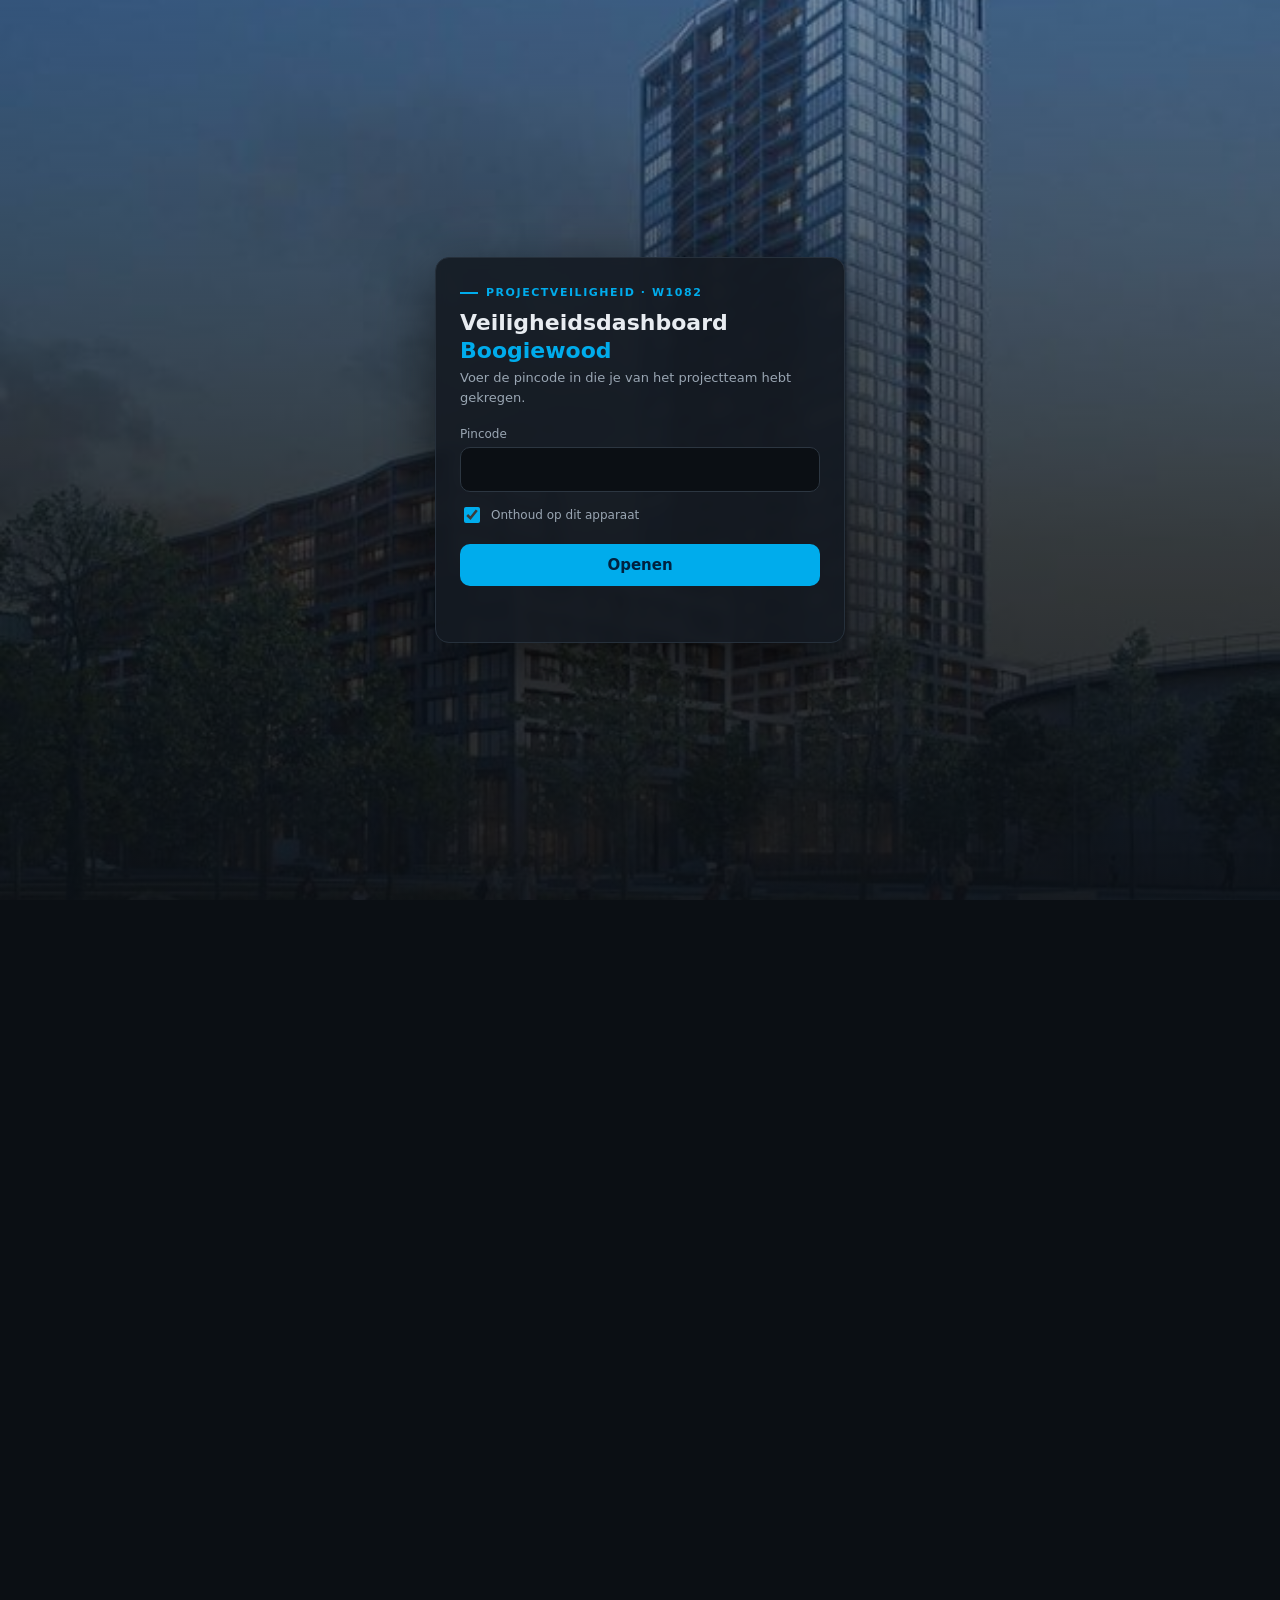
<file: index.html>
<!doctype html>
<html lang="nl">
<head>
<meta charset="utf-8">
<meta name="viewport" content="width=device-width,initial-scale=1,viewport-fit=cover">
<meta name="robots" content="noindex,nofollow">
<meta name="theme-color" content="#0b0f14">
<meta name="apple-mobile-web-app-capable" content="yes">
<meta name="mobile-web-app-capable" content="yes">
<meta name="apple-mobile-web-app-status-bar-style" content="black-translucent">
<meta name="apple-mobile-web-app-title" content="Veiligheid BW">
<link rel="manifest" href="manifest.webmanifest">
<link rel="apple-touch-icon" href="icons/apple-touch-icon.png">
<link rel="icon" type="image/png" href="icons/icon-192.png">
<title>Veiligheid Boogiewood</title>
<style>
:root{--color-fg:#e8ecf1;--color-fg-muted:#9aa6b3;--color-panel:#141a21;--color-border-line:#26303b;--color-bg:#0b0f14;
--color-ok:#4cc983;--color-warn:#f2a33a;--color-bad:#ff6b5e;--cds-radius:10px;--cds-chart-grid:#222a33;--cds-chart-axis:#3a4552;
--cds-chart-reference:#6b7785;--cds-chart-status-critical:#ff6b5e;--cds-chart-muted:#475260;
--font-anthropic-sans:system-ui,-apple-system,"Segoe UI",Roboto,Arial,sans-serif;--cds-font-size-body:14px;--cds-font-size-caption:12px;
--cds-dur-slow:400ms;--cds-ease-out:cubic-bezier(.2,.8,.2,1);--cds-text-secondary:#9aa6b3;--cds-surface-popover:#1b222a;
--cds-shadow-popover:0 8px 24px rgba(0,0,0,.5);--cds-pad-xs:4px;--cds-pad-sm:8px;--cds-border:#2c3641}
html,body{margin:0;background:#0b0f14;color:#e8ecf1;font-family:var(--font-anthropic-sans);font-size:14px;-webkit-text-size-adjust:100%}
.appbar{display:flex;align-items:center;justify-content:space-between;gap:12px;max-width:1440px;margin:0 auto;box-sizing:border-box;
padding:calc(8px + env(safe-area-inset-top)) 16px 8px;font-size:12px;color:#9aa6b3}
.appbar b{color:#e8ecf1;font-weight:600}
.appbar .oud{color:#f2a33a}
.appbar button{background:none;border:1px solid #2c3641;color:#9aa6b3;border-radius:8px;padding:5px 10px;font:inherit;cursor:pointer}
.appbar button:hover{color:#e8ecf1;border-color:#4a5866}
#dash-root{padding:0 0 calc(32px + env(safe-area-inset-bottom))}
body.locked #dash-root,body.locked .appbar{visibility:hidden}
body:has(.bw-present) .appbar{display:none}
body:has(.bw-present) #dash-root{padding:0}
#lock{position:fixed;inset:0;z-index:1000;display:none;align-items:center;justify-content:center;padding:24px;
background:linear-gradient(180deg,rgba(0,40,82,.55) 0%,rgba(11,15,20,.80) 60%,rgba(11,15,20,.92) 100%),url("icons/boogiewood.jpg") center 30%/cover no-repeat,#0b0f14}
body.locked #lock{display:flex}
.lk{width:100%;max-width:360px;background:rgba(20,26,33,.88);backdrop-filter:blur(6px);-webkit-backdrop-filter:blur(6px);border:1px solid #26303b;border-radius:14px;padding:28px 24px;box-shadow:0 20px 60px rgba(0,0,0,.5)}
.lk .tag{display:flex;align-items:center;gap:8px;font-size:11px;letter-spacing:.14em;text-transform:uppercase;color:#00acec;font-weight:600}
.lk .tag:before{content:"";width:18px;height:2px;background:#00acec}
.lk h1{margin:10px 0 4px;font-size:22px;line-height:1.25;font-weight:700}
.lk h1 span{color:#00acec}
.lk p{margin:0 0 20px;color:#9aa6b3;font-size:13px;line-height:1.5}
.lk label{display:block;font-size:12px;color:#9aa6b3;margin-bottom:6px}
.lk input[type=password],.lk input[type=text]{width:100%;box-sizing:border-box;background:#0b0f14;border:1px solid #2c3641;border-radius:10px;
color:#e8ecf1;font:inherit;font-size:16px;padding:12px 14px;outline:none}
.lk input:focus{border-color:#00acec}
.lk .rij{display:flex;align-items:center;gap:8px;margin:12px 0 18px;font-size:13px;color:#9aa6b3}
.lk .rij input{accent-color:#00acec;width:16px;height:16px}
.lk button{width:100%;background:#00acec;color:#00213f;border:0;border-radius:10px;padding:12px;font:inherit;font-size:15px;font-weight:700;cursor:pointer}
.lk button:disabled{opacity:.6;cursor:default}
.lk .fout{min-height:18px;margin-top:10px;font-size:13px;color:#ff6b5e}
</style>
<script src="d3.min.js"></script>
<script>
window.__R = {}; window.__cbs = []; window.__ready = false; window.__C = []; 
window.dash = {
  calc(id, o) { window.__C.push([id, o]); },
  data(id) { return window.__R[id] ? { status: 'ok', data: window.__R[id] } : { status: 'loading' }; },
  onData(cb) { window.__cbs.push(cb); if (window.__ready) { try { cb(); } catch (e) { console.error(e); } } },
  setLink() {}
};
</script>
</head>
<body class="locked">
<div id="lock">
  <form class="lk" id="lkf" autocomplete="off">
    <div class="tag">Projectveiligheid · W1082</div>
    <h1>Veiligheidsdashboard <span>Boogiewood</span></h1>
    <p>Voer de pincode in die je van het projectteam hebt gekregen.</p>
    <label for="code">Pincode</label>
    <input id="code" type="password" inputmode="numeric" autocapitalize="off" autocorrect="off" spellcheck="false" required>
    <div class="rij"><input type="checkbox" id="onthoud" checked><label for="onthoud" style="margin:0">Onthoud op dit apparaat</label></div>
    <button id="lkb" type="submit">Openen</button>
    <div class="fout" id="fout"></div>
  </form>
</div>
<div class="appbar"><span id="stand">Stand —</span><button id="slot" type="button">Vergrendelen</button></div>
<div id="dash-root">
<style>
#dash-root { --dash-gutter: clamp(12px, 2.4vw, 28px); }
.bw { --vorm: #003c7a; --vorm-2: #00acec; --vorm-3: #cceefb; --vorm-geel: #cceefb; --logo: #003c7a; --pat: #cceefb; --pat-2: #00acec;
  --ink: color-mix(in srgb, #003c7a 78%, var(--color-fg)); --soft: color-mix(in srgb, #00acec 10%, transparent); --track: color-mix(in srgb, #003c7a 12%, transparent);
  --bar: #1f5d9c; --ok: var(--color-ok); --warn: var(--color-warn); --bad: var(--color-bad);
  font-family: var(--font-anthropic-sans); color: var(--color-fg); font-size: var(--cds-font-size-body); max-width: 1440px; margin-inline: auto; container: bw / inline-size; }
.bw *, .bw *::before, .bw *::after { box-sizing: border-box; }

/* ---------- hero ---------- */
.bw-hero { position: relative; overflow: hidden; border-radius: calc(var(--cds-radius) * 1.6); color: #fff; padding: clamp(18px, 3vw, 36px); background: linear-gradient(135deg, #003e70 0%, #005496 45%, #2468a2 100%); display: grid; grid-template-columns: minmax(0, 1fr) auto; gap: 20px 32px; align-items: center; }
.bw-hero::after { content: ""; position: absolute; right: -8%; top: -40%; width: 46%; aspect-ratio: 1; border-radius: 50%; background: radial-gradient(circle, rgba(255,255,255,.10), rgba(255,255,255,0) 70%); pointer-events: none; }
.bw-brand { display: flex; align-items: center; gap: 12px; font-size: 12px; letter-spacing: .14em; text-transform: uppercase; opacity: .9; }
.bw-brand b { font-weight: 800; letter-spacing: .02em; font-size: 20px; text-transform: none; }
.bw-brand i { width: 1px; height: 16px; background: rgba(255,255,255,.4); }
.bw-hero h1 { font-weight: 300; font-size: clamp(1.8rem, 3.4vw, 2.8rem); line-height: 1.08; margin: 14px 0 8px; letter-spacing: -.01em; }
.bw-hero .meta { font-size: 13px; opacity: .88; line-height: 1.7; font-weight: 300; }
.bw-hero .meta b { font-weight: 500; }
.bw-pill { display: inline-flex; align-items: center; gap: 6px; background: var(--vorm-geel); color: #0b2a45; border-radius: 999px; padding: 4px 12px; font-size: 11.5px; font-weight: 600; margin-top: 12px; }
.bw-take { grid-column: 1 / -1; margin: 0; padding-top: 16px; border-top: 1px solid rgba(255,255,255,.2); font-weight: 300; font-size: 15px; line-height: 1.55; }
.bw .bw-take b { font-weight: 600; }
.bw-ringbox { display: flex; align-items: center; gap: 16px; background: rgba(255,255,255,.08); border: 1px solid rgba(255,255,255,.18); border-radius: var(--cds-radius); padding: 14px 18px; position: relative; z-index: 1; }
.bw-ring { width: 108px; height: 108px; }
.bw-ringtxt { display: flex; flex-direction: column; gap: 2px; font-size: 12px; max-width: 13rem; }
.bw-ringtxt .t { font-size: 11px; letter-spacing: .12em; text-transform: uppercase; opacity: .8; }
.bw-ringtxt .s { font-weight: 300; line-height: 1.45; opacity: .92; }
@container bw (max-width: 760px) { .bw-hero { grid-template-columns: 1fr; } }

/* ---------- tabs ---------- */
.bw-tabs { position: sticky; top: 0; z-index: 4; display: flex; gap: 4px; overflow-x: auto; margin: 18px 0 22px; padding: 6px; background: color-mix(in srgb, var(--color-panel) 92%, transparent); backdrop-filter: blur(8px); border: 1px solid var(--color-border-line); border-radius: 999px; scrollbar-width: none; }
.bw-tabs::-webkit-scrollbar { display: none; }
.bw-tab { appearance: none; border: 0; background: transparent; color: var(--color-fg-muted); font: inherit; font-size: 13.5px; padding: 8px 16px; border-radius: 999px; cursor: pointer; white-space: nowrap; display: inline-flex; align-items: center; gap: 8px; transition: background .15s, color .15s; }
.bw-tab:hover { color: var(--color-fg); background: var(--soft); }
.bw-tab[aria-selected="true"] { background: var(--vorm); color: #fff; }
.bw-tab .n { font-size: 11px; min-width: 18px; padding: 0 6px; height: 18px; line-height: 18px; text-align: center; border-radius: 9px; background: color-mix(in srgb, var(--bad) 18%, transparent); color: var(--bad); font-weight: 600; }
.bw-tab[aria-selected="true"] .n { background: rgba(255,255,255,.22); color: #fff; }
.bw-page[hidden] { display: none; }

/* ---------- section headings ---------- */
.bw-h2 { display: flex; align-items: baseline; gap: 10px; flex-wrap: wrap; margin: 30px 0 12px; font-weight: 300; font-size: clamp(1.15rem, 1.6vw, 1.4rem); color: var(--ink); }
.bw-page > .bw-h2:first-child { margin-top: 4px; }
.bw-h2 small { font-size: 12px; color: var(--color-fg-muted); font-weight: 400; }
.bw-demo { display: inline-block; padding: 2px 9px; border-radius: 999px; font-size: 10.5px; font-weight: 600; color: #4a3d00; background: var(--vorm-geel); vertical-align: middle; letter-spacing: .02em; }
.bw-src { display: inline-block; padding: 2px 9px; border-radius: 999px; font-size: 10.5px; font-weight: 600; color: var(--ink); background: var(--soft); vertical-align: middle; }

/* ---------- KPI tiles ---------- */
.bw-tiles { display: grid; grid-template-columns: repeat(auto-fit, minmax(min(100%, 12.5rem), 1fr)); gap: 12px; }
.bw-tile { position: relative; background: var(--color-panel); border: 1px solid var(--color-border-line); border-radius: var(--cds-radius); padding: 16px 18px 14px; display: flex; flex-direction: column; gap: 4px; min-height: 8rem; overflow: hidden; }
.bw-tile::before { content: ""; position: absolute; inset: 0 auto 0 0; width: 3px; background: var(--bar); opacity: .9; }
.bw-tile.bw-alert::before { background: var(--bad); }
.bw-tile.bw-warnt::before { background: var(--warn); }
.bw-tile.bw-good::before { background: var(--ok); }
.bw-lbl { font-size: 12px; color: var(--color-fg-muted); letter-spacing: .01em; }
.bw-val { font-weight: 300; font-size: clamp(1.9rem, 2.8vw, 2.5rem); line-height: 1.05; font-variant-numeric: tabular-nums; color: var(--color-fg); letter-spacing: -.02em; }
.bw-val small { font-size: 13px; color: var(--color-fg-muted); margin-left: 4px; font-weight: 400; letter-spacing: 0; }
.bw-tile.hero .bw-val { color: var(--ink); }
.bw-tile.bw-alert .bw-val { color: var(--bad); }
.bw-tile.bw-warnt .bw-val { color: var(--warn); }
.bw-sub { font-size: 12px; color: var(--color-fg-muted); margin-top: auto; font-variant-numeric: tabular-nums; line-height: 1.45; }
.bw-norm { font-size: 11px; color: var(--ink); margin-top: 2px; }

/* ---------- cards ---------- */
.bw-grid { display: grid; grid-template-columns: repeat(auto-fit, minmax(min(100%, 27rem), 1fr)); gap: 14px; margin-top: 14px; }
.bw-grid.three { grid-template-columns: repeat(auto-fit, minmax(min(100%, 19rem), 1fr)); }
.bw-card { background: var(--color-panel); border: 1px solid var(--color-border-line); border-radius: var(--cds-radius); padding: 18px 20px; min-width: 0; container: card / inline-size; }
.bw-card.wide { grid-column: 1 / -1; }
.bw-card h3 { margin: 0; font-size: 15px; font-weight: 500; display: flex; align-items: center; gap: 8px; flex-wrap: wrap; }
.bw-note { margin: 3px 0 14px; font-size: 12px; color: var(--color-fg-muted); line-height: 1.5; }
.bw-chartbox { position: relative; }
.bw-chart { width: 100%; }
.bw-chart svg { display: block; overflow: visible; }
.bw-chart text { font-family: var(--font-anthropic-sans); }
.bw-minis { display: grid; grid-template-columns: repeat(auto-fit, minmax(min(100%, 14rem), 1fr)); gap: 22px; }
.bw-mini-t { font-size: 12px; color: var(--color-fg-muted); margin-bottom: 4px; }
.bw-legend { display: flex; flex-wrap: wrap; gap: 4px 14px; font-size: 12px; color: var(--color-fg-muted); margin-bottom: 8px; }
.bw-legend i { display: inline-block; width: 10px; height: 10px; border-radius: 3px; margin-right: 6px; vertical-align: -1px; }
.bw-tip { position: absolute; display: none; pointer-events: none; z-index: 6; background: var(--cds-surface-popover); border: 1px solid var(--cds-border); border-radius: var(--cds-radius); box-shadow: var(--cds-shadow-popover); padding: var(--cds-pad-xs) var(--cds-pad-sm); font-size: var(--cds-font-size-caption); white-space: nowrap; font-variant-numeric: tabular-nums; }
.bw-tip .h { color: var(--cds-text-secondary); margin-bottom: 2px; }
.bw-fail { display: flex; align-items: center; justify-content: center; gap: 8px; min-height: inherit; color: var(--color-fg-muted); font-size: var(--cds-font-size-caption); }
.bw-fail i { width: .375rem; height: .375rem; border-radius: 50%; background: var(--color-bad); }

/* ---------- VCA cards ---------- */
.bw-vca { display: grid; grid-template-columns: repeat(auto-fill, minmax(min(100%, 19.5rem), 1fr)); gap: 12px; }
.bw-vc { position: relative; border: 1px solid var(--color-border-line); border-radius: var(--cds-radius); background: var(--color-panel); padding: 14px 16px 14px 18px; display: flex; flex-direction: column; gap: 6px; min-height: 12.5rem; }
.bw-vc::before { content: ""; position: absolute; inset: 10px auto 10px 0; width: 3px; border-radius: 0 3px 3px 0; background: var(--st, var(--color-border-line)); }
.bw-vc .top { display: flex; align-items: center; gap: 8px; justify-content: space-between; }
.bw-vc .nr { font-size: 11px; font-weight: 600; color: var(--ink); background: var(--soft); border-radius: 6px; padding: 2px 7px; }
.bw-vc .th { font-size: 11px; color: var(--color-fg-muted); margin-right: auto; }
.bw-vc h4 { margin: 2px 0 0; font-size: 14.5px; font-weight: 500; }
.bw-vc .norm { font-size: 12px; color: var(--color-fg-muted); line-height: 1.45; }
.bw-vc .meas { display: flex; align-items: baseline; gap: 8px; margin-top: auto; }
.bw-vc .mv { font-size: 1.6rem; font-weight: 300; font-variant-numeric: tabular-nums; color: var(--st, var(--color-fg)); letter-spacing: -.01em; }
.bw-vc .mt { font-size: 12px; color: var(--color-fg); line-height: 1.4; }
.bw-vc .law { font-size: 11px; color: var(--color-fg-muted); border-top: 1px dashed var(--color-border-line); padding-top: 6px; }
.bw-vc .law b { font-weight: 500; color: var(--ink); }

/* ---------- action cards ---------- */
.bw-acts { display: grid; grid-template-columns: repeat(auto-fill, minmax(min(100%, 21rem), 1fr)); gap: 12px; }
.bw-ac { border: 1px solid var(--color-border-line); border-radius: var(--cds-radius); background: var(--color-panel); padding: 16px 18px; display: flex; flex-direction: column; gap: 8px; }
.bw-ac .top { display: flex; gap: 6px; align-items: center; flex-wrap: wrap; }
.bw-ac h4 { margin: 0; font-size: 15px; font-weight: 500; }
.bw-ac p { margin: 0; font-size: 12.5px; line-height: 1.5; }
.bw-ac .why { color: var(--color-fg-muted); padding-left: 10px; border-left: 2px solid var(--vorm-geel); }
.bw-ac .foot { display: flex; gap: 14px; flex-wrap: wrap; font-size: 11.5px; color: var(--color-fg-muted); margin-top: auto; padding-top: 6px; border-top: 1px dashed var(--color-border-line); }
.bw-ac .foot b { color: var(--color-fg); font-weight: 500; }

/* ---------- compact status list ---------- */
.bw-slist { display: flex; flex-direction: column; }
.bw-srow { display: grid; grid-template-columns: 12px minmax(0, 1fr) auto; gap: 10px; align-items: center; padding: 8px 0; border-bottom: 1px solid var(--color-border-line); font-size: 13px; }
.bw-srow:last-child { border-bottom: 0; }
.bw-srow i { width: 10px; height: 10px; border-radius: 50%; background: var(--st); }
.bw-srow .r { font-size: 12px; color: var(--color-fg-muted); font-variant-numeric: tabular-nums; text-align: right; }
.bw-srow .l small { color: var(--color-fg-muted); margin-left: 6px; font-size: 11px; }

/* ---------- tools & tables ---------- */
.bw-tools { display: flex; flex-wrap: wrap; gap: 8px; align-items: center; margin-bottom: 10px; }
.bw-search { flex: 1 1 12rem; min-width: 0; font: inherit; font-size: 12.5px; padding: 8px 12px; border: 1px solid var(--color-border-line); border-radius: 999px; background: var(--color-bg); color: var(--color-fg); }
.bw-chips { display: flex; gap: 4px; flex-wrap: wrap; }
.bw-chip { font: inherit; font-size: 12px; padding: 6px 12px; border-radius: 999px; border: 1px solid var(--color-border-line); background: transparent; color: var(--color-fg-muted); cursor: pointer; }
.bw-chip[aria-pressed="true"] { background: var(--vorm); color: #fff; border-color: var(--vorm); }
.bw-count { font-size: 12px; color: var(--color-fg-muted); margin-left: auto; }
.bw-tw { max-height: 30rem; overflow: auto; border-top: 1px solid var(--color-border-line); }
.bw-tw.short { max-height: none; }
.bw-table { width: 100%; border-collapse: collapse; font-size: 12.5px; font-variant-numeric: tabular-nums; }
.bw-table th { position: sticky; top: 0; background: var(--color-panel); text-align: left; font-weight: 500; color: var(--color-fg-muted); padding: 9px 10px; border-bottom: 1px solid var(--color-border-line); white-space: nowrap; cursor: pointer; user-select: none; z-index: 1; font-size: 11.5px; letter-spacing: .02em; }
.bw-table th[aria-sort="ascending"]::after { content: " ▲"; font-size: 9px; }
.bw-table th[aria-sort="descending"]::after { content: " ▼"; font-size: 9px; }
.bw-table td { padding: 9px 10px; border-bottom: 1px solid var(--color-border-line); vertical-align: top; }
.bw-table tbody tr:hover td { background: var(--soft); }
.bw-table .num { text-align: right; }
.bw-table td.wrap { min-width: 14rem; }
@container card (max-width: 760px) { .bw-table .sec { display: none; } }
.bw-badge { display: inline-block; padding: 2px 9px; border-radius: 999px; font-size: 11px; font-weight: 500; white-space: nowrap; }
.bw-badge.ok { color: var(--ok); background: color-mix(in srgb, var(--ok) 13%, transparent); }
.bw-badge.warn { color: var(--warn); background: color-mix(in srgb, var(--warn) 15%, transparent); }
.bw-badge.bad { color: var(--bad); background: color-mix(in srgb, var(--bad) 13%, transparent); }
.bw-badge.info { color: var(--ink); background: var(--soft); }
.bw-badge.mute { color: var(--color-fg-muted); background: color-mix(in srgb, var(--color-fg-muted) 12%, transparent); }
.bw-badge.geel { color: #4a3d00; background: var(--vorm-geel); }
.bw-def { font-size: 12px; color: var(--color-fg-muted); margin-top: 14px; line-height: 1.6; }
.bw-foot { margin: 36px 0 8px; padding-top: 14px; border-top: 1px solid var(--color-border-line); font-size: 11.5px; color: var(--color-fg-muted); line-height: 1.7; }
[data-dash-source-state=refreshing] { opacity: .5; transition: opacity var(--cds-dur-slow); }
[data-dash-source-state=empty] { color: transparent; }
@media (prefers-reduced-motion: no-preference) {
  .bw-page:not([hidden]) { animation: bwIn var(--cds-dur-slow) var(--cds-ease-out); }
  @keyframes bwIn { from { opacity: 0; transform: translateY(4px); } to { opacity: 1; transform: none; } }
}

/* ---------- Klikbare tegels ---------- */
[data-goto] { cursor: pointer; }
.bw-tile[data-goto] { transition: border-color .15s ease, box-shadow .15s ease, transform .15s ease; }
.bw-tile[data-goto] .bw-lbl { padding-right: 18px; }
.bw-tile[data-goto]::after { content: "→"; position: absolute; top: 12px; right: 14px; font-size: 14px; line-height: 1; color: var(--ink); opacity: .3; transition: opacity .15s ease, transform .15s ease; }
.bw-tile[data-goto]:hover, .bw-tile[data-goto]:focus-visible { border-color: color-mix(in srgb, var(--vorm-2) 55%, var(--color-border-line)); box-shadow: 0 6px 18px -10px color-mix(in srgb, var(--vorm) 45%, transparent); transform: translateY(-1px); }
.bw-tile[data-goto]:hover::after, .bw-tile[data-goto]:focus-visible::after { opacity: 1; transform: translateX(2px); }
.bw-tile[data-goto]:focus-visible, .bw-ringbox[data-goto]:focus-visible { outline: 2px solid var(--vorm-2); outline-offset: 2px; }
.bw-ringbox[data-goto] { transition: background .15s ease; }
.bw-ringbox[data-goto]:hover { background: rgba(255,255,255,.14); }
.bw-card, .bw-page { scroll-margin-top: 72px; }
.bw-flash { animation: bw-flash 1.6s ease-out 1; }
@keyframes bw-flash { 0%, 35% { box-shadow: 0 0 0 3px color-mix(in srgb, var(--vorm-2) 55%, transparent); } 100% { box-shadow: 0 0 0 3px transparent; } }
@media (prefers-reduced-motion: reduce) { .bw-tile[data-goto], .bw-tile[data-goto]::after { transition: none; } .bw-tile[data-goto]:hover { transform: none; } .bw-flash { animation: none; outline: 2px solid var(--vorm-2); } }

/* ---------- K4Y ---------- */
.bw-k4y-sum { display: flex; flex-wrap: wrap; gap: 10px 28px; margin: 4px 0 10px; }
.bw-k4y-sum > div { display: flex; flex-direction: column; gap: 2px; }
.bw-k4y-sum .k { font-size: 11.5px; color: var(--color-fg-muted); }
.bw-k4y-sum b { font-weight: 300; font-size: 1.5rem; line-height: 1.1; font-variant-numeric: tabular-nums; color: var(--ink); }
.bw-k4y-sum b small { font-size: 12px; color: var(--color-fg-muted); font-weight: 400; }
.bw-k4y-sum .d { font-size: 11.5px; font-variant-numeric: tabular-nums; color: var(--color-fg-muted); }

/* ---------- Statuskleuren tegels ---------- */
.bw-tile.bw-good .bw-val { color: var(--ok); }
.bw-table td.nw { white-space: nowrap; }
.bw-key { display: flex; flex-wrap: wrap; gap: 4px 14px; margin: 2px 0 8px; font-size: 11.5px; color: var(--color-fg-muted); }
.bw-key i { display: inline-block; width: 9px; height: 9px; border-radius: 2px; margin-right: 5px; vertical-align: -1px; }

/* ---------- VORM-huisstijl: logo, vormenpatroon, kop en voet ---------- */
@media (prefers-color-scheme: dark) { :root:not([data-theme="light"]) .bw { --logo: #ffffff; --pat: color-mix(in srgb, #00acec 30%, transparent); --bar: #4aa8e0; --ink: color-mix(in srgb, #7cc8f0 80%, var(--color-fg)); } }
:root[data-theme="dark"] .bw { --logo: #ffffff; --pat: color-mix(in srgb, #00acec 30%, transparent); --bar: #4aa8e0; --ink: color-mix(in srgb, #7cc8f0 80%, var(--color-fg)); }
.bw-brandbar { display: flex; align-items: flex-start; justify-content: space-between; gap: 24px; padding: 4px 2px 18px; }
.bw-pat { display: block; height: auto; }
.bw-pat.top { width: min(330px, 46%); fill: var(--pat); }
.bw-pat.bot { width: min(330px, 70%); fill: var(--pat-2); }
.bw-logo { width: clamp(96px, 11vw, 132px); height: auto; color: var(--logo); flex: none; margin-top: 2px; }
.bw-hero { background: #003c7a; border-radius: 4px; }
.bw-hero::after { display: none; }
.bw-hero .bw-pat.hero { position: absolute; right: -6px; bottom: -6px; width: min(270px, 42%); fill: #00acec; opacity: .22; pointer-events: none; }
.bw-brand { font-weight: 600; letter-spacing: .16em; font-size: 11px; opacity: 1; color: #9fdcf6; }
.bw-brand i { width: 14px; height: 2px; background: #00acec; border-radius: 0; }
.bw-pill { background: #00acec; color: #002a55; font-weight: 600; }
.bw-ringbox { background: rgba(255,255,255,.06); border-color: rgba(255,255,255,.16); border-radius: 4px; }
.bw-take { border-top-color: rgba(0,172,236,.45); }
.bw-tabs { border-radius: 4px; padding: 4px; }
.bw-tab { border-radius: 3px; font-weight: 500; }
.bw-tab[aria-selected="true"] { background: #003c7a; box-shadow: inset 0 -3px 0 #00acec; }
.bw-h2 { color: var(--ink); font-weight: 400; }
.bw-h2::before { content: ""; width: 11px; height: 11px; flex: none; align-self: center; background: var(--vorm-2); clip-path: polygon(100% 0, 100% 100%, 0 100%); }
.bw-card { border-radius: 4px; }
.bw-tile { border-radius: 4px; }
.bw-tile::before { width: 3px; }
.bw-src { background: color-mix(in srgb, #00acec 14%, transparent); color: var(--ink); border-radius: 3px; }
.bw-ac .why { border-left-color: var(--vorm-2); }
.bw-badge.geel { color: #002a55; background: #cceefb; }
.bw-footbar { display: flex; align-items: flex-end; justify-content: space-between; gap: 24px; margin-top: 28px; }
.bw-footbar .bw-foot { margin: 0; flex: 1; border-top: 0; padding-top: 0; text-align: right; max-width: 62ch; margin-left: auto; }
.bw-footbar .bw-pat.bot { flex: none; }
@container bw (max-width: 760px) { .bw-footbar { flex-direction: column-reverse; align-items: stretch; } .bw-footbar .bw-foot { text-align: left; } .bw-pat.top { width: 60%; } }

/* ---------- Kop: kernstatus (dagen zonder ongeval, toolboxen, WPI) ---------- */
.bw-kern { --st: rgba(255,255,255,.4); flex-direction: column; align-items: stretch; gap: 0; padding: 0; min-width: min(100%, 20rem); overflow: hidden; }
.bw-kern > [data-goto] { transition: background .15s ease; }
.bw-kern > [data-goto]:hover { background: rgba(255,255,255,.08); }
.bw-kern > [data-goto]:focus-visible { outline: 2px solid #00acec; outline-offset: -2px; }
.bw-kern-top { display: flex; flex-direction: column; gap: 2px; padding: 14px 18px 12px; }
.bw-kern-top .t { font-size: 11px; letter-spacing: .12em; text-transform: uppercase; opacity: .8; }
.bw-kern-top .n { font-size: clamp(2.4rem, 4vw, 3.2rem); font-weight: 300; line-height: 1; letter-spacing: -.02em; font-variant-numeric: tabular-nums; }
.bw-kern-top.bw-good .n { color: #5fd28a; } .bw-kern-top.bw-warnt .n { color: #ffb347; } .bw-kern-top.bw-alert .n { color: #ff7b6b; }
.bw-kern-row { --st: rgba(255,255,255,.4); display: grid; grid-template-columns: auto minmax(0, 1fr) auto; align-items: center; gap: 10px; padding: 10px 18px; border-top: 1px solid rgba(255,255,255,.14); }
.bw-kern-row.bw-good { --st: #5fd28a; } .bw-kern-row.bw-warnt { --st: #ffb347; } .bw-kern-row.bw-alert { --st: #ff7b6b; }
.bw-kern-row i { width: 9px; height: 9px; border-radius: 50%; background: var(--st); }
.bw-kern-row .l { display: flex; flex-direction: column; font-size: 13px; font-weight: 500; line-height: 1.3; }
.bw-kern-row .l small { font-size: 11px; font-weight: 300; opacity: .8; }
.bw-kern-row .l small b { font-weight: 500; }
.bw-kern-row .v { font-size: 1.45rem; font-weight: 300; font-variant-numeric: tabular-nums; white-space: nowrap; }
.bw-kern-row .v b { font-weight: 300; color: var(--st); }
.bw-kern-row .v small { font-size: 12px; opacity: .75; }
@media (prefers-reduced-motion: reduce) { .bw-kern > [data-goto] { transition: none; } }

/* ---------- Logo en vormenpatroon in de blauwe kop ---------- */
.bw-hero-brand { grid-column: 1 / -1; position: relative; z-index: 1; display: flex; align-items: center; justify-content: space-between; gap: 24px; padding-bottom: 16px; margin-bottom: 4px; border-bottom: 1px solid rgba(0,172,236,.35); }
.bw-hero-brand .bw-pat.top { width: min(300px, 50%); fill: #00acec; opacity: .55; }
.bw-hero-brand .bw-logo { color: #fff; width: clamp(92px, 10vw, 124px); margin: 0; }
.bw-hero h1 { margin-top: 10px; }
@container bw (max-width: 760px) { .bw-hero-brand .bw-pat.top { width: 55%; } }

/* ---------- Afsluitende band onderaan ---------- */
.bw .bw-footband { display: flex; align-items: center; justify-content: space-between; gap: 24px; margin-top: 36px; padding: 18px clamp(18px, 3vw, 32px); background: #003c7a; border-radius: 4px; color: #fff; }
.bw-footband .bw-pat.bot { width: min(300px, 46%); fill: #00acec; opacity: .55; flex: none; }
.bw-footband-r { display: flex; align-items: center; gap: 18px; }
.bw-footband-r span { font-size: 11px; font-weight: 600; letter-spacing: .14em; text-transform: uppercase; color: #9fdcf6; text-align: right; }
.bw-footband .bw-logo { color: #fff; width: clamp(80px, 8vw, 104px); margin: 0; flex: none; }
@container bw (max-width: 560px) { .bw-footband-r span { display: none; } .bw-footband .bw-pat.bot { width: 52%; } }

/* ---------- Presentatieweergave (beamer) ---------- */
.bw-present-btn { appearance: none; margin-left: auto; flex: none; display: inline-flex; align-items: center; gap: 7px; border: 1px solid var(--color-border-line); background: transparent; color: var(--ink); font: inherit; font-size: 13px; font-weight: 500; padding: 7px 14px; border-radius: 3px; cursor: pointer; white-space: nowrap; transition: background .15s, color .15s; }
.bw-present-btn svg { width: 15px; height: 15px; }
.bw-present-btn:hover { background: var(--soft); }
.bw-present-btn:focus-visible, .bw-tab:focus-visible { outline: 2px solid #00acec; outline-offset: 2px; }
.bw-present-btn[aria-pressed="true"] { background: #00acec; border-color: #00acec; color: #002a55; }
.bw.bw-present { zoom: 1.2; }
.bw.bw-present .bw-note, .bw.bw-present .bw-src, .bw.bw-present .bw-def, .bw.bw-present .bw-h2 small { display: none; }
.bw.bw-present .bw-card h3 { margin-bottom: 12px; }
@container bw (max-width: 560px) { .bw-present-btn span { display: none; } }

/* ---------- Doelen, piramide, opvolging, toolboxvoorstel ---------- */
.bw-doelen { display: flex; flex-direction: column; }
.bw-doel { padding: 10px 0; border-top: 1px solid var(--color-border-line); }
.bw-doel:first-child { border-top: 0; padding-top: 2px; }
.bw-doel-top { display: flex; align-items: flex-start; justify-content: space-between; gap: 12px; }
.bw-doel-naam { display: flex; flex-direction: column; gap: 1px; min-width: 0; }
.bw-doel-naam b { font-size: 13px; font-weight: 500; }
.bw-doel-naam small { font-size: 11px; color: var(--color-fg-muted); }
.bw-doel-stand { display: flex; align-items: center; gap: 8px; font-size: 12.5px; font-variant-numeric: tabular-nums; text-align: right; flex-wrap: wrap; justify-content: flex-end; }
.bw-doel-bar { position: relative; height: 6px; margin-top: 8px; border-radius: 3px; background: var(--track); }
.bw-doel-bar i { position: absolute; inset: 0 auto 0 0; border-radius: 3px; }
.bw-doel-bar b { position: absolute; top: -3px; width: 2px; height: 12px; margin-left: -1px; background: var(--color-fg); border-radius: 1px; opacity: .7; }
.bw-funnel { display: flex; flex-direction: column; gap: 12px; padding-top: 2px; }
.bw-fun-top { display: flex; align-items: baseline; justify-content: space-between; gap: 12px; font-size: 13px; }
.bw-fun-top .v b { font-size: 1.35rem; font-weight: 300; font-variant-numeric: tabular-nums; }
.bw-fun-top .v small { font-size: 12px; color: var(--color-fg-muted); }
.bw-fun-bar { height: 10px; margin-top: 5px; border-radius: 5px; background: var(--track); overflow: hidden; }
.bw-fun-bar i { display: block; height: 100%; border-radius: 5px; }
.bw-fun.open { padding-top: 10px; border-top: 1px dashed var(--color-border-line); }
.bw-fun.open[data-goto] .l::after { content: " →"; color: var(--ink); opacity: .5; }
.bw-fun.open[data-goto]:hover .l { color: var(--ink); }
.bw-fun[data-goto]:focus-visible { outline: 2px solid var(--vorm-2); outline-offset: 3px; border-radius: 3px; }
.bw-tbv { display: flex; flex-direction: column; gap: 8px; }
.bw-tbv-item { display: grid; grid-template-columns: auto minmax(0, 1fr); gap: 12px; align-items: start; padding: 12px 14px; border: 1px solid var(--color-border-line); border-radius: 4px; }
.bw-tbv-item.top { border-color: color-mix(in srgb, var(--vorm-2) 55%, var(--color-border-line)); background: color-mix(in srgb, var(--vorm-2) 6%, transparent); }
.bw-tbv-item .nr { width: 26px; height: 26px; border-radius: 50%; display: grid; place-items: center; font-size: 12.5px; font-weight: 600; color: var(--ink); background: var(--soft); }
.bw-tbv-item.top .nr { background: #003c7a; color: #fff; }
.bw-tbv-item .h { display: flex; align-items: center; gap: 8px; flex-wrap: wrap; font-size: 13.5px; }
.bw-tbv-item .h b { font-weight: 500; }
.bw-tbv-item .s { font-size: 12px; color: var(--color-fg-muted); margin-top: 3px; line-height: 1.45; }
.bw-tbv-leeg { font-size: 12.5px; color: var(--color-fg-muted); margin: 0; }

/* ---------- Render in de kop en slogan ---------- */
.bw .bw-kern { background: rgba(0, 34, 78, .62); border-color: rgba(255,255,255,.2); -webkit-backdrop-filter: blur(8px); backdrop-filter: blur(8px); box-shadow: 0 10px 30px -18px rgba(0,0,0,.6); }
.bw-footband-r .slogan { font-size: 14px; font-weight: 600; letter-spacing: .01em; text-transform: none; color: #00acec; }
.bw-footband-r .sep { width: 1px; align-self: stretch; min-height: 28px; background: rgba(255,255,255,.35); }
@container bw (max-width: 560px) { .bw-footband-r .sep { display: none; } }

/* ---------- Campagnestijl: krachtige titel en iconen ---------- */
.bw .bw-hero h1 { font-weight: 700; letter-spacing: -.02em; font-size: clamp(1.9rem, 3.6vw, 3rem); line-height: 1.04; }
.bw .bw-hero h1 span { color: #00acec; display: inline-block; }
.bw-ico { width: 16px; height: 16px; flex: none; fill: none; stroke: currentColor; stroke-width: 1.8; stroke-linecap: round; stroke-linejoin: round; }
.bw-tiles .bw-lbl { display: flex; align-items: center; gap: 7px; }
.bw-tiles .bw-lbl .bw-ico { color: var(--vorm-2); }
.bw-tile.bw-alert .bw-lbl .bw-ico { color: var(--bad); } .bw-tile.bw-warnt .bw-lbl .bw-ico { color: var(--warn); } .bw-tile.bw-good .bw-lbl .bw-ico { color: var(--ok); }
.bw-kern-top .t { display: flex; align-items: center; gap: 7px; }
.bw-kern-top .t .bw-ico, .bw-kern-row .lt .bw-ico { color: #00acec; width: 15px; height: 15px; }
.bw-kern-row .lt { display: flex; align-items: center; gap: 7px; }

/* ---------- hein® onder het VORM-logo ---------- */
.bw-hero-logo { display: flex; flex-direction: column; align-items: flex-end; gap: 6px; flex: none; }
.bw-hein-mark { font-size: clamp(15px, 1.5vw, 19px); font-weight: 700; color: #00acec; letter-spacing: .01em; line-height: 1; padding-top: 6px; border-top: 1px solid rgba(0,172,236,.45); width: 100%; text-align: right; }
.bw-hein-mark sup { font-size: .5em; font-weight: 500; margin-left: 1px; }


/* ---------- Mensen op de bouw ---------- */
.bw-mensen { display: grid; grid-template-columns: minmax(0, 1.1fr) minmax(0, 1fr); gap: 18px 28px; align-items: start; }
.bw-m-kpis { display: grid; grid-template-columns: repeat(2, minmax(0, 1fr)); gap: 10px; }
.bw-m-kpi { display: flex; flex-direction: column; gap: 2px; padding: 12px 14px; border: 1px solid var(--color-border-line); border-radius: 4px; transition: border-color .15s ease, background .15s ease; }
.bw-m-kpi:hover, .bw-m-bar:hover { border-color: color-mix(in srgb, var(--vorm-2) 55%, var(--color-border-line)); background: color-mix(in srgb, var(--vorm-2) 5%, transparent); }
.bw-m-kpi:focus-visible, .bw-m-bar:focus-visible { outline: 2px solid var(--vorm-2); outline-offset: 2px; }
.bw-m-kpi .k { font-size: 12px; color: var(--color-fg-muted); }
.bw-m-kpi > b { font-size: clamp(1.7rem, 2.6vw, 2.2rem); font-weight: 300; line-height: 1.1; color: var(--ink); font-variant-numeric: tabular-nums; letter-spacing: -.02em; }
.bw-m-kpi > b .u { font-size: 13px; color: var(--color-fg-muted); letter-spacing: 0; }
.bw-m-kpi > small { font-size: 11.5px; color: var(--color-fg-muted); }
.bw-m-bars { display: flex; flex-direction: column; gap: 12px; }
.bw-m-bar { padding: 12px 14px; border: 1px solid var(--color-border-line); border-radius: 4px; transition: border-color .15s ease, background .15s ease; }
.bw-m-bar .top { display: flex; align-items: baseline; justify-content: space-between; gap: 10px; }
.bw-m-bar .n { font-size: 13.5px; font-weight: 600; color: var(--ink); }
.bw-m-bar .p { font-size: 12px; color: var(--color-fg-muted); }
.bw-m-bar .p b { font-size: 1.35rem; font-weight: 300; color: var(--color-fg); font-variant-numeric: tabular-nums; }
.bw-m-bar .bar { display: flex; gap: 2px; height: 12px; margin: 8px 0 8px; border-radius: 6px; overflow: hidden; background: var(--track); }
.bw-m-bar .bar i { display: block; height: 100%; }
.bw-m-bar .lg { display: flex; flex-wrap: wrap; gap: 4px 14px; font-size: 11.5px; color: var(--color-fg-muted); }
.bw-m-bar .lg i { display: inline-block; width: 8px; height: 8px; border-radius: 2px; margin-right: 5px; }
.bw-m-bar .lg b { color: var(--color-fg); font-weight: 600; font-variant-numeric: tabular-nums; }
.bw-m-bar .lg .nul { opacity: .55; }
@container bw (max-width: 900px) { .bw-mensen { grid-template-columns: 1fr; } }

/* ---------- Monitor in de kop: op de bouw en veiligheidssysteem ---------- */
.bw-hero-stat { --st: #ffffff; display: inline-flex; align-items: center; gap: 14px; margin-top: 18px; padding: 10px 18px 10px 0; }
.bw-hero-stat b { font-size: clamp(2.6rem, 5vw, 3.8rem); font-weight: 300; line-height: 1; letter-spacing: -.03em; color: var(--st); font-variant-numeric: tabular-nums; }
.bw-hero-stat span { font-size: 13px; line-height: 1.3; color: rgba(255,255,255,.85); }
.bw-hero-stat.bw-good { --st: #6fe0a0; } .bw-hero-stat.bw-warnt { --st: #ffc06a; } .bw-hero-stat.bw-alert { --st: #ff8b7b; }
.bw-hero-stat:focus-visible { outline: 2px solid #00acec; outline-offset: 4px; border-radius: 4px; }
.bw-monitor { position: relative; z-index: 1; display: grid; grid-template-columns: repeat(auto-fit, minmax(min(100%, 15.5rem), 1fr)); gap: 12px; width: min(100%, 40rem); }
.bw-mon-sec { display: flex; flex-direction: column; gap: 6px; padding: 14px 16px 12px; border-radius: 4px; background: rgba(0, 34, 78, .62); border: 1px solid rgba(255,255,255,.18); -webkit-backdrop-filter: blur(8px); backdrop-filter: blur(8px); box-shadow: 0 10px 30px -18px rgba(0,0,0,.6); }
.bw-mon-h { display: flex; align-items: center; gap: 7px; font-size: 10.5px; font-weight: 600; letter-spacing: .14em; text-transform: uppercase; color: #9fdcf6; }
.bw-mon-h .bw-ico { width: 15px; height: 15px; color: #00acec; }
.bw-mon-h span { margin-left: auto; font-size: 10px; letter-spacing: .04em; text-transform: none; font-weight: 500; color: rgba(255,255,255,.55); }
.bw-mon-big { --st: #ffffff; display: flex; align-items: center; gap: 12px; padding: 6px 0 8px; border-bottom: 1px solid rgba(255,255,255,.14); }
.bw-mon-big > b { font-size: clamp(2rem, 3.2vw, 2.6rem); font-weight: 300; line-height: 1; letter-spacing: -.02em; color: var(--st); font-variant-numeric: tabular-nums; }
.bw-mon-big > span { display: flex; flex-direction: column; font-size: 12.5px; font-weight: 500; line-height: 1.3; }
.bw-mon-big small { font-size: 11px; font-weight: 300; opacity: .8; }
.bw-mon-big.bw-good { --st: #6fe0a0; } .bw-mon-big.bw-warnt { --st: #ffc06a; } .bw-mon-big.bw-alert { --st: #ff8b7b; }
.bw-mon-row { --st: rgba(255,255,255,.45); display: grid; grid-template-columns: minmax(0, 1fr) auto; align-items: baseline; gap: 2px 10px; padding: 7px 0 4px; }
.bw-mon-row + .bw-mon-row { border-top: 1px solid rgba(255,255,255,.08); }
.bw-mon-row.bw-good { --st: #6fe0a0; } .bw-mon-row.bw-warnt { --st: #ffc06a; } .bw-mon-row.bw-alert { --st: #ff8b7b; }
.bw-mon-row .l { display: flex; align-items: center; gap: 8px; font-size: 12.5px; font-weight: 500; }
.bw-mon-row .l i { width: 8px; height: 8px; border-radius: 50%; background: var(--st); flex: none; }
.bw-mon-row .v b { font-size: 1.25rem; font-weight: 400; color: var(--st); font-variant-numeric: tabular-nums; }
.bw-mon-row .v small { font-size: 11px; color: rgba(255,255,255,.7); font-weight: 300; }
.bw-mon-row .bar { grid-column: 1 / -1; height: 4px; border-radius: 2px; background: rgba(255,255,255,.14); overflow: hidden; }
.bw-mon-row .bar i { display: block; height: 100%; width: 0; border-radius: 2px; background: var(--st); transition: width .4s ease; }
.bw-mon-row .s { grid-column: 1 / -1; font-size: 11px; font-weight: 300; color: rgba(255,255,255,.75); }
.bw-mon-row .s span { font-weight: 500; color: #fff; }
.bw-mon-big[data-goto], .bw-mon-row[data-goto] { cursor: pointer; border-radius: 3px; transition: background .15s ease; }
.bw-mon-big[data-goto]:hover, .bw-mon-row[data-goto]:hover { background: rgba(255,255,255,.06); }
.bw-mon-big:focus-visible, .bw-mon-row:focus-visible { outline: 2px solid #00acec; outline-offset: 2px; }
@media (prefers-reduced-motion: reduce) { .bw-mon-row .bar i { transition: none; } }
.bw .bw-hero h1 { font-size: clamp(1.8rem, 3.1cqi, 3rem); }
@container bw (max-width: 1000px) { .bw .bw-hero { grid-template-columns: 1fr; } .bw-monitor { width: 100%; } }

/* ---------- Rust in de opbouw (review) ---------- */
.bw-grid { grid-template-columns: repeat(2, minmax(0, 1fr)); }
@container bw (max-width: 860px) { .bw-grid { grid-template-columns: minmax(0, 1fr); } }
.bw-tiles.six { grid-template-columns: repeat(6, minmax(0, 1fr)); }
@container bw (max-width: 1180px) { .bw-tiles.six { grid-template-columns: repeat(3, minmax(0, 1fr)); } }
@container bw (max-width: 620px) { .bw-tiles.six { grid-template-columns: repeat(2, minmax(0, 1fr)); } }
.bw-grid.kern { grid-template-columns: minmax(0, 1.05fr) minmax(0, 1fr) minmax(0, 1fr); }
.bw-grid.kern #doelen { grid-row: span 2; }
.bw-grid.kern #toolbox-voorstel { grid-column: 2 / span 2; }
.bw-grid.kern #toolbox-voorstel .bw-tbv { display: grid; grid-template-columns: repeat(auto-fit, minmax(min(100%, 13rem), 1fr)); }
@container bw (max-width: 1180px) { .bw-grid.kern { grid-template-columns: repeat(2, minmax(0, 1fr)); } .bw-grid.kern #doelen { grid-row: auto; } .bw-grid.kern #toolbox-voorstel { grid-column: auto; } }
@container bw (max-width: 860px) { .bw-grid.kern { grid-template-columns: minmax(0, 1fr); } }
.bw-m-kpis { grid-template-columns: repeat(3, minmax(0, 1fr)); }
.bw-mensen { grid-template-columns: minmax(0, 1fr) minmax(0, 1.2fr); }
@container bw (max-width: 900px) { .bw-mensen { grid-template-columns: 1fr; } }
@container bw (max-width: 480px) { .bw-m-kpis { grid-template-columns: 1fr; } }
@container bw (max-width: 1100px) { .bw-mensen { grid-template-columns: 1fr; } }
.bw-grid.kern #toolbox-voorstel .bw-tbv { grid-template-columns: repeat(auto-fit, minmax(min(100%, 16rem), 1fr)); }

/* ---------- Beweging ---------- */
.bw-now { display: inline-flex; align-items: center; gap: 8px; }
.bw-live { position: relative; display: inline-block; width: 8px; height: 8px; border-radius: 50%; background: #6fe0a0; flex: none; }
.bw-ticker { grid-column: 1 / -1; position: relative; z-index: 1; display: flex; align-items: center; gap: 16px; min-height: 40px; padding: 10px 14px; border-radius: 4px; background: rgba(0, 34, 78, .55); border: 1px solid rgba(255,255,255,.14); font-size: 13px; overflow: hidden; }
.bw-ticker .lbl { display: inline-flex; align-items: center; gap: 8px; flex: none; font-size: 10.5px; font-weight: 600; letter-spacing: .14em; text-transform: uppercase; color: #9fdcf6; padding-right: 16px; border-right: 1px solid rgba(255,255,255,.18); }
.bw-ticker .items { position: relative; flex: 1; min-width: 0; height: 20px; }
.bw-ticker .it { position: absolute; inset: 0; display: flex; align-items: baseline; gap: 10px; white-space: nowrap; overflow: hidden; text-overflow: ellipsis; opacity: 0; transform: translateY(8px); transition: opacity .45s ease, transform .45s ease; }
.bw-ticker .it.on { opacity: 1; transform: none; }
.bw-ticker .it b { font-weight: 600; color: #fff; }
.bw-ticker .it .d { color: #00acec; font-weight: 500; font-variant-numeric: tabular-nums; }
.bw-ticker .it .w { color: rgba(255,255,255,.85); overflow: hidden; text-overflow: ellipsis; }
.bw-ticker .items.alles { height: auto; display: flex; flex-wrap: wrap; gap: 4px 22px; }
.bw-ticker .items.alles .it { position: static; opacity: 1; transform: none; }
@container bw (max-width: 560px) { .bw-ticker { flex-direction: column; align-items: flex-start; gap: 8px; } .bw-ticker .lbl { border-right: 0; padding-right: 0; } .bw-ticker .items { width: 100%; } }
@keyframes bwPulse { 0% { box-shadow: 0 0 0 0 rgba(111,224,160,.65); } 70% { box-shadow: 0 0 0 9px rgba(111,224,160,0); } 100% { box-shadow: 0 0 0 0 rgba(111,224,160,0); } }
@keyframes bwUp { from { opacity: 0; transform: translateY(10px); } }
@keyframes bwGrow { from { transform: scaleX(0); } }
@keyframes bwRise { from { opacity: 0; transform: translateY(14px); } }
@keyframes bwBar { from { transform: scaleY(0); } }
@media (prefers-reduced-motion: no-preference) {
  .bw-live { animation: bwPulse 2.2s ease-out infinite; }
  .bw:not(.bw-settled) .bw-page:not([hidden]) .bw-tiles > .bw-tile { animation: bwUp .55s cubic-bezier(.2,.7,.2,1) both; }
  .bw:not(.bw-settled) .bw-page:not([hidden]) .bw-tiles > .bw-tile:nth-child(2) { animation-delay: .05s; }
  .bw:not(.bw-settled) .bw-page:not([hidden]) .bw-tiles > .bw-tile:nth-child(3) { animation-delay: .1s; }
  .bw:not(.bw-settled) .bw-page:not([hidden]) .bw-tiles > .bw-tile:nth-child(4) { animation-delay: .15s; }
  .bw:not(.bw-settled) .bw-page:not([hidden]) .bw-tiles > .bw-tile:nth-child(5) { animation-delay: .2s; }
  .bw:not(.bw-settled) .bw-page:not([hidden]) .bw-tiles > .bw-tile:nth-child(6) { animation-delay: .25s; }
  .bw:not(.bw-settled) .bw-mon-sec { animation: bwUp .6s cubic-bezier(.2,.7,.2,1) both; }
  .bw:not(.bw-settled) .bw-mon-sec + .bw-mon-sec { animation-delay: .12s; }
  .bw:not(.bw-settled) .bw-mon-row .bar i, .bw:not(.bw-settled) .bw-doel-bar i, .bw:not(.bw-settled) .bw-m-bar .bar, .bw:not(.bw-settled) .bw-fun-bar i { transform-origin: left center; animation: bwGrow 1s cubic-bezier(.2,.7,.2,1) both; animation-delay: .2s; }
  .bw:not(.bw-settled) #ch-piramide path { transform-box: fill-box; transform-origin: center bottom; animation: bwRise .55s cubic-bezier(.2,.7,.2,1) both; }
  .bw:not(.bw-settled) #ch-piramide path:nth-of-type(5) { animation-delay: .05s; }
  .bw:not(.bw-settled) #ch-piramide path:nth-of-type(4) { animation-delay: .17s; }
  .bw:not(.bw-settled) #ch-piramide path:nth-of-type(3) { animation-delay: .29s; }
  .bw:not(.bw-settled) #ch-piramide path:nth-of-type(2) { animation-delay: .41s; }
  .bw:not(.bw-settled) #ch-piramide path:nth-of-type(1) { animation-delay: .53s; }
  .bw:not(.bw-settled) #ch-piramide text, .bw:not(.bw-settled) #ch-piramide line { animation: bwUp .5s ease both; animation-delay: .6s; }
  .bw:not(.bw-settled) :is(#ch-w-insp, #ch-w-meld, #ch-w-goed, #ch-maand-insp, #ch-maand, #ch-uren, #ch-score) rect { transform-box: fill-box; transform-origin: center bottom; animation: bwBar .8s cubic-bezier(.2,.7,.2,1) both; animation-delay: .1s; }
}
.bw-mon-big > span.bw-now { flex-direction: row; align-items: center; gap: 8px; }

/* ---------- Levendige piramide en status ---------- */
.bw-pir .pir-laag { transition: opacity .2s ease, transform .2s ease; transform-box: fill-box; transform-origin: center; }
.bw-pir.pir-focus .pir-laag:not(.pir-aan) { opacity: .45; }
.bw-pir .pir-aan { transform: scale(1.03); }
.bw-pir .pir-vlak { filter: drop-shadow(0 2px 3px rgba(0,0,0,.18)); }
@keyframes bwGlans { 0% { transform: translateX(0); } 55%, 100% { transform: translateX(200%); } }
@keyframes bwAlarm { 0%, 100% { filter: drop-shadow(0 0 0 rgba(255,60,80,0)); } 50% { filter: drop-shadow(0 0 10px rgba(255,60,80,.85)); } }
@keyframes bwStip { 0% { box-shadow: 0 0 0 0 color-mix(in srgb, var(--st, #ff8b7b) 70%, transparent); } 70% { box-shadow: 0 0 0 7px transparent; } 100% { box-shadow: 0 0 0 0 transparent; } }
@keyframes bwBalk { 0%, 100% { opacity: .9; } 50% { opacity: .35; } }
@keyframes bwProg { from { transform: scaleX(0); } to { transform: scaleX(1); } }
.bw-ticker .prog { position: absolute; left: 0; right: 0; bottom: 0; height: 2px; background: linear-gradient(90deg, #00acec, #6fe0a0); transform-origin: left; transform: scaleX(0); opacity: .8; }
@media (prefers-reduced-motion: no-preference) {
  .bw-pir .pir-glans { animation: bwGlans 6s ease-in-out 1.2s infinite; }
  .bw-pir .pir-alarm .pir-vlak { animation: bwAlarm 2.4s ease-in-out infinite; }
  .bw-mon-row.bw-alert .l i, .bw-mon-row.bw-warnt .l i { animation: bwStip 2s ease-out infinite; }
  .bw-tile.bw-alert::before { animation: bwBalk 2.6s ease-in-out infinite; }
  .bw-ticker .prog.run { animation: bwProg 4.5s linear forwards; }
  .bw-card { transition: box-shadow .2s ease, transform .2s ease; }
  .bw-card:hover { box-shadow: 0 10px 28px -18px rgba(0, 40, 90, .45); transform: translateY(-2px); }
  .bw-tile[data-goto]:hover { transform: translateY(-2px); }
}
@container bw (max-width: 560px) { .bw-ticker .items { height: 40px; } .bw-ticker .it { white-space: normal; flex-wrap: wrap; gap: 2px 8px; } }
.bw-pir .pir-glans { transform-box: fill-box; }
@media (prefers-reduced-motion: no-preference) {
  .bw:not(.bw-settled) #ch-piramide path, .bw:not(.bw-settled) #ch-piramide text, .bw:not(.bw-settled) #ch-piramide line { animation: none; }
  .bw:not(.bw-settled) #ch-piramide .pir-laag { animation: bwRise .6s cubic-bezier(.2,.7,.2,1) both; }
  .bw:not(.bw-settled) #ch-piramide .pir-laag[data-laag="5"] { animation-delay: .05s; }
  .bw:not(.bw-settled) #ch-piramide .pir-laag[data-laag="4"] { animation-delay: .18s; }
  .bw:not(.bw-settled) #ch-piramide .pir-laag[data-laag="3"] { animation-delay: .31s; }
  .bw:not(.bw-settled) #ch-piramide .pir-laag[data-laag="2"] { animation-delay: .44s; }
  .bw:not(.bw-settled) #ch-piramide .pir-laag[data-laag="1"] { animation-delay: .57s; }
  .bw:not(.bw-settled) #ch-piramide .pir-alarm .pir-vlak { animation: bwAlarm 2.4s ease-in-out infinite; }
}

/* ---------- V&G-plannen ---------- */
.bw-vgplan { display: grid; grid-template-columns: repeat(4, minmax(0, 1fr)); gap: 12px; }
@container bw (max-width: 1180px) { .bw-vgplan { grid-template-columns: repeat(2, minmax(0, 1fr)); } }
@container bw (max-width: 900px) { .bw-vgplan { grid-template-columns: minmax(0, 1fr); } }
.bw-vgp { --st: var(--color-fg-muted); position: relative; padding: 16px 18px 14px; background: var(--color-panel); border: 1px solid var(--color-border-line); border-top: 4px solid var(--st); border-radius: 4px; display: flex; flex-direction: column; gap: 6px; }
.bw-vgp.ok { --st: var(--ok); } .bw-vgp.warn { --st: var(--warn); } .bw-vgp.bad { --st: var(--bad); }
.bw-vgp .top { display: flex; align-items: center; justify-content: space-between; gap: 10px; flex-wrap: wrap; }
.bw-vgp .wie { font-size: 11.5px; color: var(--color-fg-muted); letter-spacing: .02em; }
.bw-vgp .doc { font-size: 15px; font-weight: 600; color: var(--ink); }
.bw-vgp p { margin: 0; font-size: 12.5px; line-height: 1.5; color: var(--color-fg-muted); }
.bw-vgp.bad { background: color-mix(in srgb, var(--bad) 5%, var(--color-panel)); }
@media (prefers-reduced-motion: no-preference) { .bw-vgp.bad::after { content: ""; position: absolute; top: -4px; left: 0; right: 0; height: 4px; background: var(--bad); animation: bwBalk 2.6s ease-in-out infinite; } }

/* ---------- Altijd donker ---------- */
#dash-root { --dash-gutter: 0px; }
.bw { --color-fg: #e8ecf1; --color-fg-muted: #9aa6b3; --color-bg: #0b0f14; --color-panel: #141a21; --color-border-line: #26303b;
  --color-ok: #4cc983; --color-warn: #f2a33a; --color-bad: #ff6b5e;
  --cds-chart-grid: #222a33; --cds-chart-muted: #475260; --cds-chart-status-critical: #ff6b5e; --cds-chart-axis: #3a4552; --cds-chart-reference: #6b7785;
  --cds-surface-popover: #1b222a; --cds-border: #2c3641; --cds-text-secondary: #9aa6b3; --cds-shadow-popover: 0 8px 24px rgba(0,0,0,.5);
  --logo: #ffffff; --pat: color-mix(in srgb, #00acec 30%, transparent); --bar: #4aa8e0; --ink: #9fd6f5;
  --soft: color-mix(in srgb, #00acec 14%, transparent); --track: rgba(255,255,255,.08);
  color-scheme: dark; color: var(--color-fg); background: var(--color-bg);
  max-width: none; padding: clamp(12px, 2.4vw, 28px) max(clamp(12px, 2.4vw, 28px), calc((100% - 1440px) / 2)); min-height: 100vh; }
.bw .bw-tabs { background: color-mix(in srgb, var(--color-panel) 92%, transparent); }
.bw .bw-tab[aria-selected="true"] { background: #0a4f9c; }
.bw .bw-card:hover { box-shadow: 0 10px 28px -16px rgba(0,0,0,.8); }
.bw .bw-badge.geel { color: #0b2540; }
.bw .bw-pir .pir-schaduw { fill: rgba(0,0,0,.45); }
.bw input.bw-search { background: var(--color-panel); color: var(--color-fg); border-color: var(--color-border-line); }

/* ---------- SMART-kaarten ---------- */
.bw-smart { gap: 10px; }
.bw-smart dl.smart { display: grid; grid-template-columns: auto minmax(0, 1fr); gap: 7px 10px; margin: 2px 0 0; font-size: 12.5px; line-height: 1.5; }
.bw-smart dt { display: flex; align-items: flex-start; gap: 6px; margin: 0; padding-top: 1px; }
.bw-smart dt .l { width: 20px; height: 20px; flex: none; display: grid; place-items: center; background: var(--vorm); color: #fff; font-weight: 600; font-size: 11px; border-radius: 3px; }
.bw-smart dt .t { font-size: 10.5px; letter-spacing: .04em; text-transform: uppercase; color: var(--color-fg-muted); padding-top: 3px; min-width: 6.4rem; }
.bw-smart dd { margin: 0; }
.bw-smart .meet .mh { display: flex; justify-content: space-between; gap: 8px; flex-wrap: wrap; }
.bw-smart .meet .ind { color: var(--color-fg); }
.bw-smart .meet .nv { font-variant-numeric: tabular-nums; color: var(--color-fg-muted); white-space: nowrap; }
.bw-smart .meet .nv b { color: var(--ink); font-weight: 600; }
.bw-smart .bar { height: 6px; background: var(--track); border-radius: 3px; margin: 5px 0 3px; overflow: hidden; }
.bw-smart .bar i { display: block; height: 100%; background: var(--bar); border-radius: 3px; min-width: 2px; }
.bw-smart .bar i.ok { background: var(--ok); } .bw-smart .bar i.warn { background: var(--warn); } .bw-smart .bar i.bad { background: var(--bad); }
.bw-smart .ms { font-size: 11px; color: var(--color-fg-muted); }
@container card (max-width: 420px) { .bw-smart dt .t { display: none; } }
.bw-acts { grid-template-columns: repeat(auto-fill, minmax(min(100%, 26rem), 1fr)); }

/* ---------- Opgeschoond (v12) ---------- */
.bw .bw-m-kpis { grid-template-columns: repeat(2, minmax(0, 1fr)); }
.bw-m-kpi.bw-warnt > b { color: var(--warn); } .bw-m-kpi.bw-alert > b { color: var(--bad); }
#project .bw-h2 small { font-style: normal; }

/* ---------- Scorebord: dagen zonder ongeval ---------- */
.bw-streak { --st: #6fe0a0; position: relative; margin-top: 22px; width: min(100%, 34rem); padding: 18px 20px 16px; border-radius: 6px; background: linear-gradient(160deg, rgba(0, 34, 78, .78), rgba(0, 24, 56, .62)); border: 1px solid rgba(255,255,255,.16); border-left: 4px solid var(--st); -webkit-backdrop-filter: blur(8px); backdrop-filter: blur(8px); box-shadow: 0 18px 40px -22px rgba(0,0,0,.75); cursor: pointer; transition: transform .2s ease, box-shadow .2s ease; }
.bw-streak:hover { transform: translateY(-2px); box-shadow: 0 22px 46px -22px rgba(0,0,0,.85); }
.bw-streak:focus-visible { outline: 2px solid #00acec; outline-offset: 3px; }
.bw-streak.bw-alert { --st: #ff8b7b; }
.bw-streak-top { display: flex; align-items: center; justify-content: space-between; gap: 10px; flex-wrap: wrap; }
.bw-streak-top .lbl { font-size: 12px; font-weight: 700; letter-spacing: .16em; text-transform: uppercase; color: #fff; }
.bw-streak-top .pill { display: inline-flex; align-items: center; gap: 7px; font-size: 11.5px; color: rgba(255,255,255,.85); padding: 3px 10px 3px 8px; border-radius: 999px; background: color-mix(in srgb, var(--st) 16%, transparent); border: 1px solid color-mix(in srgb, var(--st) 45%, transparent); }
.bw-streak-top .pill i { width: 7px; height: 7px; border-radius: 50%; background: var(--st); box-shadow: 0 0 0 3px color-mix(in srgb, var(--st) 25%, transparent); }
.bw-streak-top .pill b { font-weight: 600; color: #fff; }
.bw-digits { display: flex; align-items: flex-end; gap: 8px; margin: 14px 0 6px; }
.bw-digit { position: relative; width: clamp(54px, 7vw, 78px); height: clamp(76px, 9.6vw, 108px); display: grid; place-items: center; border-radius: 8px; overflow: hidden;
  background: linear-gradient(180deg, #13233a 0%, #0c1a2d 49.6%, #08131f 50.4%, #0b1828 100%); border: 1px solid rgba(255,255,255,.12); box-shadow: inset 0 1px 0 rgba(255,255,255,.08), 0 8px 18px -8px rgba(0,0,0,.8);
  font-size: clamp(3rem, 6.4vw, 4.6rem); font-weight: 700; line-height: 1; color: var(--st); font-variant-numeric: tabular-nums; letter-spacing: -.02em; text-shadow: 0 0 22px color-mix(in srgb, var(--st) 45%, transparent); }
.bw-digit::after { content: ""; position: absolute; left: 0; right: 0; top: 50%; height: 1px; background: rgba(0,0,0,.55); box-shadow: 0 1px 0 rgba(255,255,255,.05); }
.bw-digits .unit { margin: 0 0 10px 8px; font-size: 15px; font-weight: 600; color: rgba(255,255,255,.9); }
@media (prefers-reduced-motion: no-preference) { .bw-digit span { display: inline-block; animation: bwFlip .7s cubic-bezier(.2,.8,.2,1) both; } @keyframes bwFlip { from { transform: translateY(-60%) rotateX(70deg); opacity: 0; } } }
.bw-streak-facts { display: grid; grid-template-columns: repeat(2, minmax(0, 1fr)); gap: 10px; margin: 10px 0 12px; padding: 10px 0; border-top: 1px solid rgba(255,255,255,.12); border-bottom: 1px solid rgba(255,255,255,.12); }
.bw-streak-facts div { display: flex; flex-direction: column; gap: 2px; }
.bw-streak-facts b { font-size: 1.35rem; font-weight: 400; color: #fff; font-variant-numeric: tabular-nums; }
.bw-streak-facts span { font-size: 11.5px; color: rgba(255,255,255,.72); }
.bw-streak-mile .t { display: flex; justify-content: space-between; gap: 10px; flex-wrap: wrap; font-size: 12px; color: rgba(255,255,255,.8); }
.bw-streak-mile .t b { color: #fff; font-weight: 600; }
.bw-streak-mile .bar { height: 6px; margin-top: 7px; border-radius: 3px; background: rgba(255,255,255,.12); overflow: hidden; }
.bw-streak-mile .bar i { display: block; height: 100%; width: 0; border-radius: 3px; background: linear-gradient(90deg, #00acec, var(--st)); transition: width .8s ease; }
@container bw (max-width: 560px) { .bw-streak { padding: 14px; } .bw-digits { gap: 5px; } }

/* ---------- Voorblad: positieve, sturende KPI's ---------- */
.bw-slogan { margin: -2px 0 6px; font-size: clamp(14px, 1.4vw, 17px); font-weight: 600; color: #00acec; letter-spacing: .01em; }
.bw-cultuur { margin-top: 20px; width: min(100%, 44rem); padding: 16px 18px 14px; border-radius: 6px; background: linear-gradient(160deg, rgba(0, 34, 78, .8), rgba(0, 24, 56, .64)); border: 1px solid rgba(255,255,255,.16); border-left: 4px solid #00acec; -webkit-backdrop-filter: blur(8px); backdrop-filter: blur(8px); box-shadow: 0 18px 40px -22px rgba(0,0,0,.75); }
.bw-cul-top { display: flex; align-items: baseline; justify-content: space-between; gap: 10px; flex-wrap: wrap; margin-bottom: 12px; }
.bw-cul-top .lbl { font-size: 12px; font-weight: 700; letter-spacing: .16em; text-transform: uppercase; color: #fff; }
.bw-cul-top .sub { font-size: 12px; color: #9fdcf6; }
.bw-cul-grid { display: grid; grid-template-columns: repeat(3, minmax(0, 1fr)); gap: 10px; }
.bw-cul-kpi { --st: #00acec; display: flex; flex-direction: column; gap: 4px; padding: 12px 12px 10px; border-radius: 4px; background: rgba(255,255,255,.04); border: 1px solid rgba(255,255,255,.1); cursor: pointer; transition: background .15s ease, transform .15s ease; }
.bw-cul-kpi:hover { background: rgba(255,255,255,.08); transform: translateY(-1px); }
.bw-cul-kpi:focus-visible { outline: 2px solid #00acec; outline-offset: 2px; }
.bw-cul-kpi.bw-good { --st: #6fe0a0; } .bw-cul-kpi.bw-warnt { --st: #ffc06a; } .bw-cul-kpi.bw-alert { --st: #ffc06a; }
.bw-cul-kpi .k { font-size: 11.5px; font-weight: 600; color: rgba(255,255,255,.85); }
.bw-cul-kpi > b { white-space: nowrap; font-size: clamp(1.8rem, 2.8vw, 2.4rem); font-weight: 300; line-height: 1.05; color: var(--st); font-variant-numeric: tabular-nums; letter-spacing: -.02em; }
.bw-cul-kpi > b small { font-size: 12px; font-weight: 400; color: rgba(255,255,255,.7); letter-spacing: 0; }
.bw-cul-kpi .bar { height: 5px; border-radius: 3px; background: rgba(255,255,255,.12); overflow: hidden; }
.bw-cul-kpi .bar i { display: block; height: 100%; width: 0; border-radius: 3px; background: var(--st); transition: width .6s ease; }
.bw-cul-kpi .s { font-size: 11px; line-height: 1.4; color: rgba(255,255,255,.72); }
.bw-cul-cta { display: flex; align-items: center; gap: 9px; margin-top: 12px; padding-top: 10px; border-top: 1px solid rgba(255,255,255,.12); font-size: 12.5px; color: #fff; }
.bw-cul-cta i { width: 8px; height: 8px; border-radius: 50%; background: #6fe0a0; flex: none; box-shadow: 0 0 0 4px rgba(111,224,160,.18); }
@container bw (max-width: 620px) { .bw-cul-grid { grid-template-columns: 1fr; } }
.bw-goed { cursor: pointer; }
.bw-goed-body { display: flex; flex-direction: column; gap: 6px; padding-top: 4px; }
.bw-goed-body q { font-size: 15px; line-height: 1.4; color: #fff; quotes: "“" "”"; }
.bw-goed-body .m { font-size: 11.5px; color: rgba(255,255,255,.72); }
.bw-goed-body .m b { color: #6fe0a0; font-weight: 600; }
.bw-goed-body .t { font-size: 11.5px; color: #9fdcf6; }
.bw-directie { display: flex; flex-wrap: wrap; align-items: baseline; gap: 6px 22px; margin-top: 12px; padding: 10px 14px; border-radius: 4px; border: 1px dashed var(--color-border-line); font-size: 12.5px; color: var(--color-fg-muted); }
.bw-directie .h { font-size: 10.5px; font-weight: 600; letter-spacing: .14em; text-transform: uppercase; color: var(--color-fg-muted); }
.bw-directie b { color: var(--color-fg); font-weight: 500; font-variant-numeric: tabular-nums; }
.bw-directie .n { flex-basis: 100%; font-size: 11.5px; }

/* ---------- Tabblad leidende KPI's ---------- */
.bw-cul-card { padding: 0; overflow: hidden; }
.bw-cul-card .bw-cultuur { margin: 0; width: 100%; border-radius: 0; box-shadow: none; border-top: 0; border-right: 0; border-bottom: 0; }
#goed-gezien { cursor: pointer; }
#goed-gezien .bw-goed-body q { color: var(--color-fg); font-size: 17px; }
#goed-gezien .bw-goed-body .m { color: var(--color-fg-muted); }
#goed-gezien .bw-goed-body .t { color: var(--ink); }
.bw-uitleg-grid { display: grid; grid-template-columns: repeat(auto-fit, minmax(min(100%, 15rem), 1fr)); gap: 14px 22px; margin-top: 6px; }
.bw-uitleg-grid b { display: block; font-size: 13px; font-weight: 600; color: var(--ink); margin-bottom: 4px; }
.bw-uitleg-grid p { margin: 0; font-size: 12.5px; line-height: 1.55; color: var(--color-fg-muted); }
#leidend .bw-directie { margin-top: 18px; }

.bw-kern3 { display: flex; flex-wrap: wrap; gap: 8px; margin: 0 0 14px; }
.bw-kern3 span { padding: 7px 12px; border-radius: 4px; background: color-mix(in srgb, #00acec 10%, transparent); border: 1px solid color-mix(in srgb, #00acec 30%, transparent); font-size: 12.5px; color: var(--color-fg-muted); }
.bw-kern3 b { color: var(--ink); font-weight: 600; }

/* ---------- Presentatie: vult het hele scherm, strak ---------- */
.bw.bw-present { zoom: var(--pz, 1); max-width: none; margin: 0; padding: 0 24px 28px; box-sizing: border-box; min-height: calc(100vh / var(--pz, 1)); background: var(--color-bg); }
.bw.bw-present .bw-hero { border-radius: 0; margin: 0 -24px; min-height: calc(100vh / var(--pz, 1)); align-content: center; }
.bw.bw-present:not([data-tab="overzicht"]) .bw-hero { display: none; }
.bw.bw-present:not([data-tab="overzicht"]) .bw-page { padding-top: 24px; }
.bw.bw-present .bw-tabs { position: fixed; top: auto; bottom: 16px; left: 50%; transform: translateX(-50%); margin: 0; z-index: 30; max-width: calc(100% - 48px); box-shadow: 0 10px 34px rgba(0, 0, 0, .55); opacity: 0; pointer-events: none; transition: opacity .35s ease; }
.bw.bw-present.bw-ui .bw-tabs { opacity: 1; pointer-events: auto; }
.bw.bw-present.bw-ui { cursor: auto; }
.bw.bw-present:not(.bw-ui) { cursor: none; }

/* ================= v2 polish – rustiger, strakker, beter leesbaar ================= */
.bw { --r-card: 14px; --r-tile: 12px; --gap: 16px;
  --hairline: color-mix(in srgb, var(--color-border-line) 75%, transparent);
  --surface: linear-gradient(180deg, color-mix(in srgb, var(--color-panel) 100%, #ffffff 2.5%) 0%, var(--color-panel) 60%);
  --lift: 0 1px 0 color-mix(in srgb, #ffffff 4%, transparent) inset, 0 10px 28px -18px rgba(0,0,0,.55);
  -webkit-font-smoothing: antialiased; text-rendering: optimizeLegibility; line-height: 1.5; }

/* ritme */
.bw-grid { gap: var(--gap); margin-top: var(--gap); }
.bw-tiles { gap: var(--gap); }

/* kaarten */
.bw .bw-card { border-radius: var(--r-card); border-color: var(--hairline); background: var(--surface); box-shadow: var(--lift); padding: 20px 22px; transition: border-color .2s; }
.bw .bw-card:hover { border-color: color-mix(in srgb, var(--vorm-2) 22%, var(--color-border-line)); }
.bw .bw-card h3 { font-size: 15.5px; font-weight: 600; letter-spacing: -.005em; color: var(--color-fg); }
.bw .bw-note { font-size: 12.5px; line-height: 1.55; margin: 4px 0 16px; max-width: 72ch; color: color-mix(in srgb, var(--color-fg-muted) 92%, var(--color-fg)); }

/* KPI-tegels */
.bw .bw-tile { border-radius: var(--r-tile); border-color: var(--hairline); background: var(--surface); box-shadow: var(--lift); padding: 18px 20px 16px; transition: transform .2s var(--cds-ease-out), border-color .2s; }
.bw .bw-tile:hover { transform: translateY(-1px); border-color: color-mix(in srgb, var(--vorm-2) 25%, var(--color-border-line)); }
.bw .bw-tile::before { width: 3px; inset: 14px auto 14px 0; border-radius: 0 3px 3px 0; }
.bw .bw-lbl { font-size: 11px; font-weight: 600; letter-spacing: .08em; text-transform: uppercase; color: var(--color-fg-muted); }
.bw .bw-val { font-weight: 300; letter-spacing: -.025em; }
.bw .bw-sub { font-size: 12px; }

/* sectiekoppen */
.bw .bw-h2 { font-weight: 600; font-size: clamp(1.1rem, 1.5vw, 1.32rem); letter-spacing: -.01em; color: var(--color-fg); margin: 40px 0 4px; padding-bottom: 12px; border-bottom: 1px solid var(--hairline); align-items: center; }
.bw .bw-h2::before { width: 4px; height: 18px; background: linear-gradient(180deg, var(--vorm-2), #1f6fc0); clip-path: none; border-radius: 2px; }
.bw .bw-page > .bw-h2:first-child { margin-top: 8px; }

/* tabbalk */
.bw .bw-tabs { padding: 5px; gap: 2px; border-color: var(--hairline); box-shadow: 0 8px 24px -16px rgba(0,0,0,.7); }
.bw .bw-tab { font-weight: 500; font-size: 13.5px; padding: 8px 15px; }
.bw .bw-tab[aria-selected="true"] { background: linear-gradient(180deg, #0a5aa8, #00427f); box-shadow: 0 1px 0 rgba(255,255,255,.14) inset, 0 4px 12px -4px rgba(0,90,180,.6); }

/* tabellen */
.bw .bw-table { font-size: 12.75px; }
.bw .bw-table th { font-size: 10.5px; font-weight: 600; letter-spacing: .07em; text-transform: uppercase; padding: 10px 12px; border-bottom-color: var(--hairline); }
.bw .bw-table td { padding: 10px 12px; border-bottom-color: color-mix(in srgb, var(--color-border-line) 55%, transparent); line-height: 1.45; }
.bw .bw-table tbody tr:last-child td { border-bottom: 0; }
.bw .bw-table tbody tr:nth-child(even) td { background: color-mix(in srgb, #ffffff 1.6%, transparent); }
.bw .bw-table tbody tr:hover td { background: var(--soft); }
.bw .bw-table td:first-child, .bw .bw-table th:first-child { padding-left: 14px; }
.bw .bw-table td time, .bw .bw-table td.nw { white-space: nowrap; }
#meldingen .bw-table td:last-child { white-space: nowrap; }

/* badges en chips */
.bw .bw-badge { font-weight: 600; font-size: 10.75px; letter-spacing: .01em; padding: 3px 9px; }
.bw .bw-src { font-size: 10px; font-weight: 600; letter-spacing: .04em; text-transform: uppercase; padding: 3px 9px; border: 1px solid color-mix(in srgb, var(--vorm-2) 25%, transparent); }
.bw .bw-chip { font-weight: 500; transition: background .15s, color .15s, border-color .15s; }
.bw .bw-chip:hover { color: var(--color-fg); border-color: color-mix(in srgb, var(--vorm-2) 40%, var(--color-border-line)); }
.bw .bw-search { border-color: var(--hairline); padding: 9px 14px; transition: border-color .15s, box-shadow .15s; }
.bw .bw-search:focus { outline: none; border-color: var(--vorm-2); box-shadow: 0 0 0 3px color-mix(in srgb, var(--vorm-2) 20%, transparent); }

/* focus zichtbaar voor toetsenbord */
.bw :is(button, a, [tabindex]):focus-visible { outline: 2px solid var(--vorm-2); outline-offset: 2px; border-radius: 6px; }

/* minder beweging als gebruiker dat wil */
@media (prefers-reduced-motion: reduce) { .bw *, .bw *::before, .bw *::after { transition: none !important; animation: none !important; } }

/* mobiel */
@container bw (max-width: 640px) {
  .bw .bw-card { padding: 16px; border-radius: 12px; }
  .bw .bw-h2 { margin-top: 30px; }
  .bw .bw-table td, .bw .bw-table th { padding: 9px 8px; }
}
</style>
<style>/* Render BoogieWood (Investeringsmemorandum Mercuriustoren, VORM 2026) als achtergrond van de kop */
.bw .bw-hero { --hero-img: url("[data-uri]"); background-color: #003c7a; background-image: linear-gradient(90deg, #003c7a 0%, #003c7a 38%, rgba(0,60,122,.86) 58%, rgba(0,60,122,.62) 100%), var(--hero-img); background-repeat: no-repeat; background-size: auto, auto 135%; background-position: 0 0, right -40px top 18%; }
@container bw (max-width: 760px) { .bw .bw-hero { background-image: linear-gradient(180deg, rgba(0,60,122,.93) 0%, rgba(0,60,122,.86) 55%, rgba(0,60,122,.74) 100%), var(--hero-img); background-size: auto, cover; background-position: 0 0, center 30%; } }
</style>
<div class="bw" id="bw">
  
  <header class="bw-hero" id="kop">
    <div class="bw-hero-brand"><svg class="bw-pat top" viewBox="0 0 320 56" aria-hidden="true" focusable="false"><path d="M12 0L12 12L0 12Z"/><rect x="22" y="0" width="12" height="12"/><rect x="44" y="0" width="12" height="12"/><rect x="66" y="0" width="12" height="12"/><rect x="88" y="0" width="12" height="12"/><rect x="110" y="0" width="12" height="12"/><path d="M132 0L144 0L132 12Z"/><circle cx="160.0" cy="6.0" r="6.0"/><path d="M188 0L188 12L176 12Z"/><path d="M210 0L210 12L198 12Z"/><path d="M232 0L232 12L220 12Z"/><path d="M254 0L254 12L242 12Z"/><path d="M276 0L276 12L264 12Z"/><path d="M298 0L298 12L286 12Z"/><path d="M320 0L320 12L308 12Z"/><path d="M12 22L12 34L0 34Z"/><path d="M22 22L34 22L22 34Z"/><path d="M44 22L56 22L44 34Z"/><path d="M66 22L78 22L66 34Z"/><path d="M88 22L100 22L88 34Z"/><path d="M110 22L122 22L110 34Z"/><circle cx="138.0" cy="28.0" r="6.0"/><path d="M12 44L12 56L0 56Z"/><path d="M34 44L34 56L22 56Z"/></svg><div class="bw-hero-logo"><svg class="bw-logo" viewBox="0 0 1180 314" role="img" aria-label="VORM"><path fill="currentColor" fill-rule="evenodd" d="M897 9 L897 309 L1179 309 L1179 10 L1041 109 L1037 110ZM613 9 L613 309 L863 309 L769 204 L771 202 L774 202 L788 197 L804 189 L817 180 L832 165 L843 146 L847 134 L848 124 L849 123 L848 91 L845 79 L839 64 L828 47 L819 37 L800 23 L785 16 L762 10 L754 10 L753 9ZM0 9 L151 308 L152 308 L297 9ZM406 1 L377 8 L346 23 L328 36 L310 54 L300 67 L285 94 L276 122 L274 140 L273 141 L274 180 L281 209 L294 237 L304 252 L314 264 L323 273 L338 285 L352 294 L366 301 L382 307 L398 311 L411 312 L412 313 L452 312 L470 308 L485 303 L512 289 L528 277 L546 259 L556 246 L570 221 L580 190 L582 170 L583 169 L582 135 L578 115 L573 100 L562 77 L544 52 L524 33 L503 19 L489 12 L469 5 L449 1 L441 1 L440 0Z"/></svg><span class="bw-hein-mark" title="Veiligheidsprogramma hein® van VORM">hein<sup>®</sup></span></div></div>
    
    <div style="position:relative;z-index:1">
      <div class="bw-brand"><i></i>Projectveiligheid · <span data-kpi data-source="project" data-field="werknummer" data-row="0">—</span></div>
      <h1>Veiligheidsdashboard <span>Boogiewood</span></h1>
      <div class="meta">Status per <b data-kpi data-fmt="date" data-source="project" data-field="peildatum" data-row="0">—</b></div>
      <div class="bw-streak" id="reeks" data-goto="meldingen" role="link" tabindex="0" title="Naar meldingen en ongevallen" data-alert="kpi_veiligheid|ongevallen|>|0" data-good="kpi_veiligheid|ongevallen|=|0">
        <div class="bw-streak-top"><span class="lbl">Dagen zonder ongeval</span><span class="pill"><i></i>Geen ongeval geregistreerd sinds <b data-kpi data-fmt="date" data-source="kpi_reeks" data-field="sinds" data-row="0">—</b></span></div>
        <div class="bw-digits" id="reeks-cijfers" data-source="kpi_reeks" aria-live="polite"></div>
        <div class="bw-streak-facts">
          <div><b data-kpi data-fmt="int" data-source="kpi_reeks" data-field="uren" data-row="0">—</b><span>gewerkte uren zonder verzuimongeval</span></div>
          <div><b data-kpi data-fmt="dec1" data-source="kpi_reeks" data-field="if" data-row="0">—</b><span>IF 2026 · doel 0</span></div>
        </div>
        <div class="bw-streak-mile">
          <div class="t"><span>Volgende mijlpaal: <b><span data-kpi data-fmt="int" data-source="kpi_reeks" data-field="volgende_mijlpaal" data-row="0">—</span> dagen</b></span><span>nog <b data-kpi data-fmt="int" data-source="kpi_reeks" data-field="dagen_tot_mijlpaal" data-row="0">—</b> dagen · <span data-kpi data-fmt="date" data-source="kpi_reeks" data-field="mijlpaal_datum" data-row="0">—</span></span></div>
          <div class="bar"><i id="reeks-bar"></i></div>
        </div>
      </div>
    </div>
    <div class="bw-monitor" id="monitor">
      <div class="bw-mon-sec">
        <div class="bw-mon-h"><svg class="bw-ico" viewBox="0 0 24 24" aria-hidden="true" focusable="false"><path d="M9 11a3 3 0 1 0 0-6 3 3 0 0 0 0 6z M3 20c0-3.3 2.7-6 6-6s6 2.7 6 6 M16 5.3a3 3 0 0 1 0 5.6 M18 14.2c1.8.8 3 2.9 3 5.8"/></svg>Op de bouw</div>
        <div class="bw-mon-big" data-goto="bouwplaats#nu-aanwezig" role="link" tabindex="0" title="Naar vandaag ingecheckt per onderaannemer"><b data-kpi data-fmt="int" data-source="kpi_bezetting" data-field="nu_aanwezig" data-row="0">—</b><span class="bw-now"><i class="bw-live" title="Aanwezig volgens de laatste update uit Bouwpas"></i>nu aanwezig<small class="bw-now-sub"> · <b data-kpi data-fmt="int" data-source="kpi_bezetting" data-field="vandaag" data-row="0">—</b> vandaag ingecheckt</small></span></div>
        <div class="bw-mon-row" data-goto="bouwplaats#vca-werkgever" role="link" tabindex="0" title="Naar VCA per werkgever" data-alert="kpi_bezetting|vca_pct|<|0.9" data-warn="kpi_bezetting|vca_actie|>|0" data-good="kpi_bezetting|vca_actie|=|0">
          <div class="l"><i></i>VCA geldig</div><div class="v"><b data-kpi data-fmt="pct" data-source="kpi_bezetting" data-field="vca_pct" data-row="0">—</b></div>
          <div class="bar" data-bar="kpi_bezetting|vca_pct|1"><i></i></div>
          <div class="s"><span data-kpi data-fmt="int" data-source="kpi_bezetting" data-field="vca_actie" data-row="0">—</span> met actie · <span data-kpi data-fmt="int" data-source="kpi_bezetting" data-field="vol" data-row="0">—</span> VOL-VCA</div>
        </div>
        <div class="bw-mon-row" data-goto="bouwplaats#bouwpas" role="link" tabindex="0" title="Naar toegang, VCA en instructie" data-alert="kpi_bezetting|instructie_pct|<|0.9" data-warn="kpi_bezetting|instructie_pct|<|1" data-good="kpi_bezetting|instructie_pct|=|1">
          <div class="l"><i></i>Poortinstructie gevolgd</div><div class="v"><b data-kpi data-fmt="pct" data-source="kpi_bezetting" data-field="instructie_pct" data-row="0">—</b></div>
          <div class="bar" data-bar="kpi_bezetting|instructie_pct|1"><i></i></div>
          <div class="s">Eenmalig, blijft geldig · <span data-kpi data-fmt="int" data-source="kpi_bezetting" data-field="instructie_niet_uitgenodigd" data-row="0">—</span> nog niet uitgenodigd</div>
        </div>
      </div>
      <div class="bw-mon-sec">
        <div class="bw-mon-h"><svg class="bw-ico" viewBox="0 0 24 24" aria-hidden="true" focusable="false"><path d="M12 3l7 3v5c0 4.5-3 8.2-7 10-4-1.8-7-5.5-7-10V6l7-3z M9 12l2 2 4-4"/></svg>Veiligheidssysteem</div>
        <div class="bw-mon-big" data-goto="inspecties#inspectielijst" role="link" tabindex="0" title="Naar de werkplekinspecties" data-alert="kpi_inspecties|dagen_sinds_inspectie|>|30" data-warn="kpi_inspecties|dagen_sinds_inspectie|>|14" data-good="kpi_inspecties|dagen_sinds_inspectie|<|15"><b data-kpi data-fmt="int" data-source="kpi_inspecties" data-field="dagen_sinds_inspectie" data-row="0">—</b><span>dagen sinds laatste werkplekinspectie<small>norm: minimaal 1× per maand</small></span></div>
        <div class="bw-mon-row" data-goto="inspecties#toolboxlijst" role="link" tabindex="0" title="Naar de gehouden toolboxen" data-alert="kpi_toolboxen|tekort|>|0" data-warn="kpi_toolboxen|dagen_sinds|>|30" data-good="kpi_toolboxen|tekort|<|0.01;kpi_toolboxen|dagen_sinds|<|31">
          <div class="l"><i></i>Toolboxen 2026</div><div class="v"><b><span data-kpi data-fmt="int" data-source="kpi_toolboxen" data-field="toolboxen_totaal" data-row="0">—</span><small> / 10</small></b></div>
          <div class="bar" data-bar="kpi_toolboxen|toolboxen_totaal|10"><i></i></div>
          <div class="s">laatste <span data-kpi data-fmt="int" data-source="kpi_toolboxen" data-field="dagen_sinds" data-row="0">—</span> dagen geleden · nu nodig <span data-kpi data-fmt="int" data-source="kpi_toolboxen" data-field="nodig_nu" data-row="0">—</span></div>
        </div>
        <div class="bw-mon-row" data-goto="inspecties#score-trend" role="link" tabindex="0" title="Naar inspecties en score per maand" data-alert="kpi_inspecties|score_90d|<|80" data-good="kpi_inspecties|score_90d|>|79.99">
          <div class="l"><i></i>Inspectiescore 90 dagen</div><div class="v"><b data-kpi data-fmt="score" data-source="kpi_inspecties" data-field="score_90d" data-row="0">—</b></div>
          <div class="bar" data-bar="kpi_inspecties|score_90d|100"><i></i></div>
          <div class="s"><span data-kpi data-fmt="int" data-source="kpi_inspecties" data-field="inspecties_90d" data-row="0">—</span> inspecties · norm ≥ 80%</div>
        </div>
      </div>
      <div class="bw-mon-sec bw-wind" id="wind-38m">
        <div class="bw-mon-h"><svg class="bw-ico" viewBox="0 0 24 24" aria-hidden="true" focusable="false"><path d="M3 8h10a3 3 0 1 0-3-3 M3 12h15a3 3 0 1 1-3 3 M3 16h7"/></svg>Wind giek 38 m<span><i class="bw-live bw-wind-dot"></i>KNMI <b data-kpi data-source="wind_38m" data-field="tijd_nl" data-row="0">—</b> <i id="wind-age"></i></span></div>
        <div class="bw-wind-row">
          <div class="bw-wind-gauge" id="wind-gauge" data-source="wind_38m"><svg viewBox="0 0 200 104" width="100%" aria-hidden="true" focusable="false"></svg></div>
          <div class="bw-wind-val" data-alert="wind_38m|niveau|>|1" data-good="wind_38m|niveau|=|0"><b data-kpi data-fmt="dec1" data-source="wind_38m" data-field="stoot_38m_ms" data-row="0">—</b><span>m/s<small>windstoot</small></span></div>
          <div class="bw-wind-side">
            <div class="bw-wind-pill" data-alert="wind_38m|niveau|>|1" data-good="wind_38m|niveau|=|0" title="Hijsstop bij windstoot ≥ 20 m/s op giekhoogte (gangbare maximumwaarde, Richtlijn Torenkranen §5.1; te bevestigen met handleiding 195 HC-LH) of KNMI windkracht 6 (Volandis: stop hijsen grote elementen). Geldt ook voor CLT-panelen."><i></i><span data-kpi data-source="wind_38m" data-field="status" data-row="0">—</span></div>
            <div class="bw-wind-act" data-alert="wind_38m|niveau|>|1" data-kpi data-source="wind_38m" data-field="actie" data-row="0">—</div>
            <div class="bw-wind-sub"><svg class="bw-wind-dir" id="wind-dir" viewBox="0 0 12 12" aria-hidden="true" focusable="false"><path d="M6 .8 9.6 10.6 6 8.4 2.4 10.6z"/></svg><b data-kpi data-source="wind_knmi" data-field="richting" data-row="0">—</b> · gem. <b data-kpi data-fmt="dec1" data-source="wind_38m" data-field="wind_38m_ms" data-row="0">—</b> m/s · Bft <b data-kpi data-fmt="int" data-source="wind_38m" data-field="bft_38m" data-row="0">—</b></div>
            <div class="bw-kou" data-alert="wind_38m|koud|=|1" data-good="wind_38m|koud|=|0" title="Gevoelstemperatuur KNMI Voorschoten. Cao Bouw &amp; Infra (art. 12 lid 4 en 5): bij een gevoelstemperatuur van −6 °C of lager om 09.30 uur wordt het werk gestopt."><svg class="bw-kou-ico" viewBox="0 0 24 24" aria-hidden="true" focusable="false"><path d="M12 3v18M4.2 7.5l15.6 9M4.2 16.5l15.6-9M9.5 4.5 12 7l2.5-2.5M9.5 19.5 12 17l2.5 2.5"/></svg>Gevoel <b data-kpi data-fmt="dec1" data-source="wind_38m" data-field="gevoel_c" data-row="0">—</b> °C<span class="bw-kou-t">· temp <b data-kpi data-fmt="dec1" data-source="wind_38m" data-field="temp_c" data-row="0">—</b> °C</span></div>
            <div class="bw-kou-act" data-alert="wind_38m|kou_niveau|>|0" data-kpi data-source="wind_38m" data-field="kou_actie" data-row="0">—</div>
          </div>
        </div>
      </div>
    </div>
    <div class="bw-ticker" id="ticker" data-source="inspecties meldingen toolboxen" aria-live="polite">
      <span class="lbl"><i class="bw-live"></i>Laatste activiteit</span>
      <div class="items" id="ticker-items"></div>
      <i class="prog" aria-hidden="true"></i>
    </div>
  </header>

  <nav class="bw-tabs" role="tablist" id="tabs">
    <button class="bw-tab" role="tab" data-tab="werklijst" aria-selected="true">Werklijst <span class="n" data-kpi data-fmt="int" data-source="kpi_werklijst" data-field="urgent" data-row="0">—</span></button>
    <button class="bw-tab" role="tab" data-tab="overzicht" aria-selected="false">Overzicht</button>
    <button class="bw-tab" role="tab" data-tab="inspecties" aria-selected="false">Inspecties</button>
    <button class="bw-tab" role="tab" data-tab="meldingen" aria-selected="false">Meldingen</button>
    <button class="bw-tab" role="tab" data-tab="acties" aria-selected="false">Acties <span class="n" data-kpi data-fmt="int" data-source="kpi_acties" data-field="hoog_open" data-row="0">—</span></button>
    <button class="bw-tab" role="tab" data-tab="bouwplaats" aria-selected="false">Bouwplaats</button>
    <button class="bw-tab" role="tab" data-tab="materieel" aria-selected="false">Materieel</button>
    <button class="bw-tab" role="tab" data-tab="documenten" aria-selected="false">V&amp;G-plannen</button>
    <button class="bw-tab" role="tab" data-tab="vca" aria-selected="false">VCA-toets <span class="n" data-kpi data-fmt="int" data-source="kpi_vca" data-field="open" data-row="0">—</span></button>
    <button class="bw-tab" role="tab" data-tab="leidend" aria-selected="false">Leidende KPI’s</button>
    <button class="bw-tab" role="tab" data-tab="project" aria-selected="false">Projectinfo</button>
    <button class="bw-present-btn" id="present-btn" type="button" aria-pressed="false" title="Volledig scherm voor beamer of tv; pijltjestoetsen wisselen van tabblad, Esc stopt"><svg viewBox="0 0 16 16" aria-hidden="true"><path d="M2 3h12v8H2z M6 14h4 M8 11v3" fill="none" stroke="currentColor" stroke-width="1.5" stroke-linecap="round" stroke-linejoin="round"/></svg><span>Presentatie</span></button>
  </nav>

  <!-- ================= WERKLIJST ================= -->
  <section class="bw-page" id="werklijst" role="tabpanel">
    <h2 class="bw-h2">Werklijst projectteam <small>alle open actiepunten op urgentie · wie doet wat en wanneer</small></h2>
    <div class="bw-tiles six">
      <div class="bw-tile hero" data-alert="kpi_werklijst|te_laat|>|0" data-good="kpi_werklijst|te_laat|=|0"><div class="bw-lbl">Te laat</div><div class="bw-val" data-kpi data-fmt="int" data-source="kpi_werklijst" data-field="te_laat" data-row="0">—</div><div class="bw-sub">deadline verstreken</div></div>
      <div class="bw-tile" data-warn="kpi_werklijst|deze_week|>|0"><div class="bw-lbl">Deze week</div><div class="bw-val" data-kpi data-fmt="int" data-source="kpi_werklijst" data-field="deze_week" data-row="0">—</div><div class="bw-sub">deadline binnen 7 dagen</div></div>
      <div class="bw-tile" data-alert="kpi_werklijst|hoog|>|0"><div class="bw-lbl">Hoge prioriteit</div><div class="bw-val" data-kpi data-fmt="int" data-source="kpi_werklijst" data-field="hoog" data-row="0">—</div><div class="bw-sub">open</div></div>
      <div class="bw-tile" data-warn="kpi_werklijst|zonder_datum|>|0"><div class="bw-lbl">Zonder deadline</div><div class="bw-val" data-kpi data-fmt="int" data-source="kpi_werklijst" data-field="zonder_datum" data-row="0">—</div><div class="bw-sub">datum afspreken</div></div>
      <div class="bw-tile"><div class="bw-lbl">Open totaal</div><div class="bw-val" data-kpi data-fmt="int" data-source="kpi_werklijst" data-field="open" data-row="0">—</div><div class="bw-sub">actiepunten</div></div>
      <div class="bw-tile"><div class="bw-lbl">Eigenaren</div><div class="bw-val" data-kpi data-fmt="int" data-source="kpi_werklijst" data-field="eigenaren" data-row="0">—</div><div class="bw-sub">met open acties</div></div>
    </div>
    <div class="bw-grid">
      <div class="bw-card wide" id="werk-alle">
        <h3>Actiepunten op urgentie</h3>
        <p class="bw-note">Volgorde: te laat, deze week, hoge prioriteit, daarna op deadline. ‘Stand’ is de laatst bekende stand; ‘gereed als’ staat bij nieuwe punten. Bespreken in het LOV-overleg en bij de rondgang.</p>
        <div class="bw-tools">
          <input class="bw-search" type="search" placeholder="Zoek op actie of eigenaar" data-for="tb-werk-alle">
        </div>
        <div class="bw-tw" style="max-height:none">
          <table class="bw-table" id="tb-werk-alle" data-source="werk_alle" data-row-key="nr">
            <thead><tr><th data-field="urgentie">Wanneer</th><th data-field="prioriteit">Prioriteit</th><th data-field="nr" class="sec">Nr</th><th data-field="wat">Wat</th><th data-field="wie">Eigenaar</th><th data-field="stand">Stand</th></tr></thead>
            <tbody></tbody>
          </table>
        </div>
      </div>
      <div class="bw-card wide" id="werk-eigenaar">
        <h3>Per eigenaar</h3>
        <p class="bw-note">Aantal open actiepunten per eigenaar of partij. Een gedeelde actie telt bij elke eigenaar mee.</p>
        <div class="bw-tw">
          <table class="bw-table" id="tb-werk-eigenaar" data-source="werk_per_eigenaar" data-row-key="eigenaar">
            <thead><tr><th data-field="eigenaar">Eigenaar</th><th data-field="te_laat">Te laat</th><th data-field="deze_week">Deze week</th><th data-field="hoog">Hoog</th><th data-field="open">Open</th><th data-field="nrs" class="sec">Acties</th></tr></thead>
            <tbody></tbody>
          </table>
        </div>
      </div>
    </div>
  </section>

  <!-- ================= OVERZICHT ================= -->
  <section class="bw-page" id="overzicht" role="tabpanel" hidden>
    <div class="bw-grid kern">
      <div class="bw-card" id="doelen">
        <h3>Doelen 2026 <span class="bw-src">VCA · VORM-normen</span></h3>
        <p class="bw-note">Stand per thema ten opzichte van de norm. Het streepje in de balk is waar we nu moeten staan.</p>
        <div class="bw-doelen" id="doelen-lijst" data-source="doelen"></div>
      </div>
      <div class="bw-card" id="aandachtspunten">
        <h3>Wat vraagt nu aandacht</h3>
        <p class="bw-note">Automatisch samengesteld uit inspecties, meldingen, VCA-toets, acties, documenten en materieel.</p>
        <div class="bw-tw">
          <table class="bw-table" id="tb-aandacht" data-source="aandachtspunten" data-row-key="id">
            <thead><tr><th data-field="prioriteit">Prioriteit</th><th data-field="categorie" class="sec">Bron</th><th data-field="onderwerp">Onderwerp</th><th data-field="detail">Detail</th></tr></thead>
            <tbody></tbody>
          </table>
        </div>
      </div>
    </div>

    <div class="bw-grid">
      <div class="bw-card wide" id="toolbox-voorstel">
        <h3>Voorstel volgende toolbox</h3>
        <p class="bw-note">Thema’s met de meeste afwijkingen en onveilige situaties in de laatste 90 dagen, afgezet tegen eerdere toolboxen.</p>
        <div class="bw-tbv" id="tbv-lijst" data-source="toolbox_voorstel"></div>
      </div>
      <div class="bw-card wide" id="deadlines">
        <h3>Deadlines acties</h3>
        <p class="bw-note">Open acties waarvan de deadline verstreken is of binnen 30 dagen valt, getoetst op vandaag. Details op het tabblad Acties.</p>
        <div class="bw-tw" style="max-height: 22rem">
          <table class="bw-table" id="tb-deadlines" data-source="deadlines" data-row-key="id">
            <thead><tr><th data-field="deadline">Deadline</th><th data-field="dagen">Termijn</th><th data-field="id" class="sec">Nr</th><th data-field="wat">Wat</th><th data-field="eigenaar">Eigenaar</th></tr></thead>
            <tbody></tbody>
          </table>
        </div>
      </div>
    </div>
  </section>

  <!-- ================= LEIDENDE KPI'S ================= -->
  <section class="bw-page" id="leidend" role="tabpanel" hidden>
    <h2 class="bw-h2">Leidende KPI’s</h2>
    <div class="bw-kern3">
      <span><b>Vooraf sturen</b> op wat we samen doen</span>
      <span><b>Melden loont</b> · meer melders is goed nieuws</span>
      
    </div>
    <div class="bw-grid">
      <div class="bw-card bw-cul-card">
        <div class="bw-cultuur" id="meldcultuur">
        <div class="bw-cul-top"><span class="lbl">Meldcultuur</span><span class="sub">elke melding telt</span></div>
        <div class="bw-cul-grid">
          <div class="bw-cul-kpi" data-goto="meldingen#meldingenlijst" role="link" tabindex="0" title="Naar alle meldingen" data-warn="kpi_meldcultuur|melders_30|<|8" data-good="kpi_meldcultuur|melders_30|>|7">
            <span class="k">Melders deze maand</span>
            <b><span data-kpi data-fmt="int" data-source="kpi_meldcultuur" data-field="melders_30" data-row="0">—</span><small> / doel 8</small></b>
            <small class="s"><span data-kpi data-fmt="int" data-source="kpi_meldcultuur" data-field="melders_90" data-row="0">—</span> in 90 dagen · <span data-kpi data-fmt="int" data-source="kpi_meldcultuur" data-field="melders_extern_90" data-row="0">—</span> van onderaannemers</small>
          </div>
          <div class="bw-cul-kpi" data-goto="meldingen#meldingen-maand" role="link" tabindex="0" title="Naar meldingen per maand" data-warn="kpi_meldcultuur|meldingen_30|<|1" data-good="kpi_meldcultuur|meldingen_30|>|0">
            <span class="k">Meldingen deze maand</span>
            <b><span data-kpi data-fmt="int" data-source="kpi_meldcultuur" data-field="meldingen_30" data-row="0">—</span><small> laatste 30 dagen</small></b>
            <small class="s"><span data-kpi data-fmt="int" data-source="kpi_meldcultuur" data-field="goed_30" data-row="0">—</span> goede voorbeelden · <span data-kpi data-fmt="int" data-source="kpi_meldcultuur" data-field="signalen_90" data-row="0">—</span> in 90 dagen</small>
          </div>
          <div class="bw-cul-kpi" data-goto="meldingen#opvolging-m" role="link" tabindex="0" title="Naar van melding naar maatregel" data-warn="kpi_meldcultuur|maatregel_pct|<|1" data-good="kpi_meldcultuur|maatregel_pct|>|0.999">
            <span class="k">Opgepakt met maatregel</span>
            <b><span data-kpi data-fmt="pct" data-source="kpi_meldcultuur" data-field="maatregel_pct" data-row="0">—</span><small> / doel 100%</small></b>
            <small class="s"><span data-kpi data-fmt="pct" data-source="kpi_meldcultuur" data-field="afgehandeld_pct" data-row="0">—</span> afgehandeld</small>
          </div>
        </div>
        <div class="bw-cul-cta"><i></i>Iets gezien, goed of fout? Meld het.</div>
      </div>
      </div>
      <div class="bw-card" id="goed-gezien" data-goto="meldingen#meldingenlijst" data-chip="tb-meld:Goed voorbeeld" role="link" tabindex="0" title="Naar de goede voorbeelden">
        <h3>Goed gezien <span class="bw-src">bedankt!</span></h3>
                <div class="bw-goed-body" id="goed-gezien-body"></div>
      </div>
    </div>
    <div class="bw-grid">
      <div class="bw-card wide" id="leidend-overzicht">
        <h3>Doel en stand</h3>
                <div class="bw-tw">
          <table class="bw-table" id="tb-leidend" data-source="leidend_overzicht" data-row-key="id">
            <thead><tr><th data-field="kpi">KPI</th><th data-field="doel">Doel</th><th data-field="stand">Stand nu</th><th data-field="status">Status</th></tr></thead>
            <tbody></tbody>
          </table>
        </div>
      </div>
    </div>
  </section>

  <!-- ================= VCA ================= -->
  <section class="bw-page" id="vca" role="tabpanel" hidden>
    <h2 class="bw-h2">VCA-toets op de projectlocatie <small>VCA 2026/6.1 · Arbowet · Arbobesluit</small></h2>
    <p class="bw-lead">Boogiewood is een werklocatie van VORM Bouw. Bij een VCA-audit wordt op de werklocatie getoetst of operationele medewerkers en leidinggevenden het VGM-systeem toepassen en of de IF klopt (VCA 2026/6.1 § 7.4). Beleid, procedures, jaarlijkse trendanalyse, directiebeoordeling en interne audits worden op de hoofdvestiging getoetst en tellen hier niet mee.</p>
    <div class="bw-tiles">
      <div class="bw-tile hero"><div class="bw-lbl">Op orde</div><div class="bw-val"><span data-kpi data-fmt="int" data-source="kpi_vca" data-field="voldoet" data-row="0">—</span><small>/ <span data-kpi data-fmt="int" data-source="kpi_vca" data-field="getoetst" data-row="0">—</span></small></div><div class="bw-sub">score <span data-kpi data-fmt="pct" data-source="kpi_vca" data-field="score" data-row="0">—</span> van de getoetste eisen</div></div>
      <div class="bw-tile" data-warn="kpi_vca|aandacht|>|0"><div class="bw-lbl">Aandacht</div><div class="bw-val" data-kpi data-fmt="int" data-source="kpi_vca" data-field="aandacht" data-row="0">—</div><div class="bw-sub">deels op orde of verbeterpunt</div></div>
      <div class="bw-tile" data-alert="kpi_vca|niet|>|0"><div class="bw-lbl">Niet voldaan</div><div class="bw-val" data-kpi data-fmt="int" data-source="kpi_vca" data-field="niet" data-row="0">—</div><div class="bw-sub">afwijking bij audit te verwachten</div></div>
      <div class="bw-tile"><div class="bw-lbl">Onbekend · niet aantoonbaar</div><div class="bw-val" data-kpi data-fmt="int" data-source="kpi_vca" data-field="onbekend" data-row="0">—</div><div class="bw-sub">registratie ontbreekt in dashboard</div></div>
    </div>
    <div class="bw-grid">
      <div class="bw-card wide" id="vca-eisen">
        <h3>Eisen, norm en meting</h3>
        <p class="bw-note">Elke kaart: de VCA-vraag of wettelijke eis, wat er op de projectlocatie getoetst wordt, wat de projectdata laat zien en de grondslag. Kaarten met “Bedrijfsniveau” staan ter informatie onderaan en tellen niet mee.</p>
        <div class="bw-tools">
          <div class="bw-chips" id="vca-filter">
            <button class="bw-chip" data-filter="alle" aria-pressed="true">Alle</button>
            <button class="bw-chip" data-filter="Niet voldaan" aria-pressed="false">Niet voldaan</button>
            <button class="bw-chip" data-filter="Aandacht" aria-pressed="false">Aandacht</button>
            <button class="bw-chip" data-filter="Niet aantoonbaar" aria-pressed="false">Niet aantoonbaar</button>
            <button class="bw-chip" data-filter="Voldoet" aria-pressed="false">Voldoet</button>
          </div>
        </div>
        <div class="bw-vca" id="vca-cards" data-source="vca_eisen vca_toets"></div>
      </div>
      <div class="bw-card" id="vca-kwaliteit">
        <h3>Kwaliteit van de inspecties</h3>
        <p class="bw-note">Aandeel “Ja” op VCA-relevante vragen in de werkplekinspecties (alleen beoordeelde antwoorden).</p>
        <div class="bw-key"><span><i style="background:var(--color-ok)"></i>≥ 95% op orde</span><span><i style="background:var(--color-warn)"></i>80–95% aandacht</span><span><i style="background:var(--cds-chart-status-critical)"></i>&lt; 80% onder norm</span></div>
        <div class="bw-chartbox"><div class="bw-chart" id="ch-kwaliteit" data-source="kwaliteit_inspecties" style="min-height: 260px"></div></div>
      </div>
    </div>
  </section>

  <!-- ================= PROJECTINFO ================= -->
  <section class="bw-page" id="project" role="tabpanel" hidden>
    <h2 class="bw-h2">Projectinformatie <small>achtergrond, niet voor dagelijkse sturing</small></h2>
    <div class="bw-tiles">
      <div class="bw-tile hero"><div class="bw-lbl">Woningen fase 1</div><div class="bw-val" data-kpi data-fmt="int" data-source="project" data-field="woningen" data-row="0">—</div><div class="bw-sub"><span data-kpi data-fmt="int" data-source="project" data-field="woonlagen" data-row="0">—</span> woonlagen CLT · <span data-kpi data-fmt="int" data-source="project" data-field="bvo_m2" data-row="0">—</span> m² bvo</div></div>
      <div class="bw-tile"><div class="bw-lbl">Dagen tot oplevering</div><div class="bw-val" data-kpi data-fmt="int" data-source="kpi_project" data-field="dagen_tot_oplevering" data-row="0">—</div><div class="bw-sub">oplevering <span data-kpi data-fmt="date" data-source="project" data-field="oplevering" data-row="0">—</span></div></div>
      <div class="bw-tile"><div class="bw-lbl">Max. gelijktijdig op de bouw</div><div class="bw-val" data-kpi data-fmt="int" data-source="project" data-field="max_werknemers" data-row="0">—</div><div class="bw-sub">incl. onderaannemers · via Bouwpas</div></div>
    </div>
    <div class="bw-grid">
      <div class="bw-card wide" id="projectprofiel">
        <h3>Projectprofiel <span class="bw-src">Investeringsmemorandum 2026</span></h3>
        <p class="bw-note">Kerngegevens uit het investeringsmemorandum Mercuriustoren (VORM, 2026), met per onderdeel het belangrijkste veiligheidsthema.</p>
        <div class="bw-tw short">
          <table class="bw-table" id="tb-profiel" data-source="projectprofiel" data-row-key="id">
            <thead><tr><th data-field="onderwerp">Onderdeel</th><th data-field="gegeven">Kerngegevens</th></tr></thead>
            <tbody></tbody>
          </table>
        </div>
      </div>
      <div class="bw-card wide" id="status-planning">
        <h3>Planning en fasering</h3>
        <p class="bw-note">Prognoseplanning uit BVP 1B, Hamlet-deelplan en BVC-plan fase 2. Gevulde balk = verstreken looptijd; stippellijn = statusdatum.</p>
        <div class="bw-chartbox"><div class="bw-chart" id="ch-planning" data-source="planning planning_status project" style="min-height: 460px"></div></div>
      </div>
      <div class="bw-card wide" id="partijen">
        <h3>Onderaannemers en raakvlakpartijen</h3>
        <p class="bw-note">Uit de V&amp;G-(deel)plannen, BVP en BHV-plan. VCA 10.1: onderaannemers VCA-gecertificeerd of volgens bijlage A. Partijen zonder eigen certificaat werken onder het VCA-systeem van VORM en volgen de toolboxen van VORM.</p>
        <div class="bw-tw short">
          <table class="bw-table" id="tb-partijen" data-source="partijen" data-row-key="id">
            <thead><tr><th data-field="bedrijf">Bedrijf</th><th data-field="werkzaamheden">Werkzaamheden</th><th data-field="rol" class="sec">Rol</th><th data-field="fase" class="sec">Fase</th><th data-field="max_werknemers" class="sec">Max. op de bouw</th><th data-field="certificaten" class="sec">Certificaten (deelplan)</th><th data-source="partijen_vca" data-field="vca_borging">VCA-borging</th><th data-field="bhv" class="sec">BHV</th></tr></thead>
            <tbody></tbody>
          </table>
        </div>
      </div>
    </div>

    <h2 class="bw-h2" id="nood">Noodinformatie en projectorganisatie</h2>
    <div class="bw-grid">
      <div class="bw-card" id="noodinfo">
        <h3>Noodinformatie</h3>
        <p class="bw-note">BHV-/calamiteitenplan fase 1 v1.1 · VCA 6.1 · Arbowet art. 15.</p>
        <div class="bw-tw short">
          <table class="bw-table" id="tb-cal" data-source="calamiteiten" data-row-key="id">
            <thead><tr><th data-field="onderwerp">Onderwerp</th><th data-field="info">Informatie</th></tr></thead>
            <tbody></tbody>
          </table>
        </div>
      </div>
      <div class="bw-card" id="organisatie">
        <h3>Projectorganisatie veiligheid</h3>
        <p class="bw-note">Rollen uit het BHV-plan en het BVP. V&amp;G-coördinator uitvoeringsfase: aanstelling Arbobesluit art. 2.29, taken art. 2.31.</p>
        <div class="bw-tw short">
          <table class="bw-table" id="tb-org" data-source="organisatie" data-row-key="id">
            <thead><tr><th data-field="naam">Naam</th><th data-field="rol">Rol</th><th data-field="organisatie" class="sec">Organisatie</th></tr></thead>
            <tbody></tbody>
          </table>
        </div>
      </div>
    </div>
  </section>

  <!-- ================= INSPECTIES ================= -->
  <section class="bw-page" id="inspecties" role="tabpanel" hidden>
    <h2 class="bw-h2">Werkplekinspecties <span class="bw-src">Capptions · 2026</span></h2>
    <div class="bw-tiles">
      <div class="bw-tile hero"><div class="bw-lbl">Inspecties 2026</div><div class="bw-val" data-kpi data-fmt="int" data-source="kpi_inspecties" data-field="inspecties_totaal" data-row="0">—</div><div class="bw-sub">door <span data-kpi data-fmt="int" data-source="kpi_inspecties" data-field="inspecteurs" data-row="0">—</span> leidinggevenden</div></div>
      <div class="bw-tile" data-alert="kpi_inspecties|dagen_sinds_inspectie|>|31" data-warn="kpi_inspecties|dagen_sinds_inspectie|>|21" data-good="kpi_inspecties|dagen_sinds_inspectie|<|22"><div class="bw-lbl">Laatste inspectie</div><div class="bw-val"><span data-kpi data-fmt="int" data-source="kpi_inspecties" data-field="dagen_sinds_inspectie" data-row="0">—</span><small> dagen</small></div><div class="bw-sub">geleden · VCA 7.1: elke maand</div></div>
      <div class="bw-tile" data-warn="kpi_inspecties|score_90d|<|80" data-good="kpi_inspecties|score_90d|>|79"><div class="bw-lbl">Score laatste 90 dagen</div><div class="bw-val"><span data-kpi data-fmt="int" data-source="kpi_inspecties" data-field="score_90d" data-row="0">—</span><small>%</small></div><div class="bw-sub">norm ≥ 80%</div></div>
      <div class="bw-tile"><div class="bw-lbl">Afwijkingen 2026</div><div class="bw-val" data-kpi data-fmt="int" data-source="kpi_inspecties" data-field="afwijkingen_totaal" data-row="0">—</div><div class="bw-sub"><span data-kpi data-fmt="int" data-source="kpi_inspecties" data-field="afwijkingen_90d" data-row="0">—</span> in de laatste 90 dagen</div></div>
    </div>
    <div class="bw-grid">
      <div class="bw-card wide" id="k4y">
        <h3>Externe inspecties Knowledge4You <span class="bw-src">QHSE-rapportage</span></h3>
        <p class="bw-note">Score per externe veiligheidsinspectie op Boogiewood in 2026. Stippellijn: norm VORM Bouw 78,5%. Gemarkeerde punten liggen onder de norm. In juli en augustus is niet gemeten.</p>
        <div class="bw-k4y-sum">
          <div><span class="k">Laatste</span><b data-kpi data-fmt="pct1" data-source="kpi_k4y" data-field="laatste" data-row="0">—</b><span class="d" data-kpi data-fmt="delta" data-source="kpi_k4y" data-field="verschil" data-row="0">—</span></div>
          <div><span class="k">Gemiddeld 2026</span><b data-kpi data-fmt="pct1" data-source="kpi_k4y" data-field="gemiddeld" data-row="0">—</b></div>
          <div><span class="k">Onder norm</span><b><span data-kpi data-fmt="int" data-source="kpi_k4y" data-field="onder_norm" data-row="0">—</span><small> van <span data-kpi data-fmt="int" data-source="kpi_k4y" data-field="n" data-row="0">—</span></small></b></div>
        </div>
        <div class="bw-chartbox"><div class="bw-chart" id="ch-k4y" data-source="k4y" style="min-height: 220px"></div></div>
      </div>
      <div class="bw-card wide" id="score-trend">
        <h3>Inspecties en score per maand</h3>
        <p class="bw-note">Staven: aantal inspecties. Lijn: score = aandeel “Ja” van alle met Ja/Nee beoordeelde checkpunten. Stippellijn: norm 80%.</p>
        <div class="bw-legend" id="lg-score"></div>
        <div class="bw-chartbox"><div class="bw-chart" id="ch-score" data-source="per_maand" style="min-height: 240px"></div></div>
      </div>
      <div class="bw-card" id="per-inspecteur">
        <h3>Inspectierooster per leidinggevende</h3>
        <p class="bw-note">Wie inspecteert hoe vaak, en wanneer voor het laatst. Gemarkeerd: langer dan 30 dagen geleden.</p>
        <div class="bw-tw short">
          <table class="bw-table" id="tb-inspecteur" data-source="per_inspecteur" data-row-key="door">
            <thead><tr><th data-field="door">Leidinggevende</th><th data-field="functie" class="sec">Functie</th><th data-field="aantal" class="num">Aantal</th><th data-field="score" class="num">Score</th><th data-field="laatste">Laatste</th><th data-field="dagen_sinds" class="num">Dagen</th></tr></thead>
            <tbody></tbody>
          </table>
        </div>
      </div>
      <div class="bw-card" id="afw-thema">
        <h3>Afwijkingen per thema <span class="bw-src">trendanalyse VCA 7.2</span></h3>
        <p class="bw-note">Elke “Nee” op een checkpunt ingedeeld in een thema.</p>
        <div class="bw-chartbox"><div class="bw-chart" id="ch-thema" data-source="afwijkingen_thema" style="min-height: 240px"></div></div>
      </div>
      <div class="bw-card" id="afwijkingen">
        <h3>Meest voorkomende afwijkingen</h3>
        <p class="bw-note">Hoe vaak een checkpunt met “Nee” werd beantwoord in 2026.</p>
        <div class="bw-tw" style="max-height: 24rem">
          <table class="bw-table" id="tb-afw" data-source="afwijkingen_top" data-row-key="afwijking">
            <thead><tr><th data-field="afwijking">Checkpunt</th><th data-field="aantal" class="num">Aantal</th><th data-field="laatste" class="sec">Laatst</th></tr></thead>
            <tbody></tbody>
          </table>
        </div>
      </div>
      <div class="bw-card" id="inspectielijst">
        <h3>Alle werkplekinspecties</h3>
        <p class="bw-note">Nieuwste eerst, zoals vastgelegd in Capptions.</p>
        <div class="bw-tools"><input class="bw-search" type="search" placeholder="Zoek op inspecteur, onderwerp of afwijking" data-for="tb-insp"><span class="bw-count" id="cnt-insp"></span></div>
        <div class="bw-tw" style="max-height: 24rem">
          <table class="bw-table" id="tb-insp" data-source="inspecties" data-row-key="id">
            <thead><tr><th data-field="id">Nr</th><th data-field="datum">Datum</th><th data-field="door">Door</th><th data-field="onderwerpen" class="sec">Onderwerpen</th><th data-field="score" class="num">Score</th><th data-field="nee" class="num">Afw.</th><th data-field="afwijkingen" class="sec">Afwijkingen</th><th data-field="acties" class="sec">Acties</th></tr></thead>
            <tbody></tbody>
          </table>
        </div>
      </div>
    </div>

    <h2 class="bw-h2">Toolboxmeetings <span class="bw-src">Bouwpas toolboxregistratie · 2026</span></h2>
    <div class="bw-tiles">
      <div class="bw-tile hero" data-alert="kpi_toolboxen|tekort|>|0" data-good="kpi_toolboxen|tekort|<|1"><div class="bw-lbl">Toolboxen 2026</div><div class="bw-val"><span data-kpi data-fmt="int" data-source="kpi_toolboxen" data-field="toolboxen_totaal" data-row="0">—</span><small> / 10</small></div><div class="bw-sub">nu nodig naar rato: <span data-kpi data-fmt="int" data-source="kpi_toolboxen" data-field="nodig_nu" data-row="0">—</span></div></div>
      <div class="bw-tile" data-warn="kpi_toolboxen|dagen_sinds|>|30"><div class="bw-lbl">Laatste toolbox</div><div class="bw-val"><span data-kpi data-fmt="int" data-source="kpi_toolboxen" data-field="dagen_sinds" data-row="0">—</span><small> dagen</small></div><div class="bw-sub">geleden</div></div>
      <div class="bw-tile"><div class="bw-lbl">Deelnames</div><div class="bw-val" data-kpi data-fmt="int" data-source="kpi_toolboxen" data-field="deelnemers_totaal" data-row="0">—</div><div class="bw-sub">gemiddeld <span data-kpi data-fmt="int" data-source="kpi_toolboxen" data-field="gem_deelnemers" data-row="0">—</span> per toolbox</div></div>
    </div>
    <div class="bw-grid">
      <div class="bw-card wide" id="toolboxlijst">
        <h3>Gehouden toolboxen</h3>
        <p class="bw-note">Registraties voor Boogiewood in Bouwpas, in lijn met de QHSE-rapportage van september. Toolboxen die alleen op papier zijn vastgelegd, staan hier niet in.</p>
        <div class="bw-tw short">
          <table class="bw-table" id="tb-tb" data-source="toolboxen" data-row-key="id">
            <thead><tr><th data-field="datum">Datum</th><th data-field="onderwerp">Onderwerp</th><th data-field="gegeven_door">Gespreksleider</th><th data-field="deelnemers" class="num">Deelnemers</th><th data-field="status" class="sec">Status</th></tr></thead>
            <tbody></tbody>
          </table>
        </div>
      </div>
    </div>
  </section>

  <!-- ================= MELDINGEN ================= -->
  <section class="bw-page" id="meldingen" role="tabpanel" hidden>
    <h2 class="bw-h2">Meldingen en ongevallen <span class="bw-src">Capptions · hele project</span></h2>
    <div class="bw-grid">
      <div class="bw-card" id="piramide-m">
        <h3>Veiligheidspiramide <span class="bw-src">Capptions · hele project</span></h3>
        <p class="bw-note">Alle meldingen van het hele project, van ernstig (boven) naar vroeg signaal en veilig gedrag (onder). Hoe breder de basis, hoe beter we voorkomen dat het bovenin misgaat.</p>
        <div class="bw-chartbox"><div class="bw-chart" id="ch-piramide-m" data-source="piramide" style="min-height: 260px"></div></div>
      </div>
      <div class="bw-card" id="opvolging-m">
        <h3>Van melding naar maatregel</h3>
        <p class="bw-note">Onveilige situaties en ongevallen op het project: is er een maatregel vastgelegd en is de melding afgehandeld?</p>
        <div class="bw-funnel" id="opvolging-lijst-m" data-source="opvolging"></div>
        <div class="bw-tiles" style="margin-top: 16px">
      <div class="bw-tile" data-warn="kpi_veiligheid|dagen_sinds_melding|>|21"><div class="bw-lbl">Dagen sinds laatste melding</div><div class="bw-val" data-kpi data-fmt="int" data-source="kpi_veiligheid" data-field="dagen_sinds_melding" data-row="0">—</div><div class="bw-sub">door <span data-kpi data-fmt="int" data-source="kpi_veiligheid" data-field="melders" data-row="0">—</span> melders · indicator meldcultuur</div></div>
        </div>
      </div>
    </div>
    <div class="bw-grid">
      <div class="bw-card" id="meldingen-onderwerp">
        <h3>Meldingen per onderwerp</h3>
        <p class="bw-note">Onveilige situaties en goede voorbeelden per hoofdonderwerp.</p>
        <div class="bw-legend" id="lg-onderwerp"></div>
        <div class="bw-chartbox"><div class="bw-chart" id="ch-onderwerp" data-source="meldingen_onderwerp" style="min-height: 300px"></div></div>
      </div>
      <div class="bw-card" id="meldingen-bedrijf">
        <h3>Meldingen per partij</h3>
        <p class="bw-note">Over welke partij is gemeld. Goede voorbeelden versterken de meldcultuur.</p>
        <div class="bw-legend" id="lg-bedrijf"></div>
        <div class="bw-chartbox"><div class="bw-chart" id="ch-bedrijf-m" data-source="meldingen_bedrijf" style="min-height: 300px"></div></div>
      </div>
      <div class="bw-card wide" id="meldingen-maand">
        <h3>Meldingen per maand</h3>
        <p class="bw-note">Gestapeld naar type, van ongeval tot goed voorbeeld.</p>
        <div class="bw-legend" id="lg-maand"></div>
        <div class="bw-chartbox"><div class="bw-chart" id="ch-maand" data-source="per_maand" style="min-height: 220px"></div></div>
      </div>
      <div class="bw-card wide" id="meldingenlijst">
        <h3>Alle meldingen</h3>
        <p class="bw-note">Zoals vastgelegd in Capptions, nieuwste eerst.</p>
        <div class="bw-tools">
          <input class="bw-search" type="search" placeholder="Zoek op onderwerp, omschrijving of bedrijf" data-for="tb-meld">
          <div class="bw-chips" data-for="tb-meld">
            <button class="bw-chip" data-filter="alle" aria-pressed="true">Alle</button>
            <button class="bw-chip" data-filter="Bijna-ongeval" aria-pressed="false">Bijna-ongeval</button>
            <button class="bw-chip" data-filter="Onveilige situatie / handeling" aria-pressed="false">Onveilig</button>
            <button class="bw-chip" data-filter="Goed voorbeeld" aria-pressed="false">Goed voorbeeld</button>
          </div>
          <span class="bw-count" id="cnt-meld"></span>
        </div>
        <div class="bw-tw">
          <table class="bw-table" id="tb-meld" data-source="meldingen" data-row-key="id">
            <thead><tr><th data-field="id" class="sec">Nr</th><th data-field="datum">Datum</th><th data-field="type">Type</th><th data-field="hoofdonderwerp">Onderwerp</th><th data-field="omschrijving">Omschrijving</th><th data-field="bedrijf" class="sec">Bedrijf</th><th data-field="actie" class="sec">Actie</th><th data-field="door" class="sec">Door</th></tr></thead>
            <tbody></tbody>
          </table>
        </div>
      </div>
    </div>
  </section>

  <!-- ================= ACTIES ================= -->
  <section class="bw-page" id="acties" role="tabpanel" hidden>
    <h2 class="bw-h2">Openstaande acties</h2>
    <div class="bw-tiles six">
      <div class="bw-tile hero"><div class="bw-lbl">Open acties</div><div class="bw-val" data-kpi data-fmt="int" data-source="kpi_acties" data-field="open" data-row="0">—</div><div class="bw-sub"><span data-kpi data-fmt="int" data-source="kpi_acties" data-field="gesloten" data-row="0">—</span> gesloten van <span data-kpi data-fmt="int" data-source="kpi_acties" data-field="totaal" data-row="0">—</span></div></div>
      <div class="bw-tile" data-alert="kpi_acties|hoog_open|>|0"><div class="bw-lbl">Hoge prioriteit</div><div class="bw-val" data-kpi data-fmt="int" data-source="kpi_acties" data-field="hoog_open" data-row="0">—</div><div class="bw-sub">open</div></div>
      <div class="bw-tile" data-alert="kpi_acties|te_laat|>|0" data-good="kpi_acties|te_laat|=|0"><div class="bw-lbl">Te laat</div><div class="bw-val" data-kpi data-fmt="int" data-source="kpi_acties" data-field="te_laat" data-row="0">—</div><div class="bw-sub"><span data-kpi data-fmt="int" data-source="kpi_acties" data-field="deze_week" data-row="0">—</span> met deadline deze week</div><div class="bw-norm">Elke open actie: eigenaar + deadline</div></div>
      <div class="bw-tile"><div class="bw-lbl">Vóór vrijgave BHV-plan</div><div class="bw-val" data-kpi data-fmt="int" data-source="kpi_acties" data-field="uit_bhv" data-row="0">—</div><div class="bw-sub">open uit bijlage 4</div></div>
      <div class="bw-tile"><div class="bw-lbl">Uit documentcheck</div><div class="bw-val" data-kpi data-fmt="int" data-source="kpi_acties" data-field="uit_check" data-row="0">—</div><div class="bw-sub">open bevindingen deelplannen</div></div>
      <div class="bw-tile"><div class="bw-lbl">Uit LOV en inspecties</div><div class="bw-val" data-kpi data-fmt="int" data-source="kpi_acties" data-field="uit_lov" data-row="0">—</div><div class="bw-sub">LOV 16 sep · Knowledge4You</div></div>
    </div>
    <div class="bw-grid">
      <div class="bw-card wide" id="actielijst">
        <h3>Open punten</h3>
        <p class="bw-note">Uit het BHV-plan (bijlage 4), de documentcheck van 9 oktober, het LOV-overleg van 16 september en de Knowledge4You-rondgang van 2 september 2026. Elke actie heeft één eigenaar, een meetbaar opleverresultaat (“gereed als”) en een deadline; de termijn wordt getoetst op vandaag.</p>
        <div class="bw-tools">
          <input class="bw-search" type="search" placeholder="Zoek op actie of eigenaar" data-for="tb-acties">
          <div class="bw-chips" data-for="tb-acties">
            <button class="bw-chip" data-filter="open" aria-pressed="true">Open</button>
            <button class="bw-chip" data-filter="hoog" aria-pressed="false">Hoge prioriteit</button>
            <button class="bw-chip" data-filter="alle" aria-pressed="false">Alle</button>
          </div>
          <span class="bw-count" id="cnt-acties"></span>
        </div>
        <div class="bw-tw">
          <table class="bw-table" id="tb-acties" data-source="acties" data-row-key="nr">
            <thead><tr><th data-field="nr">Nr</th><th data-field="prioriteit">Prioriteit</th><th data-field="bevinding">Actie (specifiek)</th><th data-field="gereed_als">Gereed als (meetbaar)</th><th data-field="eigenaar">Eigenaar</th><th data-field="deadline">Deadline</th><th data-source="acties_status" data-field="termijn">Termijn</th></tr></thead>
            <tbody></tbody>
          </table>
        </div>
      </div>
    </div>


  </section>

  <!-- ================= BOUWPLAATS ================= -->
  <section class="bw-page" id="bouwplaats" role="tabpanel" hidden>
    <h2 class="bw-h2" id="bouwpas">Toegang, VCA en instructie <span class="bw-src" id="bp-stand">Bouwpas</span></h2>
    <div class="bw-grid">
      <div class="bw-card wide" id="mensen">
        <h3>Mensen op de bouw <span class="bw-src">Bouwpas</span></h3>
        <p class="bw-note">Per status hoeveel arbeidskrachten er in Bouwpas geregistreerd zijn. Klik op een balk voor de lijst.</p>
        <div class="bw-mensen">
          <div class="bw-m-kpis">
            <div class="bw-m-kpi" data-goto="bouwplaats#nu-aanwezig" role="link" tabindex="0" title="Naar nu aanwezig per onderaannemer"><span class="k">Nu aanwezig</span><b data-kpi data-fmt="int" data-source="kpi_bezetting" data-field="nu_aanwezig" data-row="0">—</b><small><span data-kpi data-fmt="int" data-source="kpi_bezetting" data-field="passen_actief" data-row="0">—</span> actieve passen</small></div>
            <div class="bw-m-kpi" data-goto="bouwplaats#vca-werkgever" role="link" tabindex="0" title="Naar VCA per werkgever"><span class="k">Geregistreerd</span><b data-kpi data-fmt="int" data-source="kpi_bezetting" data-field="geregistreerd" data-row="0">—</b><small>arbeidskrachten op dit project</small></div>
            <div class="bw-m-kpi" data-goto="bouwplaats#onderaannemers-actief" role="link" tabindex="0" title="Naar actieve onderaannemers"><span class="k">Bedrijven actief</span><b data-kpi data-fmt="int" data-source="kpi_partijen" data-field="bedrijven_actief" data-row="0">—</b><small>laatste 8 weken</small></div>
            <div class="bw-m-kpi" data-goto="bouwplaats#onderaannemers-actief" role="link" tabindex="0" title="Naar actieve onderaannemers" data-warn="kpi_bezetting|openstaande_beoordelingen|>|0"><span class="k">Openstaande beoordelingen</span><b data-kpi data-fmt="int" data-source="kpi_bezetting" data-field="openstaande_beoordelingen" data-row="0">—</b><small>in Bouwpas · VCA 10.1</small></div>
          </div>
          <div class="bw-m-bars" id="mensen-bars" data-source="mensen_status"></div>
        </div>
      </div>
    </div>
    <div class="bw-grid">
      <div class="bw-card wide" id="onderaannemers-actief">
        <h3>Actieve onderaannemers <span class="bw-src">Bouwpas</span></h3>
        <p class="bw-note">Contractanten met uren in de laatste 8 weken of vandaag op de bouw. <b>Vandaag in</b> = unieke personen die vandaag met de bouwpas zijn ingecheckt (ook als ze alweer weg zijn), <b>Nu</b> = nu aanwezig. <span id="oa-stand"></span></p>
        <div class="bw-tools"><input class="bw-search" type="search" placeholder="Zoek op bedrijf of werkzaamheden" data-for="tb-oa">
          <div class="bw-chips" data-for="tb-oa">
            <button class="bw-chip" data-filter="vandaag" aria-pressed="true">Vandaag ingecheckt</button>
            <button class="bw-chip" data-filter="alle" aria-pressed="false">Alle actieve</button>
          </div>
          <span class="bw-count" id="cnt-oa"></span></div>
        <div class="bw-tw" style="max-height: 28rem">
          <table class="bw-table" id="tb-oa" data-source="bp_onderaannemers bp_vandaag" data-row-key="id">
            <thead><tr><th data-field="bedrijf">Bedrijf</th><th data-field="werkzaamheden" class="sec">Werkzaamheden</th><th data-field="vandaag" class="num">Vandaag in</th><th data-field="nu_aanwezig" class="num">Nu</th><th data-field="uren_8wk" class="num">Uren 8 wk</th><th data-field="personen_8wk" class="num sec">Pers. 8 wk</th><th data-field="uren_2026" class="num sec">Uren 2026</th><th data-field="type_inzet" class="sec">Inzet</th><th data-field="beoordeling">Beoordeling</th></tr></thead>
            <tbody></tbody>
          </table>
        </div>
      </div>
      <div class="bw-card" id="uren-periode">
        <h3>Gewerkte uren per 4 weken</h3>
        <p class="bw-note">Alle uren op de bouwplaats volgens Bouwpas (basis voor de IF). * = lopende week.</p>
        <div class="bw-chartbox"><div class="bw-chart" id="ch-uren" data-source="bp_uren" style="min-height: 220px"></div></div>
      </div>
      <div class="bw-card" id="nu-aanwezig">
        <h3>Vandaag ingecheckt per onderaannemer <span class="bw-src">Bouwpas</span></h3>
        <p class="bw-note">Lichte balk: vandaag ingecheckt met de bouwpas. Donkere balk: nu nog aanwezig. <span id="nu-stand"></span></p>
        <div class="bw-chartbox"><div class="bw-chart" id="ch-nu" data-source="bp_vandaag" style="min-height: 220px"></div></div>
      </div>
      <div class="bw-card" id="talen">
        <h3>Taal van de veiligheidsinstructie <span class="bw-src">VCA 3.7</span></h3>
        <p class="bw-note">In welke taal arbeidskrachten de projectinstructie hebben gevolgd.</p>
        <div class="bw-chartbox"><div class="bw-chart" id="ch-talen" data-source="bp_talen" style="min-height: 200px"></div></div>
      </div>
      <div class="bw-card" id="vca-werkgever">
        <h3>VCA per werkgever</h3>
        <p class="bw-note">Alle werkgevers met geregistreerde arbeidskrachten; werkgevers met actiepunten eerst.</p>
        <div class="bw-tools"><input class="bw-search" type="search" placeholder="Zoek werkgever" data-for="tb-vca-wg"><span class="bw-count" id="cnt-vca-wg"></span></div>
        <div class="bw-tw" style="max-height: 22rem">
          <table class="bw-table" id="tb-vca-wg" data-source="vca_werkgever" data-row-key="werkgever">
            <thead><tr><th data-field="werkgever">Werkgever</th><th data-field="aantal" class="num">Geregistreerd</th><th data-field="geldig" class="num">VCA geldig</th><th data-field="vol" class="num sec">VOL-VCA</th><th data-field="actie" class="num">Actie</th></tr></thead>
            <tbody></tbody>
          </table>
        </div>
      </div>
    </div>

    <h2 class="bw-h2" id="risico">Risicovolle werkzaamheden <span class="bw-src">V&amp;G-deelplannen</span></h2>
    <div class="bw-grid">
      <div class="bw-card wide" id="risicovol">
        <h3>Extra toezicht, TRA en LMRA</h3>
        <p class="bw-note">Uit de V&amp;G-deelplannen en werkinstructies: extra toezicht, TRA en LMRA.</p>
        <div class="bw-tw" style="max-height: 24rem">
          <table class="bw-table" id="tb-werk" data-source="werkzaamheden" data-row-key="id">
            <thead><tr><th data-field="werkzaamheid">Werkzaamheid</th><th data-field="partij">Partij</th><th data-field="risico">Risico</th><th data-field="maatregel" class="sec">Beheersmaatregel</th><th data-field="bron" class="sec">Bron</th></tr></thead>
            <tbody></tbody>
          </table>
        </div>
      </div>
    </div>
  </section>

  <!-- ================= MATERIEEL ================= -->
  <section class="bw-page" id="materieel" role="tabpanel" hidden>
    <h2 class="bw-h2">Kranen &amp; materieel <small>Arbobesluit art. 7.4a en 7.32 · Warenwetbesluit machines art. 6d en 6fa</small></h2>
    <div class="bw-tiles">
      <div class="bw-tile hero"><div class="bw-lbl">Torenkranen fase 1</div><div class="bw-val" data-kpi data-fmt="int" data-source="kpi_materieel" data-field="torenkranen_f1" data-row="0">—</div><div class="bw-sub">+ <span data-kpi data-fmt="int" data-source="kpi_materieel" data-field="kranen_f2" data-row="0">—</span> gepland fase 2</div></div>
      <div class="bw-tile"><div class="bw-lbl">Bouwliften</div><div class="bw-val" data-kpi data-fmt="int" data-source="kpi_materieel" data-field="bouwliften" data-row="0">—</div><div class="bw-sub">personen/goederen</div></div>
      <div class="bw-tile"><div class="bw-lbl">Hefsteigers</div><div class="bw-val" data-kpi data-fmt="int" data-source="kpi_materieel" data-field="hefsteigers" data-row="0">—</div><div class="bw-sub">Poolsterstraat en Mercuriusweg</div></div>
      <div class="bw-tile"><div class="bw-lbl">Hoogwerkers</div><div class="bw-val" data-kpi data-fmt="int" data-source="kpi_materieel" data-field="hoogwerkers" data-row="0">—</div><div class="bw-sub">+ <span data-kpi data-fmt="int" data-source="kpi_materieel" data-field="mobiel" data-row="0">—</span> mobiele kraan / verreiker</div></div>
      <div class="bw-tile" data-alert="kpi_materieel|keuring_onbekend|>|0" data-warn="kpi_materieel|datum_ontbreekt|>|0" data-good="kpi_materieel|datum_ontbreekt|=|0"><div class="bw-lbl">Keuring gecontroleerd</div><div class="bw-val"><span data-kpi data-fmt="int" data-source="kpi_materieel" data-field="keuring_ok" data-row="0">—</span><small>/ <span data-kpi data-fmt="int" data-source="kpi_materieel" data-field="totaal" data-row="0">—</span></small></div><div class="bw-sub">keuringsdatum nog vast te leggen: <span data-kpi data-fmt="int" data-source="kpi_materieel" data-field="datum_ontbreekt" data-row="0">—</span></div><div class="bw-norm">VCA 9.2 · vervaldatum direct herkenbaar</div></div>
    </div>
    <div class="bw-grid">
      <div class="bw-card wide" id="materieellijst">
        <h3>Materieel en keuringen</h3>
        <p class="bw-note">Uit BVP 1B, BHV-plan, BVP fase 2 en deelplannen. Keuringsdata aanvullen vanuit het kraan- en materieeldossier. Torenkranen: jaarlijks door een deskundige en uiterlijk elke 24 maanden door een aangewezen instelling (Warenwetbesluit machines art. 6d, schema TCVT W3-01), plus opstellingskeuring na elke montage (Arbobesluit art. 7.4a). Personenbouwliften: na montage en daarna elke 6 maanden door een aangewezen instelling (art. 6fa). Let op: het Warenwetbesluit machines vervalt per 20-01-2027 (EU-Machineverordening).</p>
        <div class="bw-tw short">
          <table class="bw-table" id="tb-mat" data-source="materieel" data-row-key="id">
            <thead><tr><th data-field="id">Nr</th><th data-field="type">Type</th><th data-field="omschrijving">Omschrijving</th><th data-field="eigenaar" class="sec">Eigenaar</th><th data-field="status">Inzet</th><th data-field="keuring_geldig_tot" class="sec">Keuring tot</th><th data-source="materieel_status" data-field="keuring_status">Keuring</th><th data-field="opmerking" class="sec">Opmerking</th></tr></thead>
            <tbody></tbody>
          </table>
        </div>
      </div>
    </div>
      <h2 class="bw-h2" id="keuringen">Keuringen materieel op de bouw <small>VORM Materieel · keuringslijst locatie 1661082, stand 6 okt 2026</small></h2>
    <div class="bw-tiles">
      <div class="bw-tile" data-alert="kpi_keuringen|verlopen|>|0" data-good="kpi_keuringen|verlopen|=|0"><div class="bw-lbl">Keuring verlopen</div><div class="bw-val" data-kpi data-fmt="int" data-source="kpi_keuringen" data-field="verlopen" data-row="0">—</div><div class="bw-sub">direct keuren of van de bouw halen</div></div>
      <div class="bw-tile" data-warn="kpi_keuringen|binnen30|>|0" data-good="kpi_keuringen|binnen30|=|0"><div class="bw-lbl">Binnen 30 dagen</div><div class="bw-val" data-kpi data-fmt="int" data-source="kpi_keuringen" data-field="binnen30" data-row="0">—</div><div class="bw-sub">keuring inplannen</div></div>
      <div class="bw-tile"><div class="bw-lbl">Binnen 90 dagen</div><div class="bw-val" data-kpi data-fmt="int" data-source="kpi_keuringen" data-field="binnen90" data-row="0">—</div><div class="bw-sub">vooruitkijken</div></div>
      <div class="bw-tile"><div class="bw-lbl">Gekeurd en geldig</div><div class="bw-val"><span data-kpi data-fmt="int" data-source="kpi_keuringen" data-field="geldig" data-row="0">—</span><small> / <span data-kpi data-fmt="int" data-source="kpi_keuringen" data-field="totaal" data-row="0">—</span></small></div><div class="bw-sub">stuks materieel op de bouw</div></div>
    </div>
    <div class="bw-grid">
      <div class="bw-card wide" id="keuringlijst">
        <h3>Keuringslijst</h3>
        <p class="bw-note">Bouwstroom, verlichting, BHV- en brandmiddelen, gereedschap, kantelbakken en torenkranen van VORM Materieel. De termijn wordt elke dag opnieuw getoetst; eerst wat verlopen is of binnen 30 dagen verloopt.</p>
        <div class="bw-tools">
          <input class="bw-search" type="search" placeholder="Zoek materieel of keuringsnummer" data-for="tb-keur">
          <div class="bw-chips" data-for="tb-keur">
            <button class="bw-chip" data-filter="actie" aria-pressed="true">Actie nodig</button>
            <button class="bw-chip" data-filter="90" aria-pressed="false">Binnen 90 dagen</button>
            <button class="bw-chip" data-filter="alle" aria-pressed="false">Alle</button>
          </div>
          <span class="bw-count" id="cnt-keur"></span>
        </div>
        <div class="bw-tw short">
          <table class="bw-table" id="tb-keur" data-source="keuringen_status" data-row-key="id">
            <thead><tr><th data-field="keur_status">Status</th><th data-field="materieel">Materieel</th><th data-field="soort">Soort</th><th data-field="id" class="sec">Keuringsnr.</th><th data-field="laatste" class="sec">Laatste keuring</th><th data-field="volgende">Keuren vóór</th><th data-field="dagen" class="num">Dagen</th></tr></thead>
            <tbody></tbody>
          </table>
        </div>
      </div>
    </div>
  </section>

  <!-- ================= DOCUMENTEN ================= -->
  <section class="bw-page" id="documenten" role="tabpanel" hidden>
    <h2 class="bw-h2">V&amp;G-plannen en RI&amp;E <small>V&amp;G-plan: Arbobesluit art. 2.28 · RI&amp;E: Arbowet art. 5</small></h2>
    <div class="bw-vgplan" id="vg-plannen" data-source="vg_plannen"></div>

    <h2 class="bw-h2" id="deelplannen-kop">V&amp;G-deelplannen onderaannemers <span class="bw-src">Bouwpas · documentcheck</span></h2>
    <div class="bw-tiles">
      <div class="bw-tile" data-good="kpi_deelplannen|ontbreekt|=|0" data-alert="kpi_deelplannen|ontbreekt|>|0"><div class="bw-lbl">Deelplan niet ontvangen</div><div class="bw-val" data-kpi data-fmt="int" data-source="kpi_deelplannen" data-field="ontbreekt" data-row="0">—</div><div class="bw-sub">van <span data-kpi data-fmt="int" data-source="kpi_deelplannen" data-field="totaal" data-row="0">—</span> onderaannemers met deelplanplicht</div></div>
      <div class="bw-tile" data-warn="kpi_deelplannen|opmerking|>|0" data-good="kpi_deelplannen|opmerking|=|0"><div class="bw-lbl">Ontvangen, nog geen akkoord</div><div class="bw-val" data-kpi data-fmt="int" data-source="kpi_deelplannen" data-field="opmerking" data-row="0">—</div><div class="bw-sub">nog niet vrijgegeven door VORM</div></div>
      <div class="bw-tile"><div class="bw-lbl">Deelplan definitief</div><div class="bw-val" data-kpi data-fmt="int" data-source="kpi_deelplannen" data-field="definitief" data-row="0">—</div><div class="bw-sub">akkoord VORM</div></div>
    </div>
    <div class="bw-grid">
      <div class="bw-card wide" id="deelplannen">
        <h3>Alle actieve onderaannemers</h3>
        <p class="bw-note">Iedereen met uren op de bouw in de laatste 8 weken of nu aanwezig (Bouwpas), met de status van het V&amp;G-deelplan. Eerst wat aandacht vraagt; partijen zonder deelplanplicht staan onderaan als n.v.t.</p>
        <div class="bw-tools">
          <input class="bw-search" type="search" placeholder="Zoek onderaannemer of werkzaamheden" data-for="tb-deelplan">
          <div class="bw-chips" data-for="tb-deelplan">
            <button class="bw-chip" data-filter="alle" aria-pressed="true">Alle</button>
            <button class="bw-chip" data-filter="niet" aria-pressed="false">Niet ontvangen</button>
            <button class="bw-chip" data-filter="opmerking" aria-pressed="false">Ontvangen, geen akkoord</button>
            <button class="bw-chip" data-filter="definitief" aria-pressed="false">Definitief</button>
          </div>
          <span class="bw-count" id="cnt-deelplan"></span>
        </div>
        <div class="bw-tw" style="max-height: 34rem">
          <table class="bw-table" id="tb-deelplan" data-source="bp_onderaannemers oa_vca" data-row-key="id">
            <thead><tr><th data-field="bedrijf">Onderaannemer</th><th data-field="werkzaamheden">Werkzaamheden</th><th data-field="nu_aanwezig" class="num">Nu op de bouw</th><th data-field="uren_8wk" class="num sec">Uren 8 wk</th><th data-field="vg_deelplan">V&amp;G-deelplan</th><th data-source="oa_vca" data-field="vca_borging" class="sec">VCA</th></tr></thead>
            <tbody></tbody>
          </table>
        </div>
      </div>
    </div>

    <div class="bw-grid">
      <div class="bw-card wide" id="documentenlijst">
        <h3>Overige V&amp;G-documenten</h3>
        <p class="bw-note">Bouwveiligheidsplannen, BHV-plan, werkinstructies en deelplanstukken, met de status uit de documentcheck.</p>
        <div class="bw-tools">
          <div class="bw-chips" data-for="tb-docs">
            <button class="bw-chip" data-filter="alle" aria-pressed="true">Alle</button>
            <button class="bw-chip" data-filter="Fase 1" aria-pressed="false">Fase 1</button>
            <button class="bw-chip" data-filter="Fase 2" aria-pressed="false">Fase 2</button>
            <button class="bw-chip" data-filter="actie" aria-pressed="false">Actie nodig</button>
          </div>
          <span class="bw-count" id="cnt-docs"></span>
        </div>
        <div class="bw-tw short">
          <table class="bw-table" id="tb-docs" data-source="vgdocs" data-row-key="id">
            <thead><tr><th data-field="document">Document</th><th data-field="partij">Partij</th><th data-field="fase" class="sec">Fase</th><th data-field="status">Status</th><th data-field="datum" class="sec">Datum</th><th data-field="opmerking" class="sec">Opmerking</th></tr></thead>
            <tbody></tbody>
          </table>
        </div>
      </div>
    </div>
  </section>

  <footer class="bw-footband"><svg class="bw-pat bot" viewBox="0 0 320 56" aria-hidden="true" focusable="false"><path d="M0 0L12 0L12 12Z"/><path d="M22 0L34 0L34 12Z"/><path d="M0 22L12 22L12 34Z"/><path d="M22 22L22 34L34 34Z"/><path d="M44 22L44 34L56 34Z"/><path d="M66 22L66 34L78 34Z"/><path d="M88 22L88 34L100 34Z"/><path d="M110 22L110 34L122 34Z"/><circle cx="138.0" cy="28.0" r="6.0"/><path d="M0 44L12 44L12 56Z"/><rect x="22" y="44" width="12" height="12"/><rect x="44" y="44" width="12" height="12"/><rect x="66" y="44" width="12" height="12"/><rect x="88" y="44" width="12" height="12"/><rect x="110" y="44" width="12" height="12"/><path d="M132 44L132 56L144 56Z"/><circle cx="160.0" cy="50.0" r="6.0"/><path d="M176 44L188 44L188 56Z"/><path d="M198 44L210 44L210 56Z"/><path d="M220 44L232 44L232 56Z"/><path d="M242 44L254 44L254 56Z"/><path d="M264 44L276 44L276 56Z"/><path d="M286 44L298 44L298 56Z"/><path d="M308 44L320 44L320 56Z"/></svg><div class="bw-footband-r"><span class="slogan">Vorm de toekomst</span><i class="sep"></i><svg class="bw-logo" viewBox="0 0 1180 314" role="img" aria-label="VORM"><path fill="currentColor" fill-rule="evenodd" d="M897 9 L897 309 L1179 309 L1179 10 L1041 109 L1037 110ZM613 9 L613 309 L863 309 L769 204 L771 202 L774 202 L788 197 L804 189 L817 180 L832 165 L843 146 L847 134 L848 124 L849 123 L848 91 L845 79 L839 64 L828 47 L819 37 L800 23 L785 16 L762 10 L754 10 L753 9ZM0 9 L151 308 L152 308 L297 9ZM406 1 L377 8 L346 23 L328 36 L310 54 L300 67 L285 94 L276 122 L274 140 L273 141 L274 180 L281 209 L294 237 L304 252 L314 264 L323 273 L338 285 L352 294 L366 301 L382 307 L398 311 L411 312 L412 313 L452 312 L470 308 L485 303 L512 289 L528 277 L546 259 L556 246 L570 221 L580 190 L582 170 L583 169 L582 135 L578 115 L573 100 L562 77 L544 52 L524 33 L503 19 L489 12 L469 5 L449 1 L441 1 L440 0Z"/></svg></div></footer>
</div>

<style>
.bw-doel[data-goto] { cursor: pointer; border-radius: 3px; transition: background .15s ease; }
.bw-doel[data-goto]:hover { background: color-mix(in srgb, var(--color-fg) 5%, transparent); }
.bw-doel[data-goto]:focus-visible { outline: 2px solid #00acec; outline-offset: 2px; }
.bw-wind { grid-column: 1 / -1; padding: 7px 11px 7px; gap: 3px; }
.bw-wind-row { display: flex; align-items: center; flex-wrap: wrap; gap: 4px 10px; }
.bw-wind-val, .bw-wind-pill, .bw-wind-gauge { --st: rgba(255,255,255,.6); }
.bw-wind-val.bw-good, .bw-wind-pill.bw-good { --st: #6fe0a0; }
.bw-wind-val.bw-warnt, .bw-wind-pill.bw-warnt { --st: #ffc06a; }
.bw-wind-val.bw-alert, .bw-wind-pill.bw-alert { --st: #ff8b7b; }
.bw-wind-gauge { width: 6rem; flex: none; }
.bw-wind-gauge svg { display: block; overflow: visible; }
.bw-wind-gauge .z { fill: none; stroke-width: 8; }
.bw-wind-gauge .z0 { stroke: rgba(111,224,160,.55); }
.bw-wind-gauge .z2 { stroke: #ff8b7b; }
.bw-wind-gauge .band { fill: none; stroke: #ffffff; stroke-opacity: .85; stroke-width: 4; stroke-linecap: round; }
.bw-wind-gauge .tk { stroke: rgba(255,255,255,.35); stroke-width: 2; }
.bw-wind-gauge .tk-g { stroke: rgba(255,255,255,.85); stroke-width: 3; }
.bw-wind-gauge .tl { fill: rgba(255,255,255,.75); font-size: 19px; font-weight: 500; text-anchor: middle; font-variant-numeric: tabular-nums; }
.bw-wind-gauge .tl-r { fill: #ff8b7b; font-weight: 700; }
.bw-wind-gauge .ndl { stroke: #ffffff; stroke-width: 4.5; stroke-linecap: round; }
.bw-wind-gauge .hub { fill: #ffffff; }
.bw-wind-gauge .ndl-g { will-change: transform; }
.bw-wind-val { display: flex; align-items: baseline; gap: 6px; }
.bw-wind-val > b { font-size: 1.65rem; font-weight: 300; line-height: 1; letter-spacing: -.02em; color: var(--st); font-variant-numeric: tabular-nums; }
.bw-wind-val > span { display: flex; flex-direction: column; font-size: 11px; font-weight: 500; line-height: 1.15; }
.bw-wind-val small { font-size: 10px; font-weight: 300; opacity: .65; }
.bw-wind-side { margin-left: auto; display: flex; flex-direction: column; align-items: flex-end; gap: 3px; min-width: 0; }
.bw-wind-pill { display: inline-flex; align-items: center; gap: 7px; padding: 3px 8px; border-radius: 3px; font-size: 10px; font-weight: 700; letter-spacing: .12em; text-transform: uppercase; color: var(--st); background: color-mix(in srgb, var(--st) 14%, transparent); border: 1px solid color-mix(in srgb, var(--st) 45%, transparent); cursor: help; }
.bw-wind-pill i { width: 7px; height: 7px; border-radius: 50%; background: var(--st); flex: none; }
.bw-wind-act { display: none; font-size: 11px; font-weight: 600; color: #ff8b7b; text-align: right; }
.bw-wind-act.bw-alert, .bw-wind-act.bw-warnt, .bw-wind.bw-stale .bw-wind-act { display: block; }
.bw-wind-act.bw-warnt { color: #ffc06a; }
.bw-wind-clt { font-size: 9.5px; font-weight: 300; color: rgba(255,255,255,.5); text-align: right; white-space: nowrap; }
.bw-wind-gauge .z1 { stroke: #ffc06a; }
.bw-wind-sub { display: flex; align-items: center; gap: 4px; font-size: 10.5px; font-weight: 300; color: rgba(255,255,255,.72); font-variant-numeric: tabular-nums; white-space: nowrap; }
.bw-wind-sub b { font-weight: 500; color: #ffffff; }
.bw-wind-dir { width: 11px; height: 11px; fill: #9fdcf6; flex: none; will-change: transform; }
.bw-wind-knmi { font-size: 9.5px; font-weight: 300; color: rgba(255,255,255,.5); text-align: right; font-variant-numeric: tabular-nums; white-space: nowrap; }
.bw-wind-knmi b { font-weight: 500; color: rgba(255,255,255,.8); }
.bw-wind .bw-mon-h > span { display: inline-flex; align-items: center; gap: 5px; }
.bw-wind .bw-mon-h b { font-weight: 600; color: #ffffff; }
.bw-wind .bw-mon-h i { font-style: normal; }
.bw-wind .bw-mon-h i.bw-oud { color: #ffc06a; }
.bw-wind-dot { width: 6px; height: 6px; }
.bw-kou { --st: rgba(255,255,255,.72); display: inline-flex; align-items: center; gap: 4px; padding: 2px 7px; border-radius: 3px; font-size: 10.5px; font-weight: 300; color: var(--st); font-variant-numeric: tabular-nums; white-space: nowrap; border: 1px solid transparent; cursor: help; }
.bw-kou b { font-weight: 600; color: inherit; }
.bw-kou .bw-kou-t { opacity: .7; }
.bw-kou-ico { width: 11px; height: 11px; flex: none; fill: none; stroke: currentColor; stroke-width: 2; stroke-linecap: round; stroke-linejoin: round; }
.bw-kou.bw-good { --st: rgba(255,255,255,.8); }
.bw-kou.bw-alert { --st: #ff8b7b; background: color-mix(in srgb, #ff8b7b 14%, transparent); border-color: color-mix(in srgb, #ff8b7b 45%, transparent); }
.bw-kou.bw-alert b { font-weight: 700; }
.bw-kou-act { display: none; font-size: 11px; font-weight: 600; color: #ff8b7b; text-align: right; }
.bw-kou-act.bw-alert { display: block; }
.bw-kou[hidden] { display: none; }
.bw-wind.bw-stale .bw-wind-dot { background: #ffc06a; animation: none; }
.bw-wind.bw-stale .bw-wind-pill, .bw-wind.bw-stale .bw-wind-val, .bw-wind.bw-stale .bw-wind-gauge, .bw-wind.bw-stale .bw-kou { filter: grayscale(1); opacity: .55; }
.bw-wind.bw-stale .bw-wind-act { color: #ffc06a; }
.bw-wind.bw-stop { border-color: rgba(255,139,123,.55); box-shadow: 0 0 0 1px rgba(255,139,123,.25), 0 10px 30px -18px rgba(255,139,123,.6); }
@media (prefers-reduced-motion: no-preference) {
  .bw-wind-pill.bw-alert i { animation: bwStip 2s ease-out infinite; }
  .bw-wind-val > b { transition: color .4s ease; }
}
@media (max-width: 30rem) { .bw-wind-side { margin-left: 0; align-items: flex-start; width: 100%; } .bw-wind-act, .bw-wind-clt, .bw-kou-act { text-align: left; } }

/* ---------- Overzicht strak: twee gelijke kolommen, geen lege vlakken ---------- */
.bw-grid.kern { grid-template-columns: minmax(0, 1fr) minmax(0, 1.4fr); align-items: stretch; }
.bw-grid.kern #doelen { grid-row: auto; }
.bw-grid.kern #aandachtspunten { display: flex; flex-direction: column; min-height: 0; }
.bw-grid.kern #aandachtspunten .bw-tw { flex: 1 1 0; min-height: 14rem; max-height: none; overflow: auto; }
#toolbox-voorstel .bw-tbv { display: grid; grid-template-columns: repeat(auto-fit, minmax(min(100%, 16rem), 1fr)); gap: 10px; }
#deadlines[hidden] { display: none; }
@container bw (max-width: 1180px) { .bw-grid.kern { grid-template-columns: minmax(0, 1fr); } .bw-grid.kern #aandachtspunten .bw-tw { flex: none; max-height: 25rem; } }
.bw-lead { font-size: 13px; line-height: 1.55; color: var(--color-fg-muted); max-width: 70rem; margin: -4px 0 12px 21px; }
</style>
<script>
/* Wind op 38 m: KNMI Voorschoten (10 m) omgerekend naar giekhoogte */
dash.calc('wind_38m', {
  inputs: ['wind_knmi', 'hijsgrenzen'],
  title: 'Wind op 38 m en hijsstatus',
  description: 'KNMI Voorschoten (10 m) naar giekhoogte 38 m: gemiddelde × (38/10)^0,14 = 1,21; windstoot = hoogste van gemiddelde × 1,604 en stoot × 1,146 (Liebherr, Windinvloeden bij kraanbedrijf 2017, tabel 2, tussen 30 en 40 m; FEM 5.016-profiel). Grenzen uit de windgrenzen: hijsstop bij windstoot ≥ kraangrens of KNMI ≥ Bft-grens (Bft 6, geldt ook voor CLT-panelen). Gevoelstemperatuur (KNMI Voorschoten, chill): rood bij −6 °C of lager; is dat bij een meting vanaf 09.30 uur nog zo, dan wordt niet gewerkt (cao Bouw & Infra art. 12 lid 4 en 5).',
  fn: (wind_knmi, hijsgrenzen) => {
    const g = Object.fromEntries(hijsgrenzen.map((h) => [h.id, h]));
    const grensKraan = g.kraan ? Number(g.kraan.grens_stoot_ms) : null;
    const grensBft = g.kraan ? Number(g.kraan.grens_bft_knmi) : null;
    return wind_knmi.map((r) => {
      const gem10 = Number(r.wind_10m_ms);
      const bft10 = Number(r.bft_10m);
      const stoot10 = Number(r.stoot_10m_kmh) / 3.6;
      const gem38 = gem10 * Math.pow(38 / 10, 0.14);
      const stoot38 = Math.max(gem10 * 1.604, stoot10 * 1.146);
      const bftGrens = [0.3, 1.6, 3.4, 5.5, 8.0, 10.8, 13.9, 17.2, 20.8, 24.5, 28.5, 32.7];
      const bft = bftGrens.findIndex((x) => gem38 < x);
      const stop = (grensKraan != null && stoot38 >= grensKraan) || (grensBft != null && bft10 >= grensBft);
      const niveau = stop ? 2 : 0;
      /* Koude: cao Bouw & Infra art. 12 lid 4-5, gevoelstemperatuur -6,0 °C of lager; na 09.30 uur geen werk */
      const gevoel = r.gevoel_c == null || r.gevoel_c === '' ? null : Number(r.gevoel_c);
      const temp = r.temp_c == null || r.temp_c === '' ? null : Number(r.temp_c);
      const koud = gevoel != null && gevoel <= -6;
      const [hh, mm] = new Date(r.tijd_utc).toLocaleTimeString('nl-NL', { hour: '2-digit', minute: '2-digit', hour12: false, timeZone: 'Europe/Amsterdam' }).split(':').map(Number);
      const na0930 = hh * 60 + mm >= 9 * 60 + 30;
      const kouNiveau = koud ? (na0930 ? 2 : 1) : 0;
      return {
        station: r.station,
        tijd_nl: new Date(r.tijd_utc).toLocaleTimeString('nl-NL', { hour: '2-digit', minute: '2-digit', timeZone: 'Europe/Amsterdam' }),
        wind_38m_ms: Math.round(gem38 * 10) / 10,
        bft_38m: bft === -1 ? 12 : bft,
        stoot_38m_ms: Math.round(stoot38 * 10) / 10,
        grens_kraan: grensKraan,
        niveau,
        status: niveau ? 'Hijsstop' : 'Hijsen toegestaan',
        actie: niveau ? 'Stoppen · kraan vrij in de wind' : '',
        temp_c: temp == null ? null : Math.round(temp * 10) / 10,
        gevoel_c: gevoel == null ? null : Math.round(gevoel * 10) / 10,
        koud: gevoel == null ? null : koud ? 1 : 0,
        kou_niveau: kouNiveau,
        kou_actie: kouNiveau === 2 ? 'Niet werken · gevoelstemperatuur −6 °C of lager na 09.30 uur' : kouNiveau === 1 ? 'Gevoelstemperatuur −6 °C of lager · beslismoment 09.30 uur' : ''
      };
    });
  }
});
(() => {
  /* Wijzer en windrichting: bewegen binnen de gemeten band (gemiddelde ↔ windstoot), de getallen blijven de KNMI-waarden */
  const MAX = 25, CX = 100, CY = 96, R = 88;
  const ang = (v) => Math.PI * (1 - Math.max(0, Math.min(MAX, v)) / MAX);
  const pt = (v, r) => [CX + r * Math.cos(ang(v)), CY - r * Math.sin(ang(v))];
  const arc = (a, b, r) => { const [x1, y1] = pt(a, r), [x2, y2] = pt(b, r); return `M${x1.toFixed(1)} ${y1.toFixed(1)} A${r} ${r} 0 0 1 ${x2.toFixed(1)} ${y2.toFixed(1)}`; };
  const NS = 'http://www.w3.org/2000/svg';
  const mk = (tag, attrs) => { const n = document.createElementNS(NS, tag); for (const k in attrs) n.setAttribute(k, attrs[k]); return n; };
  const RICHTING = { N: 0, NNO: 22.5, NO: 45, ONO: 67.5, O: 90, OZO: 112.5, ZO: 135, ZZO: 157.5, Z: 180, ZZW: 202.5, ZW: 225, WZW: 247.5, W: 270, WNW: 292.5, NW: 315, NNW: 337.5 };
  const reduce = window.matchMedia('(prefers-reduced-motion: reduce)').matches;
  let svg = null, band = null, ndl = null, lo = null, hi = null, dir = null, raf = 0, val = 0, vel = 0, last = 0;

  let bouwKey = '';
  function bouw(box, grens, clt) {
    svg = box.querySelector('svg');
    bouwKey = grens + '|' + clt;
    const zones = clt != null && clt < grens ? [[0, clt, 'z0'], [clt, grens, 'z1'], [grens, MAX, 'z2']] : [[0, grens, 'z0'], [grens, MAX, 'z2']];
    svg.replaceChildren(...zones.map(([a, b, c]) => mk('path', { d: arc(a, b, R), class: 'z ' + c })));
    for (let v = 0; v <= MAX; v += 1) {
      const groot = v % 5 === 0;
      const [x1, y1] = pt(v, R - 7), [x2, y2] = pt(v, R - (groot ? 19 : 12));
      svg.append(mk('line', { x1, y1, x2, y2, class: groot ? 'tk tk-g' : 'tk' }));
      if (groot) {
        const [tx, ty] = pt(v, R - 31);
        const lbl = mk('text', { x: tx.toFixed(1), y: (ty + 6).toFixed(1), class: v >= grens ? 'tl tl-r' : 'tl' });
        lbl.textContent = v;
        svg.append(lbl);
      }
    }
    band = mk('path', { d: '', class: 'band' }); svg.append(band);
    ndl = mk('g', { class: 'ndl-g' });
    ndl.append(mk('line', { x1: CX, y1: CY, x2: CX, y2: CY - R + 10, class: 'ndl' }), mk('circle', { cx: CX, cy: CY, r: 7, class: 'hub' }));
    svg.append(ndl);
  }
  const zetNaald = (v) => ndl.setAttribute('transform', `rotate(${(-90 + 180 * Math.max(0, Math.min(MAX, v)) / MAX).toFixed(2)} ${CX} ${CY})`);
  const zetPijl = (s) => {
    const el = document.getElementById('wind-dir');
    if (!el) return;
    el.style.visibility = dir == null ? 'hidden' : 'visible';
    if (dir != null) el.style.transform = `rotate(${(dir + 180 + (reduce ? 0 : 4 * Math.sin(s * 1.6) + 2.5 * Math.sin(s * 3.7))).toFixed(1)}deg)`;
  };
  function doel(s) {
    /* rustige basis met af en toe een vlaag richting de gemeten windstoot */
    const basis = 0.35 + 0.2 * Math.sin(s * 0.7) + 0.12 * Math.sin(s * 1.9 + 1.1);
    const vlaag = Math.max(0, Math.sin(s * 0.45 + 0.6)) ** 6 * 0.5 + 0.08 * Math.sin(s * 5.3);
    return lo + (hi - lo) * Math.max(0, Math.min(1, basis + vlaag));
  }
  function stap(t) {
    raf = 0;
    if (lo == null || document.hidden || !svg || !svg.isConnected || svg.getBoundingClientRect().width === 0) return;
    const s = t / 1000, dt = Math.min(0.05, last ? (t - last) / 1000 : 0.016);
    last = t;
    const acc = (doel(s) - val) * 14 - vel * 5.5;
    vel += acc * dt; val += vel * dt;
    zetNaald(val); zetPijl(s);
    raf = requestAnimationFrame(stap);
  }
  const start = () => { if (!raf && !reduce && lo != null) { last = 0; raf = requestAnimationFrame(stap); } };
  document.addEventListener('visibilitychange', start);
  window.addEventListener('resize', start);

  dash.onData(() => {
    const box = document.getElementById('wind-gauge');
    if (!box) return;
    const d = dash.data('wind_38m'), k = dash.data('wind_knmi');
    const r = d.status === 'ok' && Array.isArray(d.data) ? d.data[0] : null;
    if (!box.dataset.obs && 'IntersectionObserver' in window) { box.dataset.obs = '1'; new IntersectionObserver((es) => { if (es.some((e) => e.isIntersecting)) start(); }).observe(box); }
    const grens = r && r.grens_kraan != null ? Number(r.grens_kraan) : MAX, clt = r && r.grens_clt != null ? Number(r.grens_clt) : null;
    if (!ndl || !box.contains(ndl) || bouwKey !== grens + '|' + clt) bouw(box, grens, clt);
    const rk = k.status === 'ok' && Array.isArray(k.data) ? k.data[0] : null;
    dir = rk && RICHTING[String(rk.richting).trim().toUpperCase()] != null ? RICHTING[String(rk.richting).trim().toUpperCase()] : null;
    const sec = document.getElementById('wind-38m');
    if (sec) sec.classList.toggle('bw-stop', !!(r && (r.niveau > 1 || r.kou_niveau > 1)));
    const kou = sec && sec.querySelector('.bw-kou');
    if (kou) kou.hidden = !(r && r.gevoel_c != null);
    if (!r) { lo = hi = null; band.setAttribute('d', ''); zetNaald(0); zetPijl(0); return; }
    const nieuw = lo == null;
    lo = Number(r.wind_38m_ms); hi = Math.max(lo, Number(r.stoot_38m_ms));
    band.setAttribute('d', arc(lo, hi, R + 9));
    if (nieuw) { val = reduce ? hi : 0; vel = 0; }
    if (reduce) { zetNaald(hi); zetPijl(0); } else start();
  });
})();
(() => {
  const toonLeeftijd = () => {
    const el = document.getElementById('wind-age');
    const sec = document.getElementById('wind-38m');
    if (!el || !sec) return;
    const d = dash.data('wind_knmi');
    const r = d.status === 'ok' && Array.isArray(d.data) ? d.data[0] : null;
    if (!r || !r.tijd_utc) { el.textContent = ''; sec.classList.remove('bw-stale'); return; }
    const min = Math.max(0, Math.round((Date.now() - new Date(r.tijd_utc).getTime()) / 60000));
    const oud = min > 90;
    el.textContent = '· ' + (min < 60 ? min + ' min' : Math.floor(min / 60) + ' u ' + (min % 60) + ' min');
    el.classList.toggle('bw-oud', oud);
    el.title = oud ? 'Meting ouder dan 1,5 uur: status niet betrouwbaar' : '';
    sec.classList.toggle('bw-stale', oud);
    const act = sec.querySelector('.bw-wind-act');
    if (act && oud) act.textContent = 'Meting verouderd · controleer de kraanwindmeter';
  };
  const naRender = () => requestAnimationFrame(toonLeeftijd);
  dash.onData(naRender);
  setInterval(naRender, 60000);
})();
</script>
<script>
try { document.documentElement.setAttribute('data-theme', 'dark'); document.documentElement.style.colorScheme = 'dark'; } catch (e) { /* host keeps its own theme */ }

/* ---------------- Berekeningen ---------------- */
dash.calc('kpi_bezetting', {
  title: 'Bezetting en VCA (Bouwpas)',
  description: 'Uit Bouwpas: nu aanwezig, geregistreerde arbeidskrachten, aandeel geldige VCA (gecontroleerd, handmatig gecontroleerd of verloopt binnenkort), VOL-VCA, zzp-aandeel, veiligheidsinstructie en passen.',
  inputs: ['bp_kpi', 'bp_vca'],
  fn: (bp_kpi, bp_vca) => {
    const k = bp_kpi[0];
    const geldig = bp_vca.filter((r) => ['Gecontroleerd', 'Handmatig gecontroleerd', 'Verloopt bijna'].includes(r.vca_status)).length;
    const n = bp_vca.length;
    return [{
      nu_aanwezig: k.nu_aanwezig,
      vandaag: k.vandaag_ingecheckt ?? null,
      geregistreerd: n,
      vca_geldig: geldig,
      vca_pct: n ? geldig / n : 0,
      vca_actie: bp_vca.filter((r) => ['Verlopen', 'Niet gecontroleerd', 'Verloopt bijna'].includes(r.vca_status)).length,
      vca_verlopen: bp_vca.filter((r) => r.vca_status === 'Verlopen').length,
      vca_niet_gecontroleerd: bp_vca.filter((r) => r.vca_status === 'Niet gecontroleerd').length,
      vca_verloopt: bp_vca.filter((r) => r.vca_status === 'Verloopt bijna').length,
      // Actief = pas in de laatste 8 weken gebruikt (ten opzichte van de Bouwpas-stand).
      vca_probleem_actief: bp_vca.filter((r) => ['Verlopen', 'Niet gecontroleerd'].includes(r.vca_status) && r.pas_laatst_gebruikt && (new Date(String(k.stand || '').slice(0, 10)) - new Date(r.pas_laatst_gebruikt)) / 864e5 <= 56).length,
      vol: bp_vca.filter((r) => r.vca_type === 'VOL-VCA').length,
      zzp_pct: (k.zelfstandig + k.loondienst) ? k.zelfstandig / (k.zelfstandig + k.loondienst) : 0,
      // Poortinstructie is eenmalig en blijft geldig: 'verlopen' in Bouwpas telt als gevolgd.
      instructie_pct: (k.instructie_geslaagd + k.instructie_verlopen + k.instructie_niet_uitgenodigd) ? (k.instructie_geslaagd + k.instructie_verlopen) / (k.instructie_geslaagd + k.instructie_verlopen + k.instructie_niet_uitgenodigd) : 0,
      instructie_niet_uitgenodigd: k.instructie_niet_uitgenodigd,
      passen_actief: k.passen_actief,
      passen_geprint: k.passen_geprint,
      nationaliteiten: k.nationaliteiten,
      openstaande_beoordelingen: k.openstaande_beoordelingen
    }];
  }
});

dash.calc('vca_werkgever', {
  title: 'VCA per werkgever',
  description: 'Per werkgever (Bouwpas): geregistreerde arbeidskrachten, aantal met geldige VCA, met VOL-VCA en met actie nodig (verlopen, verloopt binnenkort of niet gecontroleerd).',
  inputs: ['bp_vca'],
  fn: (bp_vca) => {
    const m = new Map();
    bp_vca.forEach((r) => {
      const x = m.get(r.werkgever) || { werkgever: r.werkgever, aantal: 0, geldig: 0, vol: 0, actie: 0 };
      x.aantal += 1;
      if (['Gecontroleerd', 'Handmatig gecontroleerd', 'Verloopt bijna'].includes(r.vca_status)) x.geldig += 1;
      if (r.vca_type === 'VOL-VCA') x.vol += 1;
      if (['Verlopen', 'Niet gecontroleerd', 'Verloopt bijna'].includes(r.vca_status)) x.actie += 1;
      m.set(r.werkgever, x);
    });
    return [...m.values()].sort((a, b) => b.actie - a.actie || b.aantal - a.aantal);
  }
});

dash.calc('kpi_if', {
  title: 'Ongevallenfrequentie (IF)',
  description: 'IF = ongevallen met verzuim × 1.000.000 ÷ gewerkte uren (definitie VCA 2026/6.1; ongeval met verzuim = minstens 1 werkdag verzuim, de dag van het ongeval niet meegeteld). Los daarvan registreert de werkgever wettelijk ongevallen met meer dan 3 werkdagen verzuim (Arbowet art. 9). Uren uit de Bouwpas-manurenrapportage 2026 (toegangsregistratie, afronding 30 min).',
  inputs: ['bp_kpi', 'meldingen'],
  fn: (bp_kpi, meldingen) => {
    const lti = meldingen.filter((m) => m.type === 'Ongeval' && m.verzuim === 'Ja').length + Number(bp_kpi[0].ongevallen_verzuim_2026 || 0);
    const uren = Number(bp_kpi[0].uren_2026);
    return [{ uren, lti, if: uren ? Math.round((lti * 1e6 / uren) * 10) / 10 : null }];
  }
});

dash.calc('kpi_reeks', {
  title: 'Dagen zonder ongeval en mijlpalen',
  description: 'Dagen zonder geregistreerd ongeval op de statusdatum, gerekend vanaf het laatste ongeval of anders vanaf de start van de registratie op het project, plus gewerkte uren zonder verzuimongeval sinds die datum (Bouwpas), IF en de eerstvolgende mijlpaal (100, 200, 300, 365, 500, 730 of 1000 dagen).',
  inputs: ['project', 'kpi_veiligheid', 'kpi_if', 'bp_kpi'],
  fn: (project, kpi_veiligheid, kpi_if, bp_kpi) => {
    const p = project[0], v = kpi_veiligheid[0], f = kpi_if[0];
    const urenSinds = Number(bp_kpi[0].uren_project || 0) || f.uren;
    const sinds = v.laatste_ongeval || p.start_capptions;
    const dagen = v.dagen_zonder_ongeval;
    const ML = [100, 200, 300, 365, 500, 730, 1000, 1500, 2000];
    const vorige = [0, ...ML].filter((m) => m <= dagen).pop();
    const volgende = ML.find((m) => m > dagen) || dagen;
    const d = new Date(sinds + 'T00:00:00Z'); d.setUTCDate(d.getUTCDate() + volgende);
    return [{ dagen, sinds, ongeval_sinds_start: !!v.laatste_ongeval, vorige_mijlpaal: vorige, volgende_mijlpaal: volgende, dagen_tot_mijlpaal: volgende - dagen,
      mijlpaal_datum: d.toISOString().slice(0, 10), voortgang: volgende > vorige ? (dagen - vorige) / (volgende - vorige) : 1, uren: urenSinds, lti: f.lti, if: f.if }];
  }
});

dash.calc('kpi_meldcultuur', {
  title: 'Meldcultuur (positieve, sturende KPI’s)',
  description: 'Leading indicators voor het voorblad: unieke melders (30 en 90 dagen, waarvan buiten de VORM-projectorganisatie), aantal meldingen in de laatste 30 en 90 dagen, aandeel meldingen met vastgelegde maatregel en afgehandeld, aandeel goede voorbeelden, complimenten in werkplekinspecties en toolboxbereik (deelnames ÷ geregistreerde arbeidskrachten). Getoetst op de statusdatum.',
  inputs: ['project', 'meldingen', 'bp_uren', 'inspecties', 'opvolging', 'kpi_toolboxen', 'kpi_bezetting', 'organisatie'],
  fn: (project, meldingen, bp_uren, inspecties, opvolging, kpi_toolboxen, kpi_bezetting, organisatie) => {
    const peil = new Date(project[0].peildatum + 'T00:00:00Z');
    const binnen = (d, n) => { const t = new Date(String(d).slice(0, 10) + 'T00:00:00Z'); return t <= peil && (peil - t) / 864e5 < n; };
    const vorm = new Set(organisatie.map((o) => o.naam));
    const m30 = meldingen.filter((m) => binnen(m.datum, 30)), m90 = meldingen.filter((m) => binnen(m.datum, 91));
    const uniek = (a) => new Set(a.map((m) => m.door).filter(Boolean));
    const uren90 = bp_uren.filter((u) => binnen(u.start, 91)).reduce((t, u) => t + Number(u.uren || 0), 0);
    const urenJaar = bp_uren.reduce((t, u) => t + Number(u.uren || 0), 0);
    const op = Object.fromEntries(opvolging.map((r) => [r.stap, r]));
    const goed = meldingen.filter((m) => m.type === 'Goed voorbeeld').length;
    const comp = inspecties.filter((i) => ['Ja', 'Nee'].includes(i.compliment_gegeven));
    const compJa = comp.filter((i) => i.compliment_gegeven === 'Ja').length;
    const tb = kpi_toolboxen[0], bz = kpi_bezetting[0];
    return [{
      melders_30: uniek(m30).size, melders_90: uniek(m90).size, melders_jaar: uniek(meldingen).size,
      melders_extern_90: [...uniek(m90)].filter((n) => !vorm.has(n)).length,
      meldingen_30: m30.length, goed_30: m30.filter((m) => m.type === 'Goed voorbeeld').length,
      signalen_90: m90.length, uren_90: uren90, per10k_90: uren90 ? Math.round(m90.length / uren90 * 1e5) / 10 : null,
      per10k_jaar: urenJaar ? Math.round(meldingen.length / urenJaar * 1e5) / 10 : null,
      maatregel_pct: op['Maatregel vastgelegd'] ? op['Maatregel vastgelegd'].aandeel : null,
      afgehandeld_pct: op['Afgehandeld en gecontroleerd'] ? op['Afgehandeld en gecontroleerd'].aandeel : null,
      goed_n: goed, goed_aandeel: meldingen.length ? goed / meldingen.length : null,
      compliment_ja: compJa, compliment_beoordeeld: comp.length, compliment_pct: comp.length ? compJa / comp.length : null,
      toolbox_bereik: bz.geregistreerd ? Math.min(1, tb.deelnemers_totaal / bz.geregistreerd) : null,
      dagen_stil: meldingen.length ? Math.round((peil - new Date(meldingen.map((m) => m.datum).sort().pop() + 'T00:00:00Z')) / 864e5) : null
    }];
  }
});

dash.calc('goed_gezien', {
  title: 'Goed gezien',
  description: 'Het meest recente goede voorbeeld uit Capptions, om in de kop uit te lichten en te bedanken.',
  inputs: ['meldingen'],
  fn: (meldingen) => meldingen.filter((m) => m.type === 'Goed voorbeeld').sort((a, b) => b.datum.localeCompare(a.datum)).slice(0, 1)
    .map((m) => ({ id: m.id, datum: m.datum, wat: m.omschrijving, onderwerp: m.hoofdonderwerp, bedrijf: m.bedrijf, door: m.door }))
});

dash.calc('leidend_overzicht', {
  title: 'Leidende KPI’s: definitie, doel en stand',
  description: 'Overzicht van de leidende (proactieve) KPI’s met definitie, databron, streefwaarde en actuele stand. Streefwaarden vastgesteld door de projectveiligheidskundige op 12 okt 2026.',
  inputs: ['kpi_meldcultuur', 'kpi_toolboxen', 'kpi_acties'],
  fn: (kpi_meldcultuur, kpi_toolboxen, kpi_acties) => {
    const m = kpi_meldcultuur[0], t = kpi_toolboxen[0], a = kpi_acties[0];
    const pc = (v) => v == null ? '—' : Math.round(v * 100) + '%';
    const st = (ok, bijna) => ok ? 'Op koers' : bijna ? 'Aandacht' : 'Onder doel';
    return [
      { id: 'L1', kpi: 'Melders deze maand', definitie: 'Unieke personen met minstens één melding (onveilig, bijna-ongeval of goed voorbeeld) in de laatste 30 dagen.', bron: 'Capptions', doel: '≥ 8 per maand', stand: m.melders_30 + ' (90 dagen: ' + m.melders_90 + ', onderaannemers: ' + m.melders_extern_90 + ')', status: st(m.melders_30 >= 8, m.melders_30 >= 5) },
      { id: 'L2', kpi: 'Meldingen deze maand', definitie: 'Aantal meldingen (onveilig, bijna-ongeval, goed voorbeeld) in de laatste 30 dagen; daarnaast de laatste 90 dagen.', bron: 'Capptions', doel: 'elke maand meldingen', stand: m.meldingen_30 + ' (waarvan ' + m.goed_30 + ' goed voorbeeld · 90 dagen: ' + m.signalen_90 + ')', status: st(m.meldingen_30 >= 1, false) },
      { id: 'L3', kpi: 'Opgepakt met maatregel', definitie: 'Aandeel onveilige situaties en ongevallen met een vastgelegde maatregel; daarnaast aandeel afgehandeld.', bron: 'Capptions', doel: '100% van de onveilige meldingen', stand: pc(m.maatregel_pct) + ' (afgehandeld ' + pc(m.afgehandeld_pct) + ')', status: st(m.maatregel_pct >= 1, m.maatregel_pct >= 0.9) },
      { id: 'L5', kpi: 'Goede voorbeelden', definitie: 'Aandeel goede voorbeelden in alle meldingen.', bron: 'Capptions', doel: '30–60%', stand: pc(m.goed_aandeel) + ' (' + m.goed_n + ')', status: st(m.goed_aandeel >= 0.3 && m.goed_aandeel <= 0.6, m.goed_aandeel >= 0.2) },
      { id: 'L6', kpi: 'Complimenten in inspecties', definitie: 'Werkplekinspecties waarin een compliment is gegeven; streven naar 3 complimenten op 1 correctie.', bron: 'Capptions 2a', doel: 'in elke werkplekinspectie', stand: m.compliment_ja + ' van ' + m.compliment_beoordeeld + ' (' + pc(m.compliment_pct) + ')', status: st(m.compliment_pct >= 1, m.compliment_pct >= 0.75) },
      { id: 'L8', kpi: 'Toolboxen', definitie: 'Toolboxmeetings op het project in Bouwpas, naar rato van de norm; daarnaast het aantal deelnames.', bron: 'Bouwpas', doel: '10 per jaar (VCA**)', stand: t.toolboxen_totaal + ' van ' + t.nodig_nu + ' nodig · ' + t.deelnemers_totaal + ' deelnames', status: st(t.tekort <= 0, t.tekort <= 1) },
      { id: 'L9', kpi: 'Acties op tijd', definitie: 'Open acties met verstreken deadline.', bron: 'Dashboard (actielijst)', doel: '0 te laat', stand: a.te_laat + ' te laat · ' + a.open + ' open', status: st(a.te_laat === 0, false) }
    ];
  }
});

dash.calc('kpi_toolboxen', {
  title: 'Toolboxen (Bouwpas)',
  description: 'Toolboxmeetings voor Boogiewood in 2026 uit de Bouwpas-toolboxregistratie: aantal, deelnames, laatste toolbox en de norm naar rato (VCA**: 10 per jaar).',
  inputs: ['project', 'toolboxen'],
  fn: (project, toolboxen) => {
    const peil = new Date(project[0].peildatum);
    const jaar = project[0].peildatum.slice(0, 4);
    const tb = toolboxen.filter((t) => t.datum.slice(0, 4) === jaar);
    const laatste = tb.map((t) => t.datum).sort().pop() || '';
    const start = new Date(jaar + '-01-01');
    const fractie = (peil - start) / (365 * 864e5);
    return [{
      toolboxen_totaal: tb.length,
      deelnemers_totaal: tb.reduce((s, t) => s + Number(t.deelnemers), 0),
      gem_deelnemers: tb.length ? Math.round(tb.reduce((s, t) => s + Number(t.deelnemers), 0) / tb.length) : 0,
      laatste,
      dagen_sinds: laatste ? Math.round((peil - new Date(laatste)) / 864e5) : null,
      norm_tot_nu: Math.round(10 * fractie * 10) / 10,
      nodig_nu: Math.ceil(10 * fractie),
      tekort: Math.max(0, Math.ceil(10 * fractie) - tb.length)
    }];
  }
});

dash.calc('materieel_status', {
  title: 'Keuringsstatus materieel',
  description: 'Per machine: keuring verlopen, verloopt binnen 30 dagen, geldig, gecontroleerd (geldig bevonden, datum nog vast te leggen), of onbekend als er niets is vastgelegd. Gepland materieel: n.v.t.',
  inputs: ['project', 'materieel'],
  fn: (project, materieel) => {
    const peil = new Date(project[0].peildatum);
    return materieel.map((m) => {
      if (/Gepland/.test(m.status)) return { id: m.id, dagen_geldig: null, keuring_status: 'n.v.t.' };
      if (!m.keuring_geldig_tot) return { id: m.id, dagen_geldig: null, keuring_status: m.keuring_gecontroleerd ? 'Gecontroleerd' : 'Onbekend' };
      const d = Math.round((new Date(m.keuring_geldig_tot) - peil) / 864e5);
      return { id: m.id, dagen_geldig: d, keuring_status: d < 0 ? 'Verlopen' : d <= 30 ? 'Verloopt' : 'Geldig' };
    });
  }
});

dash.calc('keuringen_status', {
  title: 'Keuringen materieel VORM Materieel',
  description: 'Keuringslijst VORM Materieel voor locatie 1661082 (stand 6 okt 2026): per stuk het aantal dagen tot de volgende keuring, getoetst op vandaag. Verlopen, verloopt binnen 30 dagen, binnen 90 dagen of geldig.',
  inputs: ['keuringen'],
  fn: (keuringen) => {
    const vandaag = (() => { const d = new Date(); return Date.UTC(d.getFullYear(), d.getMonth(), d.getDate()); })();
    return keuringen.map((k) => {
      const d = k.volgende ? Math.round((new Date(k.volgende + 'T00:00:00Z') - vandaag) / 864e5) : null;
      const status = d == null ? 'Onbekend' : d < 0 ? 'Verlopen' : d <= 30 ? 'Verloopt' : d <= 90 ? 'Binnen 90 dagen' : 'Geldig';
      return { id: k.id, soort: k.soort, materieel: k.materieel, keuringstype: k.keuringstype, laatste: k.laatste, volgende: k.volgende, dagen: d, keur_status: status };
    });
  }
});

dash.calc('kpi_keuringen', {
  title: 'Keuringen materieel',
  description: 'Aantal stuks materieel van VORM Materieel op de bouw: keuring verlopen, binnen 30 dagen, binnen 90 dagen en geldig, plus de eerstvolgende keuringsdatum.',
  inputs: ['keuringen_status'],
  fn: (ks) => {
    const n = (s) => ks.filter((k) => k.keur_status === s).length;
    const komend = ks.filter((k) => k.dagen != null && k.dagen >= 0).sort((a, b) => a.dagen - b.dagen)[0];
    return [{ totaal: ks.length, verlopen: n('Verlopen'), binnen30: n('Verloopt'), binnen90: n('Binnen 90 dagen'), geldig: n('Geldig'), actie: n('Verlopen') + n('Verloopt'), eerstvolgende: komend ? komend.volgende : null, eerstvolgende_wat: komend ? komend.materieel : '' }];
  }
});

dash.calc('kpi_materieel', {
  title: 'Kranen & materieel',
  description: 'Aantallen torenkranen (fase 1 en gepland fase 2), bouwliften, hefsteigers, hoogwerkers en mobiel materieel, plus keuringsstatus.',
  inputs: ['materieel', 'materieel_status'],
  fn: (materieel, materieel_status) => {
    const s = Object.fromEntries(materieel_status.map((r) => [r.id, r]));
    const actief = materieel.filter((m) => m.status !== 'Gepland fase 2' && m.status !== 'Afgevoerd');
    const tel = (t) => actief.filter((m) => m.type === t).length;
    return [{
      torenkranen_f1: tel('Torenkraan'),
      kranen_f2: materieel.filter((m) => m.status === 'Gepland fase 2').length,
      bouwliften: tel('Bouwlift'),
      hefsteigers: tel('Hefsteiger'),
      hoogwerkers: tel('Hoogwerker'),
      mobiel: tel('Mobiele kraan') + tel('Verreiker'),
      totaal: actief.length,
      keuring_onbekend: actief.filter((m) => s[m.id].keuring_status === 'Onbekend').length,
      keuring_ok: actief.filter((m) => ['Geldig', 'Gecontroleerd', 'Verloopt'].includes(s[m.id].keuring_status)).length,
      datum_ontbreekt: actief.filter((m) => !m.keuring_geldig_tot).length,
      keuring_verlopen: actief.filter((m) => s[m.id].keuring_status === 'Verlopen').length,
      keuring_binnenkort: actief.filter((m) => s[m.id].keuring_status === 'Verloopt').length
    }];
  }
});

dash.calc('acties_status', {
  title: 'Termijn acties',
  description: 'Per actie: gesloten, zonder datum, op schema, deadline binnen 7 dagen of te laat, getoetst op vandaag.',
  inputs: ['acties'],
  fn: (acties) => {
    const vandaag = (() => { const d = new Date(); return Date.UTC(d.getFullYear(), d.getMonth(), d.getDate()); })();
    return acties.map((a) => {
      if (a.status === 'Gesloten') return { nr: a.nr, dagen_over: 0, dagen_tot: null, termijn: 'Gesloten' };
      if (!a.deadline) return { nr: a.nr, dagen_over: 0, dagen_tot: null, termijn: 'Deadline onbekend' };
      const d = Math.round((new Date(a.deadline + 'T00:00:00Z') - vandaag) / 864e5);
      return { nr: a.nr, dagen_over: Math.max(0, -d), dagen_tot: d, termijn: d < 0 ? 'Te laat' : d <= 7 ? 'Deze week' : 'Op schema' };
    });
  }
});

/* SMART: termijnen worden getoetst op de datum van vandaag */
const VANDAAG = () => { const d = new Date(); return new Date(Date.UTC(d.getFullYear(), d.getMonth(), d.getDate())); };
const dagenTot = (iso) => Math.round((new Date(iso + 'T00:00:00Z') - VANDAAG()) / 864e5);

dash.calc('deadlines', {
  title: 'Deadlines komende 30 dagen',
  description: 'Open acties met een deadline die verstreken is of binnen 30 dagen valt, gesorteerd op datum.',
  inputs: ['acties'],
  fn: (acties) => {
    const rij = (id, soort, wat, eigenaar, deadline) => ({ id, soort, wat, eigenaar, deadline, dagen: dagenTot(deadline) });
    return acties.filter((a) => a.status !== 'Gesloten' && a.deadline).map((a) => rij(a.nr, 'Actie', a.bevinding, a.eigenaar, a.deadline))
      .filter((r) => r.dagen <= 30).sort((a, b) => a.deadline.localeCompare(b.deadline));
  }
});

/* Werklijst projectteam: alle open acties op urgentie */
const schoonStand = (t) => String(t || '').replace(/\s*\((?:opgave projectveiligheidskundige|M-Files)[^)]*\)/gi, '').replace(/^Uit M-Files gehaald\s*/i, 'Uit M-Files').trim();
const werkRij = (a) => {
  const d = a.deadline ? dagenTot(a.deadline) : null;
  const hoog = a.prioriteit === 'Hoog';
  const rang = d != null && d < 0 ? 0 : d != null && d <= 7 ? 1 : hoog && d == null ? 2 : hoog ? 3 : d != null && d <= 30 ? 4 : d != null ? 5 : 6;
  const urgentie = d != null && d < 0 ? (-d) + ' d te laat' : d === 0 ? 'Vandaag' : d != null && d <= 7 ? 'Nog ' + d + ' d' : d != null ? 'Vóór ' + a.deadline.split('-').reverse().join('-') : hoog ? 'Zo snel mogelijk' : 'Geen datum';
  const m = schoonStand(a.moment);
  const stand = (!m || /^(Uit M-Files|Toegevoegd|Nog niet opgepakt)$/i.test(m)) ? (m ? m + ' · ' : '') + (a.gereed_als ? 'gereed als: ' + a.gereed_als : '') : m;
  return { nr: a.nr, rang, dagen: d, urgentie, prioriteit: a.prioriteit || '', wat: a.bevinding, stand, wie: rol(a.eigenaar || a.actiehouder) || 'onbekend' };
};
const ROLLEN = [[/Joey Twigt/g, 'Projectveiligheidskundige'], [/Koen van Heugten/g, 'Bouwplaatscoördinator'], [/Maikel Meeuwissen/g, 'Projectleider realisatie'],
  [/Bas Timmers|Omgevingscoördinator/g, 'Coördinator omgevingsveiligheid'], [/Anne Ippel/g, 'Projectmanager'], [/\bChris\b/g, 'Projectenbureau'],
  [/QHSE \(opsteller\)/g, 'QHSE'], [/VORM \(uitvoering\)|\bUitvoerder\b/g, 'Uitvoering'], [/Metaalbouw Vloet/g, 'Vloet'], [/Scalar Verticaal/g, 'Scalar']];
const rol = (t) => { let x = String(t || ''); ROLLEN.forEach(([re, r]) => { x = x.replace(re, r); }); return [...new Set(x.split(/\s*\/\s*/).filter(Boolean))].join(' / '); };
const werkSort = (x, y) => x.rang - y.rang || (x.dagen ?? 9999) - (y.dagen ?? 9999) || String(x.nr).localeCompare(String(y.nr), 'nl', { numeric: true });

dash.calc('werk_alle', {
  title: 'Werklijst projectteam',
  description: 'Alle open acties op urgentie: te laat, deze week, hoog zonder datum, hoog, binnen 30 dagen, later, zonder datum.',
  inputs: ['acties'],
  fn: (acties) => acties.filter((a) => a.status !== 'Gesloten').map(werkRij).sort(werkSort)
});

dash.calc('werk_per_eigenaar', {
  title: 'Open acties per eigenaar',
  description: 'Per eigenaar of partij het aantal open acties, te laat, deze week en hoog; een gedeelde actie (a / b) telt bij beide.',
  inputs: ['werk_alle'],
  fn: (werk_alle) => {
    const m = new Map();
    werk_alle.forEach((r) => String(r.wie).split(/\s*\/\s*/).filter(Boolean).forEach((e) => {
      const o = m.get(e) || { eigenaar: e, open: 0, te_laat: 0, deze_week: 0, hoog: 0, nrs: [] };
      o.open++; if (r.rang === 0) o.te_laat++; if (r.rang === 1) o.deze_week++; if (r.prioriteit === 'Hoog') o.hoog++; o.nrs.push(r.nr); m.set(e, o);
    }));
    return [...m.values()].map((o) => ({ ...o, nrs: o.nrs.join(', ') })).sort((a, b) => b.te_laat - a.te_laat || b.hoog - a.hoog || b.open - a.open);
  }
});

dash.calc('kpi_werklijst', {
  title: 'Werklijst kerngetallen',
  description: 'Aantal open acties: te laat, deze week, hoge prioriteit, zonder deadline, totaal en aantal eigenaren.',
  inputs: ['werk_alle', 'werk_per_eigenaar'],
  fn: (werk_alle, werk_per_eigenaar) => [{
    open: werk_alle.length, te_laat: werk_alle.filter((r) => r.rang === 0).length, deze_week: werk_alle.filter((r) => r.rang === 1).length,
    hoog: werk_alle.filter((r) => r.prioriteit === 'Hoog').length, zonder_datum: werk_alle.filter((r) => r.dagen == null).length,
    urgent: werk_alle.filter((r) => r.rang <= 1).length, eigenaren: werk_per_eigenaar.length
  }]
});

dash.calc('kpi_acties', {
  title: 'Acties',
  description: 'Aantal open, gesloten, hoge prioriteit en te late acties, en herkomst (BHV-plan of documentcheck).',
  inputs: ['acties', 'acties_status'],
  fn: (acties, acties_status) => {
    const open = acties.filter((a) => a.status !== 'Gesloten');
    return [{
      totaal: acties.length,
      open: open.length,
      gesloten: acties.length - open.length,
      hoog_open: open.filter((a) => a.prioriteit === 'Hoog').length,
      uit_bhv: open.filter((a) => String(a.bron).startsWith('BHV')).length,
      uit_check: open.filter((a) => String(a.bron).startsWith('Documentcheck')).length,
      uit_lov: open.filter((a) => /^(LOV|Knowledge4You|BTB)/.test(String(a.bron))).length,
      te_laat: acties_status.filter((r) => r.termijn === 'Te laat').length,
      deze_week: acties_status.filter((r) => r.termijn === 'Deze week').length,
      zonder_eigenaar: open.filter((a) => !a.eigenaar || !a.deadline).length
    }];
  }
});

dash.calc('planning_status', {
  title: 'Verstreken looptijd',
  description: 'Per planningsonderdeel het deel van de looptijd dat op de statusdatum verstreken is (gereed = 100%, gepland = 0%).',
  inputs: ['project', 'planning'],
  fn: (project, planning) => {
    const peil = new Date(project[0].peildatum);
    return planning.map((p) => {
      const s = new Date(p.start), e = new Date(p.eind);
      const pct = p.status === 'Gereed' ? 1 : p.status === 'Gepland' ? 0 : Math.min(1, Math.max(0, (peil - s) / (e - s)));
      return { id: p.id, looptijd_pct: Math.round(pct * 100) / 100 };
    });
  }
});

dash.calc('kpi_project', {
  title: 'Projecttermijn',
  description: 'Aantal kalenderdagen van de statusdatum tot de oplevering van fase 1.',
  inputs: ['project'],
  fn: (project) => [{ dagen_tot_oplevering: Math.round((new Date(project[0].oplevering) - new Date(project[0].peildatum)) / 864e5) }]
});

dash.calc('kpi_documenten', {
  title: 'V&G-documenten',
  description: 'Documenten op orde (actueel, definitief, goedgekeurd, ontvangen), in behandeling (concept, bij gemeente, wacht op akkoord VORM) en met actie nodig (opmerkingen, ontbreekt).',
  inputs: ['vgdocs'],
  fn: (vgdocs) => [{
    totaal: vgdocs.length,
    op_orde: vgdocs.filter((d) => ['Actueel', 'Definitief', 'Goedgekeurd', 'Ontvangen'].includes(d.status)).length,
    in_behandeling: vgdocs.filter((d) => ['Concept', 'In behandeling gemeente', 'Wacht op akkoord VORM'].includes(d.status)).length,
    actie_nodig: vgdocs.filter((d) => ['Opmerkingen', 'Ontbreekt'].includes(d.status)).length
  }]
});

dash.calc('kpi_veiligheid', {
  title: 'Veiligheidsprestatie (Capptions)',
  description: 'Dagen sinds het laatste geregistreerde ongeval in 2026 (of sinds 1 januari), aantallen onveilige situaties en goede voorbeelden, en dagen sinds de laatste melding en het aandeel afgehandelde meldingen: onveilige situaties, bijna-ongevallen en ongevallen met status gecontroleerd in Capptions (goede voorbeelden hebben geen opvolging nodig), getoetst op de statusdatum.',
  inputs: ['project', 'meldingen'],
  fn: (project, meldingen) => {
    const p = project[0];
    const peil = new Date(p.peildatum);
    const dagen = (d) => Math.round((peil - new Date(d)) / 864e5);
    const ongevallen = meldingen.filter((m) => m.type === 'Ongeval');
    const laatsteOngeval = ongevallen.map((m) => m.datum).sort().pop() || '';
    const onveilig = meldingen.filter((m) => m.type === 'Onveilige situatie / handeling');
    const goed = meldingen.filter((m) => m.type === 'Goed voorbeeld');
    const recent = (a) => a.filter((m) => dagen(m.datum) >= 0 && dagen(m.datum) < 30).length;
    const laatsteMelding = meldingen.map((m) => m.datum).sort().pop() || '';
    return [{
      dagen_zonder_ongeval: dagen(laatsteOngeval || p.start_capptions),
      laatste_ongeval: laatsteOngeval,
      ongevallen: ongevallen.length,
      onveilig: onveilig.length,
      onveilig_30d: recent(onveilig),
      goed: goed.length,
      bijna: meldingen.filter((m) => /bijna/i.test(m.type)).length,
      goed_30d: recent(goed),
      meldingen: meldingen.length,
      aandeel_goed: meldingen.length ? goed.length / meldingen.length : 0,
      laatste_melding: laatsteMelding,
      dagen_sinds_melding: laatsteMelding ? dagen(laatsteMelding) : null,
      melders: new Set(meldingen.map((m) => m.door)).size,
      meldingen_risico: meldingen.filter((m) => m.type !== 'Goed voorbeeld').length,
      afgehandeld: (() => { const r = meldingen.filter((m) => m.type !== 'Goed voorbeeld'); return r.length ? r.filter((m) => /Gecontroleerd|Afgerond|Gesloten/i.test(m.status)).length / r.length : null; })()
    }];
  }
});

dash.calc('kpi_inspecties', {
  title: 'Werkplekinspecties',
  description: 'Aantal werkplekinspecties, score (Ja ÷ (Ja + Nee)) en afwijkingen in 2026 en de laatste 90 dagen, aantal inspecteurs, en hoeveel volledige maanden van 2026 minstens één inspectie hadden (VCA 7.1).',
  inputs: ['project', 'inspecties'],
  fn: (project, inspecties) => {
    const peil = new Date(project[0].peildatum);
    const dagen = (d) => (peil - new Date(d)) / 864e5;
    const sum = (a, k) => a.reduce((s, r) => s + Number(r[k]), 0);
    const score = (a) => (sum(a, 'ja') + sum(a, 'nee')) ? Math.round(100 * sum(a, 'ja') / (sum(a, 'ja') + sum(a, 'nee'))) : null;
    const r90 = inspecties.filter((i) => dagen(i.datum) >= 0 && dagen(i.datum) < 90);
    const laatste = inspecties.map((i) => i.datum).sort().pop() || '';
    const jaar = project[0].peildatum.slice(0, 4);
    const huidig = project[0].peildatum.slice(0, 7);
    const maanden = [];
    for (let m = 1; m <= 12; m++) { const k = jaar + '-' + String(m).padStart(2, '0'); if (k < huidig) maanden.push(k); }
    const gedekt = maanden.filter((k) => inspecties.some((i) => i.datum.slice(0, 7) === k)).length;
    return [{
      inspecties_totaal: inspecties.length,
      inspecties_30d: inspecties.filter((i) => dagen(i.datum) >= 0 && dagen(i.datum) < 30).length,
      inspecties_90d: r90.length,
      score_90d: score(r90),
      score_totaal: score(inspecties),
      afwijkingen_90d: sum(r90, 'nee'),
      afwijkingen_totaal: sum(inspecties, 'nee'),
      laatste_inspectie: laatste,
      dagen_sinds_inspectie: laatste ? Math.round(dagen(laatste)) : null,
      inspecteurs: new Set(inspecties.map((i) => i.door)).size,
      maanden_totaal: maanden.length,
      maanden_gedekt: gedekt,
      maanden_gemist: maanden.length - gedekt
    }];
  }
});

dash.calc('per_maand', {
  title: 'Per maand',
  description: 'Per maand van het jaar t/m de statusdatum: aantal werkplekinspecties, score en meldingen per type.',
  inputs: ['project', 'inspecties', 'meldingen'],
  fn: (project, inspecties, meldingen) => {
    const jaar = project[0].peildatum.slice(0, 4);
    const eind = project[0].peildatum.slice(0, 7);
    const rows = [];
    for (let m = 1; m <= 12; m++) {
      const k = jaar + '-' + String(m).padStart(2, '0');
      if (k > eind) break;
      const ins = inspecties.filter((i) => i.datum.slice(0, 7) === k);
      const ja = ins.reduce((s, i) => s + Number(i.ja), 0), nee = ins.reduce((s, i) => s + Number(i.nee), 0);
      const mld = meldingen.filter((x) => x.datum.slice(0, 7) === k);
      rows.push({
        maand: k,
        lopend: k === eind,
        inspecties: ins.length,
        score: ja + nee ? Math.round(100 * ja / (ja + nee)) : null,
        directie: ins.filter((i) => i.directie_mee === 'Ja').length,
        'Onveilige situatie / handeling': mld.filter((x) => x.type === 'Onveilige situatie / handeling').length,
        'Goed voorbeeld': mld.filter((x) => x.type === 'Goed voorbeeld').length,
        Ongeval: mld.filter((x) => x.type === 'Ongeval').length,
        'Bijna-ongeval': mld.filter((x) => /bijna/i.test(x.type)).length
      });
    }
    return rows;
  }
});

dash.calc('per_week', {
  title: 'Per week',
  description: 'Per ISO-week in 2026: werkplekinspecties, onveilige situaties en goede voorbeelden.',
  inputs: ['project', 'inspecties', 'meldingen'],
  fn: (project, inspecties, meldingen) => {
    const peil = new Date(project[0].peildatum);
    const maandag = (s) => { const x = new Date(s); x.setUTCDate(x.getUTCDate() - (x.getUTCDay() + 6) % 7); return x.toISOString().slice(0, 10); };
    const weeknr = (s) => { const t = new Date(s); t.setUTCDate(t.getUTCDate() + 3); const j = new Date(Date.UTC(t.getUTCFullYear(), 0, 4)); return 1 + Math.round(((t - j) / 864e5 - 3 + (j.getUTCDay() + 6) % 7) / 7); };
    const rows = [];
    for (let d = new Date(maandag(project[0].start_registratie)); d <= peil; d.setUTCDate(d.getUTCDate() + 7)) {
      const k = d.toISOString().slice(0, 10);
      const mld = meldingen.filter((m) => maandag(m.datum) === k);
      rows.push({
        week_start: k,
        week: 'wk ' + weeknr(k),
        inspecties: inspecties.filter((i) => maandag(i.datum) === k).length,
        meldingen: mld.filter((m) => m.type === 'Onveilige situatie / handeling').length,
        goed: mld.filter((m) => m.type === 'Goed voorbeeld').length
      });
    }
    return rows;
  }
});

dash.calc('per_inspecteur', {
  title: 'Inspecties per leidinggevende',
  description: 'Per leidinggevende: aantal werkplekinspecties in 2026, score, datum van de laatste en dagen sinds de laatste.',
  inputs: ['project', 'inspecties'],
  fn: (project, inspecties) => {
    const peil = new Date(project[0].peildatum);
    const m = new Map();
    inspecties.forEach((i) => {
      const r = m.get(i.door) || { door: i.door, functie: i.functie, aantal: 0, ja: 0, nee: 0, laatste: '' };
      r.aantal += 1; r.ja += Number(i.ja); r.nee += Number(i.nee);
      if (i.datum > r.laatste) r.laatste = i.datum;
      m.set(i.door, r);
    });
    return [...m.values()].map((r) => ({
      door: r.door, functie: r.functie, aantal: r.aantal,
      score: r.ja + r.nee ? Math.round(100 * r.ja / (r.ja + r.nee)) : null,
      laatste: r.laatste,
      dagen_sinds: Math.round((peil - new Date(r.laatste)) / 864e5)
    })).sort((a, b) => b.aantal - a.aantal);
  }
});

dash.calc('afwijkingen_top', {
  title: 'Meest voorkomende afwijkingen',
  description: 'Hoe vaak elk checkpunt met “Nee” werd beantwoord in de werkplekinspecties, met de datum van de laatste keer.',
  inputs: ['inspecties'],
  fn: (inspecties) => {
    const m = new Map();
    inspecties.forEach((i) => String(i.afwijkingen || '').split(' | ').filter(Boolean).forEach((a) => {
      const r = m.get(a) || { afwijking: a, aantal: 0, laatste: '' };
      r.aantal += 1;
      if (i.datum > r.laatste) r.laatste = i.datum;
      m.set(a, r);
    }));
    return [...m.values()].sort((a, b) => b.aantal - a.aantal || b.laatste.localeCompare(a.laatste));
  }
});

dash.calc('afwijkingen_thema', {
  title: 'Afwijkingen per thema',
  description: 'Elke “Nee” in de werkplekinspecties ingedeeld in een thema op basis van trefwoorden in het checkpunt (classificatie voor de trendanalyse, VCA 7.2).',
  inputs: ['inspecties'],
  fn: (inspecties) => {
    const regels = [
      ['Valgevaar en randbeveiliging', /leuning|hekwerk|sparing|valbeperk|vloeren in orde|talud/i],
      ['Steigers en klimmaterieel', /steiger|scaftag|schoring|ladder|trap|klim|onderstopping/i],
      ['Keuring arbeidsmiddelen', /keuring/i],
      ['V&G-organisatie (TRA, LMRA, startgesprek)', /startgesprek|laatste minuut|tra|vgm-projectplan|risico inventarisatie/i],
      ['Orde, netheid en opslag', /opgeruimd|netjes|opslag|bouwwegen|overzichtelijk/i],
      ['Milieu en afval', /container|afval|lekbak/i],
      ['Afzetting en omgeving', /afrastering|tekstborden op de bouwplaats|omgeving|leefbaarheid|pbm vrije/i],
      ['PBM', /middelen/i],
      ['Elektra', /kabel|elektr/i]
    ];
    const m = new Map(regels.map(([t]) => [t, 0]));
    m.set('Overig', 0);
    inspecties.forEach((i) => String(i.afwijkingen || '').split(' | ').filter(Boolean).forEach((a) => {
      const hit = regels.find(([, re]) => re.test(a));
      const t = hit ? hit[0] : 'Overig';
      m.set(t, m.get(t) + 1);
    }));
    return [...m.entries()].map(([thema, aantal]) => ({ thema, aantal })).filter((r) => r.aantal > 0).sort((a, b) => b.aantal - a.aantal);
  }
});

dash.calc('kwaliteit_inspecties', {
  title: 'Kwaliteit van de inspecties',
  description: 'Per VCA-relevante inspectievraag: aantal Ja, Nee en niet beoordeeld, en het aandeel Ja van de beoordeelde antwoorden.',
  inputs: ['inspecties'],
  fn: (inspecties) => [
    ['LMRA toegepast (VCA 2.3)', 'lmra_toegepast'],
    ['TRA-procedure toegepast (VCA 2.2)', 'tra_toegepast'],
    ['Startgesprek onderaannemers (VCA 3.6)', 'startgesprek_oa'],
    ['Startgesprek inleners (VCA 3.6)', 'startgesprek_inleners'],
    ['Startgesprek eigen medewerkers (VCA 3.6)', 'startgesprek_eigen'],
    ['VGM-projectplan actueel (VCA 5.1)', 'vgm_plan_actueel'],
    ['Bevindingen besproken (VCA 7.1)', 'bevindingen_besproken']
  ].map(([criterium, k]) => {
    const ja = inspecties.filter((i) => i[k] === 'Ja').length;
    const nee = inspecties.filter((i) => String(i[k]).startsWith('Nee')).length;
    return { criterium, ja, nee, niet_beoordeeld: inspecties.length - ja - nee, pct: ja + nee ? ja / (ja + nee) : null };
  })
});

dash.calc('meldingen_onderwerp', {
  title: 'Meldingen per onderwerp',
  description: 'Aantal onveilige situaties en goede voorbeelden per hoofdonderwerp.',
  inputs: ['meldingen'],
  fn: (meldingen) => {
    const m = new Map();
    meldingen.forEach((x) => {
      const k = x.hoofdonderwerp || 'Overig';
      const r = m.get(k) || { hoofdonderwerp: k, onveilig: 0, goed: 0 };
      if (x.type === 'Onveilige situatie / handeling') r.onveilig += 1;
      if (x.type === 'Goed voorbeeld') r.goed += 1;
      m.set(k, r);
    });
    return [...m.values()].sort((a, b) => b.onveilig - a.onveilig || b.goed - a.goed);
  }
});

dash.calc('meldingen_bedrijf', {
  title: 'Meldingen per partij',
  description: 'Aantal onveilige situaties en goede voorbeelden per betrokken partij. Bedrijfsnamen zijn gelijkgetrokken (HKM = HKM Bouw, Onkruid en van Kooten = Onkruijt & Van Kooten); een melding over twee partijen telt bij beide.',
  inputs: ['meldingen'],
  fn: (meldingen) => {
    const ALIAS = { 'van meulen': 'Vermeulen', vermeulen: 'Vermeulen', scalar: 'Scalar Verticaal', hkm: 'HKM Bouw', 'hkm bouw': 'HKM Bouw', hamlet: 'Hamlet', desa: 'Desa', reneco: 'ReneCo', vorm: 'VORM', ctbb: 'CTBB', viatraject: 'Via Traject', gortemulder: 'Gortenmulder', 'roco kraanbediening': 'Roco Kraanbediening', 'onkruid en van kooten': 'Onkruijt & Van Kooten', 'onkruijt en van kooten': 'Onkruijt & Van Kooten' };
    const titel = (t) => t.replace(/\b\w/g, (c) => c.toUpperCase());
    const partijen = (s) => {
      const t = String(s || '').trim();
      if (!t || /^n\.?v\.?t\.?$/i.test(t)) return ['Niet opgegeven'];
      const delen = ALIAS[t.toLowerCase()] ? [t] : t.split(/\s+(?:en|&)\s+|\s*\/\s*/i);
      return delen.map((d) => ALIAS[d.trim().toLowerCase()] || titel(d.trim()));
    };
    const m = new Map();
    meldingen.forEach((x) => partijen(x.bedrijf).forEach((k) => {
      const r = m.get(k) || { bedrijf: k, onveilig: 0, goed: 0 };
      if (x.type === 'Onveilige situatie / handeling') r.onveilig += 1;
      if (x.type === 'Goed voorbeeld') r.goed += 1;
      m.set(k, r);
    }));
    return [...m.values()].sort((a, b) => (b.onveilig + b.goed) - (a.onveilig + a.goed));
  }
});

dash.calc('vca_toets', {
  title: 'VCA-toets per eis',
  description: 'Per eis uit VCA 2026/6.1 en de Arbo-regelgeving: wat de projectdata laat zien en de status (Voldoet, Aandacht, Niet voldaan, Niet aantoonbaar). Drempels staan in de formule.',
  inputs: ['vca_eisen', 'project', 'inspecties', 'meldingen', 'kwaliteit_inspecties', 'kpi_inspecties', 'acties', 'vgdocs', 'materieel', 'materieel_status', 'afwijkingen_thema', 'kpi_bezetting', 'kpi_toolboxen', 'kpi_if', 'bp_talen', 'keuringen_status'],
  fn: (vca_eisen, project, inspecties, meldingen, kwaliteit_inspecties, kpi_inspecties, acties, vgdocs, materieel, materieel_status, afwijkingen_thema, kpi_bezetting, kpi_toolboxen, kpi_if, bp_talen, keuringen_status) => {
    const bz = kpi_bezetting[0], tbk = kpi_toolboxen[0], ifk = kpi_if[0];
    const q = Object.fromEntries(kwaliteit_inspecties.map((r) => [r.criterium.split(' (')[0], r]));
    const pct = (r) => r && r.pct != null ? Math.round(100 * r.pct) + '%' : '—';
    const k = kpi_inspecties[0];
    const open = (re) => acties.filter((a) => a.status !== 'Gesloten' && re.test(a.nr)).length;
    const nInt2 = (v) => String(Math.round(v)).replace(/\B(?=(\d{3})+(?!\d))/g, '.');
    const fDateC = (v) => new Date(v + 'T00:00:00Z').toLocaleDateString('nl-NL', { day: 'numeric', month: 'long', year: 'numeric', timeZone: 'UTC' });
    const meting = {
      tra: () => { const r = q['TRA-procedure toegepast']; const n = open(/^R03$/); return { gemeten: n ? n + ' open' : pct(r), toelichting: 'In inspecties ' + pct(r) + ' toegepast (' + r.nee + '× nee)' + (n ? '; TRA voor het stapsgewijs verwijderen van de randbeveiliging (Vloet/VORM) nog open.' : '.'), status: r.pct >= 0.95 && !n ? 'Voldoet' : 'Aandacht' }; },
      lmra: () => { const r = q['LMRA toegepast']; return { gemeten: pct(r), toelichting: 'LMRA gecontroleerd in de werkplekinspecties: ' + pct(r) + ' ja (' + r.nee + '× nee). Een aparte LMRA-registratie is niet nodig.', status: r.pct >= 0.9 ? 'Voldoet' : r.pct >= 0.8 ? 'Aandacht' : 'Niet voldaan' }; },
      vca_diploma: () => ({ gemeten: Math.round(100 * bz.vca_pct) + '%', toelichting: bz.vca_geldig + ' van ' + bz.geregistreerd + ' geregistreerden geldig. ' + ((bz.vca_verlopen + bz.vca_niet_gecontroleerd) ? bz.vca_verlopen + ' verlopen en ' + bz.vca_niet_gecontroleerd + ' niet gecontroleerd' + (bz.vca_probleem_actief ? ', waarvan ' + bz.vca_probleem_actief + ' de laatste 8 weken op de bouw.' : '; geen van hen was de laatste 8 weken op de bouw.') : 'Geen verlopen of ongecontroleerde diploma’s.') + (bz.vca_verloopt ? ' ' + bz.vca_verloopt + ' verloopt binnenkort.' : ''), status: bz.vca_probleem_actief === 0 ? 'Voldoet' : 'Aandacht' }),
      startgesprek: () => { const a = q['Startgesprek onderaannemers'], b = q['Startgesprek inleners']; const ja = a.ja + b.ja, nee = a.nee + b.nee; const p = ja + nee ? ja / (ja + nee) : 0; return { gemeten: Math.round(100 * bz.instructie_pct) + '%', toelichting: 'Poortinstructie (eenmalig, blijft geldig) gevolgd door ' + Math.round(100 * bz.instructie_pct) + '%' + (bz.instructie_niet_uitgenodigd ? ', ' + bz.instructie_niet_uitgenodigd + ' nog niet uitgenodigd' : '') + '. Startgesprekken OA/inleners in inspecties: ' + Math.round(100 * p) + '%.', status: bz.instructie_pct >= 0.95 && p >= 0.95 ? 'Voldoet' : 'Aandacht' }; },
      toolbox: () => { const gepl = Number(project[0].toolboxen_gepland || 0); const opSchema = tbk.toolboxen_totaal + gepl >= 10; return { gemeten: tbk.toolboxen_totaal + '× in 2026' + (gepl ? ' + ' + gepl + ' gepland' : ''), toelichting: 'Toolboxen op het project in Bouwpas, de laatste ' + tbk.dagen_sinds + ' dagen geleden. ' + (gepl ? 'Met de ' + gepl + ' geplande toolboxen' + (project[0].toolboxen_gepland_toelichting ? ' (' + project[0].toolboxen_gepland_toelichting + ')' : '') + ' komt 2026 op ' + (tbk.toolboxen_totaal + gepl) + '; norm VCA** 10 per jaar.' : 'Naar rato zijn er nu ' + Math.ceil(tbk.norm_tot_nu) + ' nodig (10 per jaar).'), status: tbk.toolboxen_totaal >= tbk.norm_tot_nu || opSchema ? 'Voldoet' : tbk.toolboxen_totaal >= tbk.norm_tot_nu * 0.4 ? 'Aandacht' : 'Niet voldaan' }; },
      taal: () => { const tot = bp_talen.reduce((s, r) => s + r.aantal, 0); const nl = (bp_talen.find((r) => r.taal === 'Nederlands') || { aantal: 0 }).aantal; const n = bp_talen.filter((r) => r.taal !== 'Nederlands').length; const cp = open(/^R20$/); return { gemeten: Math.round(100 * (tot - nl) / tot) + '% anderstalig', toelichting: 'Instructie in ' + (n + 1) + ' talen; ' + bz.nationaliteiten + ' nationaliteiten op het project. ' + (cp ? 'Communicatieplan voor anderstaligen nog niet in de documentenset (actie R20).' : 'Afspraken voor anderstaligen afgerond (actie R20).'), status: cp ? 'Aandacht' : 'Voldoet' }; },
      vgm_plan: () => { const nok = vgdocs.filter((d) => ['Opmerkingen', 'Ontbreekt', 'Wacht op akkoord VORM'].includes(d.status)).length; const r = q['VGM-projectplan actueel']; return { gemeten: nok + ' open', toelichting: nok + ' documenten met opmerkingen, ontbrekend of zonder akkoord; in inspecties ' + pct(r) + ' “actueel”.', status: nok ? 'Aandacht' : 'Voldoet' }; },
      bhv: () => { const n = open(/^A\d+$/); const aed = keuringen_status.some((k) => /AED/i.test(k.materieel) && k.keur_status === 'Verlopen'); return { gemeten: n + ' open', toelichting: (n ? 'BHV-plan v1.1: ' + n + ' acties vóór vrijgave nog open' : 'BHV-plan: acties vóór vrijgave afgerond') + (aed ? '. Keuring AED op de bouw is verlopen.' : '; AED gekeurd.'), status: n || aed ? 'Aandacht' : 'Voldoet' }; },
      inspectie_freq: () => ({ gemeten: k.maanden_gedekt + '/' + k.maanden_totaal, toelichting: 'Volledige maanden met minstens één inspectie; laatste ' + k.dagen_sinds_inspectie + ' dagen geleden.', status: k.maanden_gemist === 0 && k.dagen_sinds_inspectie <= 31 ? 'Voldoet' : k.maanden_gemist <= 1 ? 'Aandacht' : 'Niet voldaan' }),
      opvolging: () => { const r = q['Bevindingen besproken']; return { gemeten: pct(r), toelichting: r.nee + '× bevindingen niet besproken in de inspecties. Vervolgacties staan in de actielijst met eigenaar en stand.', status: r.pct >= 0.95 ? 'Voldoet' : 'Aandacht' }; },
      trend: () => ({ gemeten: afwijkingen_thema.length + ' thema’s', toelichting: 'Bevindingen op het project zijn geclassificeerd en leveren input voor de jaarlijkse trendanalyse van het bedrijf.', status: 'Voldoet' }),
      keuring: () => { const s = Object.fromEntries(materieel_status.map((r) => [r.id, r.keuring_status])); const act = materieel.filter((m) => !/Gepland/.test(m.status)); const onb = act.filter((m) => ['Onbekend', 'Verlopen'].includes(s[m.id])).length; const verl = keuringen_status.filter((k) => k.keur_status === 'Verlopen'); const k30 = keuringen_status.filter((k) => k.keur_status === 'Verloopt').length; const n = verl.length + onb; return { gemeten: n ? n + ' verlopen' : (keuringen_status.length + act.length) + ' geldig', toelichting: (verl.length ? 'Keuring verlopen en nog op de bouw: ' + verl.map((k) => k.materieel.replace(/\.+$/, '')).join(', ') + '. ' : 'Alle stuks op de keuringslijst zijn geldig gekeurd. ') + (k30 ? k30 + ' stuks moeten binnen 30 dagen gekeurd worden. ' : '') + 'Kranen, bouwliften en hefsteigers: ' + (onb ? onb + ' zonder aantoonbare keuring.' : 'gekeurd en geldig.'), status: n ? 'Niet voldaan' : k30 ? 'Aandacht' : 'Voldoet' }; },
      onderaannemers: () => { const dp = vgdocs.filter((d) => /deelplan|VGM-plan|VGM-projectplan|Sloopveiligheidsplan/i.test(d.document) && d.partij !== 'VORM'); const ok = dp.filter((d) => ['Definitief', 'Goedgekeurd', 'Actueel', 'Ontvangen'].includes(d.status)).length; return { gemeten: ok + '/' + dp.length, toelichting: ok === dp.length ? 'Alle deelplannen van onderaannemers ontvangen of definitief.' : (dp.length - ok) + ' deelplannen met opmerkingen of zonder akkoord.', status: ok === dp.length ? 'Voldoet' : 'Aandacht' }; },
      registratie: () => { const inc = open(/^L07$/); return { gemeten: meldingen.length + ' meldingen', toelichting: 'Meldingen op het project staan in Capptions; IF 2026 = ' + String(ifk.if).replace('.', ',') + ' over ' + nInt2(ifk.uren) + ' uur (Bouwpas).' + (inc ? ' Het incident van 12-09-2026 (schade door derden aan de bouwhekken) staat niet in Capptions; vastleggen als overig incident.' : ''), status: inc ? 'Aandacht' : 'Voldoet' }; },
      valgevaar: () => { const n = meldingen.filter((m) => m.type === 'Onveilige situatie / handeling' && /Vloer- en dakranden/.test(m.hoofdonderwerp)).length; return { gemeten: n + ' meldingen', toelichting: 'Onveilige situaties bij vloer- en dakranden in 2026' + (open(/^R01$/) ? '; Hamlet-deelplan hanteert 3,2 m in plaats van 2,5 m.' : '; Hamlet-deelplan is aangepast naar 2,5 m.'), status: open(/^R01$/) ? 'Niet voldaan' : n ? 'Aandacht' : 'Voldoet' }; },
      wetregister: () => ({ gemeten: '—', toelichting: 'Nog geen wetgevingsregister aangeleverd. De wettelijke grondslagen in dit dashboard (gelabeld [W]) kunnen als basis dienen.', status: 'Niet aantoonbaar' }),
      kranen: () => { const d = project[0].kraanmachinisten_gecontroleerd; return d ? { gemeten: 'Gecontroleerd', toelichting: 'Machinisten van de torenkranen (Roco Kraanbediening) gecontroleerd in het Register kraanmachinisten op ' + fDateC(d) + '.', status: 'Voldoet' } : { gemeten: '—', toelichting: 'Registratie kraanmachinisten niet vastgelegd; bewijs moet op de werkplek aanwezig zijn.', status: 'Niet aantoonbaar' }; }
    };
    // Door de projectveiligheidskundige vastgesteld (project.vca_vastgesteld): status Voldoet met zijn toelichting.
    const vast = project[0].vca_vastgesteld || {};
    return vca_eisen.map((e) => { const r = { id: e.id, niveau: e.niveau || 'project', ...(meting[e.meting] ? meting[e.meting]() : { gemeten: '—', toelichting: '', status: 'Niet aantoonbaar' }) }; if (vast[e.id]) { r.status = 'Voldoet'; r.toelichting = vast[e.id]; } return r; });
  }
});

dash.calc('kpi_vca', {
  title: 'VCA-score',
  description: 'Aantal eisen per status; score = Voldoet ÷ getoetste eisen (zonder Niet aantoonbaar).',
  inputs: ['vca_toets'],
  inputs_note: 'Alleen eisen die op de werklocatie worden getoetst tellen mee.',
  fn: (vca_toets_all) => {
    const vca_toets = vca_toets_all.filter((r) => r.niveau !== 'bedrijf');
    const n = (s) => vca_toets.filter((r) => r.status === s).length;
    const getoetst = vca_toets.length - n('Niet aantoonbaar');
    return [{ totaal: vca_toets.length, getoetst, voldoet: n('Voldoet'), aandacht: n('Aandacht'), niet: n('Niet voldaan'), onbekend: n('Niet aantoonbaar'), open: n('Aandacht') + n('Niet voldaan'), score: getoetst ? n('Voldoet') / getoetst : 0 }];
  }
});

dash.calc('kpi_k4y', {
  title: 'Externe inspecties Knowledge4You',
  description: 'Scores van de externe veiligheidsinspecties door Knowledge4You op Boogiewood in 2026 (uit de QHSE-rapportages): laatste meting, verschil met de vorige, gemiddelde over 2026 en aantal metingen onder de VORM Bouw-norm van 78,5%.',
  inputs: ['k4y'],
  fn: (k4y) => {
    const r = [...k4y].sort((a, b) => a.volgorde - b.volgorde);
    if (!r.length) return [{ n: 0 }];
    const last = r[r.length - 1], prev = r[r.length - 2];
    const gem = r.reduce((t, x) => t + x.score, 0) / r.length;
    let reeks = 0; for (let i = r.length - 1; i >= 0 && r[i].score < r[i].norm; i--) reeks++;
    return [{
      n: r.length,
      laatste: last.score,
      laatste_periode: last.periode,
      verschil: prev ? Math.round((last.score - prev.score) * 10) / 10 : null,
      gemiddeld: Math.round(gem * 10) / 10,
      norm: last.norm,
      tekort: Math.round((last.norm - last.score) * 10) / 10,
      gem_tekort: Math.round((last.norm - gem) * 10) / 10,
      onder_norm: r.filter((x) => x.score < x.norm).length,
      reeks_onder: reeks
    }];
  }
});

dash.calc('aandachtspunten', {
  title: 'Aandachtspunten',
  description: 'Samengesteld uit: V&G-plannen die ontbreken of niet gereed zijn, externe K4Y-inspectie onder norm, inspectie langer dan 14 dagen geleden, VCA-eisen die niet voldaan zijn, open acties met hoge prioriteit, recente onveilige situaties, ontbrekende V&G-documenten en materieel zonder keuringsdatum.',
  inputs: ['project', 'inspecties', 'meldingen', 'vca_eisen', 'vca_toets', 'acties', 'vgdocs', 'materieel', 'materieel_status', 'bp_vca', 'bp_onderaannemers', 'kpi_k4y', 'vg_plannen', 'acties_status', 'keuringen_status'],
  fn: (project, inspecties, meldingen, vca_eisen, vca_toets, acties, vgdocs, materieel, materieel_status, bp_vca, bp_onderaannemers, kpi_k4y, vg_plannen, acties_status, keuringen_status) => {
    const uit = [];
    vg_plannen.filter((p) => p.toon === 'bad').forEach((p) => uit.push({ id: 'vg-' + p.id, prioriteit: 'Hoog', categorie: 'V&G-plan', onderwerp: p.document + ': ' + p.status.toLowerCase(), detail: p.toelichting }));
    const add = (id, prioriteit, categorie, onderwerp, detail) => uit.push({ id, prioriteit, categorie, onderwerp, detail });
    const peil = new Date(project[0].peildatum);
    const dagen = (d) => Math.round((peil - new Date(d)) / 864e5);
    const laatste = inspecties.map((i) => i.datum).sort().pop();
    const nl = (iso) => iso ? new Date(iso + 'T00:00:00Z').toLocaleDateString('nl-NL', { day: 'numeric', month: 'short', year: 'numeric', timeZone: 'UTC' }) : 'onbekend';
    if (laatste && dagen(laatste) > 31) add('insp-laatste', 'Hoog', 'Inspecties', 'Geen werkplekinspectie in ' + dagen(laatste) + ' dagen', 'Laatste op ' + nl(laatste) + '. VCA 7.1: minimaal eenmaal per maand.');
    else if (laatste && dagen(laatste) > 14) { const v = new Date(laatste + 'T00:00:00Z'); v.setUTCDate(v.getUTCDate() + 31); add('insp-laatste', 'Middel', 'Inspecties', 'Werkplekinspectie inplannen vóór ' + nl(v.toISOString().slice(0, 10)), 'Laatste op ' + nl(laatste) + ' (' + dagen(laatste) + ' dagen geleden). VCA 7.1: minimaal eenmaal per maand.'); }
    const tl = Object.fromEntries(acties_status.map((r) => [r.nr, r]));
    const laat = acties.filter((a) => tl[a.nr] && tl[a.nr].termijn === 'Te laat');
    if (laat.length) add('laat', 'Hoog', 'Acties', laat.length + (laat.length === 1 ? ' actie' : ' acties') + ' over de deadline', laat.map((a) => a.nr).join(', ') + '. Eigenaren en deadlines staan hieronder bij Deadlines acties.');
    const k = kpi_k4y[0];
    if (k && k.n && k.tekort > 0) add('k4y', k.reeks_onder >= 2 ? 'Hoog' : 'Middel', 'Knowledge4You', 'Externe inspectie onder norm: ' + String(k.laatste).replace('.', ',') + '%', 'Norm VORM Bouw ' + String(k.norm).replace('.', ',') + '%. ' + (k.reeks_onder >= 2 ? k.reeks_onder + ' metingen op rij onder norm' : 'Laatste meting onder norm') + '; gemiddeld 2026 ' + String(k.gemiddeld).replace('.', ',') + '%.');
    const eis = Object.fromEntries(vca_eisen.map((e) => [e.id, e]));
    vca_toets.filter((r) => r.status === 'Niet voldaan' && eis[r.id].meting !== 'keuring').forEach((r) => add('vca-' + r.id, 'Hoog', eis[r.id].vraag === '—' ? eis[r.id].wet : 'VCA ' + eis[r.id].vraag, eis[r.id].eis, r.toelichting));
    // Alle open acties (behalve keuringen: die staan samen onder 'Keuring verlopen'), met hun eigen prioriteit.
    acties.filter((a) => a.status !== 'Gesloten' && !/keuring/i.test(a.bevinding)).forEach((a) => add('act-' + a.nr, a.prioriteit === 'Hoog' ? 'Hoog' : 'Middel', 'Actie ' + a.nr, a.bevinding, (a.moment ? a.moment + ' · ' : '') + 'Eigenaar: ' + (a.eigenaar_rol || a.eigenaar || a.actiehouder || 'onbekend')));
    meldingen.filter((m) => /bijna/i.test(m.type) && dagen(m.datum) >= 0 && dagen(m.datum) <= 30).forEach((m) => add('bo-' + m.id, 'Hoog', 'Bijna-ongeval ' + m.id, (m.hoofdonderwerp || 'Bijna-ongeval') + (m.bedrijf ? ' · ' + m.bedrijf : ''), String(m.omschrijving || '').length > 140 ? String(m.omschrijving).slice(0, 140) + '…' : String(m.omschrijving || '')));
    meldingen.filter((m) => m.type === 'Onveilige situatie / handeling' && dagen(m.datum) >= 0 && dagen(m.datum) <= 30).forEach((m) => add('mld-' + m.id, 'Middel', 'Melding ' + m.id, m.hoofdonderwerp + (m.bedrijf ? ' · ' + m.bedrijf : ''), m.omschrijving.length > 140 ? m.omschrijving.slice(0, 140) + '…' : m.omschrijving));
    vgdocs.filter((d) => d.status === 'Ontbreekt').forEach((d) => add('doc-' + d.id, 'Hoog', 'V&G-document', 'Ontbreekt: ' + d.document, d.partij + (d.opmerking ? ' · ' + d.opmerking : '')));
    const verl = new Map(); bp_vca.filter((r) => r.vca_status === 'Verlopen').forEach((r) => verl.set(r.werkgever, (verl.get(r.werkgever) || 0) + 1));
    [...verl.entries()].forEach(([wg, n]) => add('bpv-' + String(wg).toLowerCase().replace(/[^a-z0-9]+/g, '-'), 'Hoog', 'Bouwpas VCA', 'VCA verlopen: ' + n + (n === 1 ? ' persoon' : ' personen'), wg));
    const ng = bp_vca.filter((r) => r.vca_status === 'Niet gecontroleerd');
    if (ng.length) add('bpv-ng', 'Middel', 'Bouwpas VCA', 'VCA niet gecontroleerd (' + ng.length + ')', [...new Set(ng.map((r) => r.werkgever))].join(', '));
    bp_onderaannemers.filter((o) => /Openstaande|inloggen/i.test(o.beoordeling) && o.uren_8wk > 0).forEach((o) => add('bpo-' + o.id, 'Middel', 'Bouwpas beoordeling', 'Openstaande beoordeling: ' + o.bedrijf, 'Actief op de bouw (' + o.uren_8wk + ' uur laatste 8 weken); ' + o.beoordeling));
    const s = Object.fromEntries(materieel_status.map((r) => [r.id, r.keuring_status]));
    const onb = materieel.filter((m) => !/Gepland/.test(m.status) && s[m.id] === 'Onbekend');
    if (onb.length) add('mat-onbekend', 'Hoog', 'Materieel', 'Keuring niet aantoonbaar (' + onb.length + ')', onb.map((m) => m.id).join(', '));
    const zd = materieel.filter((m) => !/Gepland/.test(m.status) && s[m.id] === 'Gecontroleerd' && !m.keuring_geldig_tot);
    if (zd.length) add('mat-datum', 'Middel', 'Materieel', 'Keuringsdata aanleveren (' + zd.length + ')', 'Gecontroleerd en geldig; vervaldatum nog vastleggen: ' + zd.map((m) => m.id).join(', '));
    const nlDatum = (iso) => iso ? iso.split('-').reverse().join('-') : 'onbekend';
    const kv = keuringen_status.filter((k) => k.keur_status === 'Verlopen');
    if (kv.length) add('keur-verlopen', 'Middel', 'Keuring', 'Keuring verlopen (' + kv.length + ')', kv.map((k) => k.materieel.replace(/\.+$/, '') + ' (vóór ' + nlDatum(k.volgende) + ')').join('; ') + '. Keuren of van de bouw halen.');
    const k30 = keuringen_status.filter((k) => k.keur_status === 'Verloopt');
    if (k30.length) add('keur-30', 'Middel', 'Keuring', 'Keuring binnen 30 dagen (' + k30.length + ')', [...new Set(k30.map((k) => k.materieel.replace(/\.+$/, '') + ' vóór ' + nlDatum(k.volgende)))].map((t) => { const n = k30.filter((k) => k.materieel.replace(/\.+$/, '') + ' vóór ' + nlDatum(k.volgende) === t).length; return (n > 1 ? n + '× ' : '') + t; }).join('; '));
    const afgehandeld = new Set(project[0].aandacht_afgehandeld || []);
    return uit.filter((a) => !afgehandeld.has(a.id)).sort((a, b) => (a.prioriteit === 'Hoog' ? 0 : 1) - (b.prioriteit === 'Hoog' ? 0 : 1));
  }
});

dash.calc('doelen', {
  title: 'Doelen 2026',
  description: 'Stand per thema tegen de VCA- en VORM-norm: toolboxen (VCA** 10 per jaar, naar rato), werkplekinspectie elke maand (VCA 7.1), inspectiescore ≥ 80% (90 dagen), externe inspectie ≥ VORM Bouw-norm, ≥ 80% meldingen afgehandeld, 100% geldige VCA, 0 verzuimongevallen en 0 open acties met hoge prioriteit.',
  inputs: ['kpi_toolboxen', 'kpi_inspecties', 'kpi_k4y', 'kpi_veiligheid', 'kpi_bezetting', 'kpi_if', 'kpi_acties'],
  fn: (kpi_toolboxen, kpi_inspecties, kpi_k4y, kpi_veiligheid, kpi_bezetting, kpi_if, kpi_acties) => {
    const tb = kpi_toolboxen[0], ins = kpi_inspecties[0], k4 = kpi_k4y[0], mv = kpi_veiligheid[0], bz = kpi_bezetting[0], fi = kpi_if[0], ac = kpi_acties[0];
    const komma = (v) => String(v).replace('.', ',');
    const toon = (v, norm, marge) => v >= norm ? 'ok' : v >= norm - marge ? 'warn' : 'bad';
    const label = { ok: 'Op norm', warn: 'Aandacht', bad: 'Onder norm' };
    const rij = (id, doel, grondslag, stand, waarde, norm, t, nul) => ({ id, doel, grondslag, stand, waarde, norm, toon: t, status: nul && t === 'bad' ? nul : label[t] });
    const tbT = tb.tekort === 0 ? 'ok' : tb.toolboxen_totaal >= tb.norm_tot_nu - 1 ? 'warn' : 'bad';
    const wpiT = ins.maanden_gemist === 0 ? 'ok' : ins.maanden_gemist === 1 ? 'warn' : 'bad';
    const r = [
      rij('toolboxen', 'Toolboxen', 'VCA** · 10 per jaar', tb.toolboxen_totaal + ' van 10 · nu nodig ' + Math.ceil(tb.norm_tot_nu), tb.toolboxen_totaal / 10, tb.norm_tot_nu / 10, tbT),
      rij('wpi', 'Werkplekinspectie elke maand', 'VCA 7.1', ins.maanden_gedekt + ' van ' + ins.maanden_totaal + ' maanden', ins.maanden_totaal ? ins.maanden_gedekt / ins.maanden_totaal : null, 1, wpiT),
      rij('score', 'Inspectiescore', 'Norm ≥ 80% · laatste 90 dagen', ins.score_90d == null ? '—' : ins.score_90d + '%', ins.score_90d == null ? null : ins.score_90d / 100, 0.8, ins.score_90d == null ? 'warn' : toon(ins.score_90d, 80, 5))
    ];
    if (k4 && k4.n) r.push(rij('k4y', 'Externe inspectie Knowledge4You', 'Norm VORM Bouw ' + komma(k4.norm) + '%', komma(k4.laatste) + '% laatste meting', k4.laatste / 100, k4.norm / 100, toon(k4.laatste, k4.norm, 3)));
    r.push(
      rij('meldingen', 'Meldingen afgehandeld', 'Norm VORM ≥ 80%', mv.afgehandeld == null ? '—' : Math.round(100 * mv.afgehandeld) + '%', mv.afgehandeld, 0.8, mv.afgehandeld == null ? 'warn' : toon(mv.afgehandeld, 0.8, 0.1)),
      rij('vca', 'VCA geldig', 'VCA 3.2 / 3.3 · iedereen', Math.round(100 * bz.vca_pct) + '% · ' + bz.vca_actie + ' met actie', bz.vca_pct, 1, bz.vca_actie === 0 ? 'ok' : bz.vca_pct >= 0.9 ? 'warn' : 'bad'),
      rij('lti', 'Ongevallen met verzuim', 'Doel 0 · IF ' + komma(fi.if), fi.lti + (fi.lti === 1 ? ' ongeval' : ' ongevallen'), null, null, fi.lti === 0 ? 'ok' : 'bad', 'Niet gehaald'),
      rij('acties', 'Open acties hoge prioriteit', 'Doel 0', ac.hoog_open + ' open' + (ac.te_laat ? ' · ' + ac.te_laat + ' te laat' : ''), null, null, ac.hoog_open === 0 ? 'ok' : 'bad', 'Actie nodig')
    );
    return r;
  }
});

dash.calc('piramide', {
  title: 'Veiligheidspiramide',
  description: 'Meldingen in Capptions over het hele project naar ernst: ongevallen met verzuim (zelfde telling als de IF), ongevallen zonder verzuim, bijna-ongevallen en onveilige situaties; goede voorbeelden als fundament.',
  inputs: ['meldingen', 'kpi_if'],
  fn: (meldingen, kpi_if) => {
    const ongevallen = meldingen.filter((m) => m.type === 'Ongeval');
    const bijna = meldingen.filter((m) => /bijna/i.test(m.type));
    return [
      { laag: 1, niveau: 'Ongeval met verzuim', aantal: kpi_if[0].lti, gekoppeld: true },
      { laag: 2, niveau: 'Ongeval zonder verzuim', aantal: ongevallen.filter((m) => m.verzuim !== 'Ja').length, gekoppeld: true },
      { laag: 3, niveau: 'Bijna-ongeval', aantal: bijna.length, gekoppeld: true },
      { laag: 4, niveau: 'Onveilige situatie / handeling', aantal: meldingen.filter((m) => m.type === 'Onveilige situatie / handeling').length, gekoppeld: true },
      { laag: 5, niveau: 'Goed voorbeeld', aantal: meldingen.filter((m) => m.type === 'Goed voorbeeld').length, gekoppeld: true }
    ];
  }
});

dash.calc('opvolging', {
  title: 'Van melding naar maatregel',
  description: 'Onveilige situaties, bijna-ongevallen en ongevallen over het hele project: aantal gemeld, met een vastgelegde maatregel (actieveld ingevuld) en afgehandeld (status gecontroleerd, afgerond of gesloten in Capptions).',
  inputs: ['meldingen'],
  fn: (meldingen) => {
    const risico = meldingen.filter((m) => m.type !== 'Goed voorbeeld');
    const heeftActie = (a) => { const s = String(a == null ? '' : a).trim(); return s !== '' && !/^(-|—|nvt|n\.v\.t\.?|geen)$/i.test(s); };
    const n = risico.length;
    const actie = risico.filter((m) => heeftActie(m.actie)).length;
    const af = risico.filter((m) => /Gecontroleerd|Afgerond|Gesloten/i.test(m.status)).length;
    return [
      { stap: 'Gemeld', aantal: n, aandeel: n ? 1 : 0 },
      { stap: 'Maatregel vastgelegd', aantal: actie, aandeel: n ? actie / n : 0 },
      { stap: 'Afgehandeld en gecontroleerd', aantal: af, aandeel: n ? af / n : 0 },
      { stap: 'Nog open', aantal: n - af, aandeel: n ? (n - af) / n : 0 }
    ];
  }
});

dash.calc('toolbox_voorstel', {
  title: 'Voorstel volgende toolbox',
  description: 'Per thema de afwijkingen in werkplekinspecties (zelfde indeling als de trendanalyse) en de onveilige situaties, bijna-ongevallen en ongevallen van de laatste 90 dagen, met de laatste toolbox over dat thema. Een thema met een toolbox in de laatste 60 dagen zakt in de rangorde. Top 3.',
  inputs: ['project', 'inspecties', 'meldingen', 'toolboxen'],
  fn: (project, inspecties, meldingen, toolboxen) => {
    const peil = new Date(project[0].peildatum);
    const dagen = (d) => (peil - new Date(d)) / 864e5;
    const thema = [
      ['Valgevaar en randbeveiliging', /leuning|hekwerk|sparing|valbeperk|vloeren in orde|talud/i, /rand|leuning|hekwerk|sparing|valgevaar|valbeveilig|valbeperk|vallen|hoogte|talud/i],
      ['Steigers en klimmaterieel', /steiger|scaftag|schoring|ladder|trap|klim|onderstopping/i, /steiger|scaftag|ladder|trap|klim|hoogwerker/i],
      ['Keuring arbeidsmiddelen', /keuring/i, /keuring|gekeurd|aed/i],
      ['V&G-organisatie (TRA, LMRA, startgesprek)', /startgesprek|laatste minuut|tra|vgm-projectplan|risico inventarisatie/i, /startgesprek|lmra|laatste minuut|\btra\b|vgm|risico/i],
      ['Orde, netheid en opslag', /opgeruimd|netjes|opslag|bouwwegen|overzichtelijk/i, /opgeruimd|netjes|opslag|orde|bouwweg|looproute|struikel/i],
      ['Milieu en afval', /container|afval|lekbak/i, /container|afval|lekbak|milieu/i],
      ['Afzetting en omgeving', /afrastering|tekstborden op de bouwplaats|omgeving|leefbaarheid|pbm vrije/i, /afrastering|afzetting|omgeving|verkeer|hijsgebied|tekstborden/i],
      ['PBM', /middelen/i, /pbm|helm|veiligheidsbril|handschoen|gehoorbescherm|persoonlijke bescherm/i],
      ['Elektra', /kabel|elektr/i, /kabel|elektr|stroom|aggregaat/i]
    ];
    const tel = new Map(thema.map(([t]) => [t, { afw: 0, mld: 0 }]));
    inspecties.filter((i) => dagen(i.datum) >= 0 && dagen(i.datum) < 90).forEach((i) => String(i.afwijkingen || '').split(' | ').filter(Boolean).forEach((a) => {
      const hit = thema.find(([, re]) => re.test(a)); if (hit) tel.get(hit[0]).afw += 1;
    }));
    meldingen.filter((m) => m.type !== 'Goed voorbeeld' && dagen(m.datum) >= 0 && dagen(m.datum) < 90).forEach((m) => {
      const tekst = (m.hoofdonderwerp || '') + ' ' + (m.omschrijving || '');
      const hit = thema.find(([, , re]) => re.test(tekst)); if (hit) tel.get(hit[0]).mld += 1;
    });
    const laatsteTb = (re) => toolboxen.filter((x) => re.test(String(x.onderwerp || ''))).map((x) => x.datum).sort().pop() || '';
    return thema.map(([naam, , re]) => {
      const c = tel.get(naam), laatste = laatsteTb(re);
      return { thema: naam, afwijkingen_90d: c.afw, meldingen_90d: c.mld, totaal: c.afw + c.mld, laatste_toolbox: laatste, recent: laatste !== '' && dagen(laatste) < 60 };
    }).filter((r) => r.totaal > 0)
      .sort((a, b) => (a.recent === b.recent ? 0 : a.recent ? 1 : -1) || b.totaal - a.totaal)
      .slice(0, 3)
      .map((r, i) => ({ rang: i + 1, thema: r.thema, afwijkingen_90d: r.afwijkingen_90d, meldingen_90d: r.meldingen_90d, laatste_toolbox: r.laatste_toolbox }));
  }
});

dash.calc('mensen_status', {
  title: 'VCA en poortinstructie per persoon',
  description: 'Bouwpas: geregistreerde arbeidskrachten per VCA-status (geldig = gecontroleerd of handmatig gecontroleerd) en per status van de projectinstructie (poortinstructie).',
  inputs: ['bp_vca', 'bp_kpi'],
  fn: (bp_vca, bp_kpi) => {
    const k = bp_kpi[0];
    const n = (lijst) => bp_vca.filter((r) => lijst.includes(r.vca_status)).length;
    const bekend = ['Gecontroleerd', 'Handmatig gecontroleerd', 'Verloopt bijna', 'Niet gecontroleerd', 'Verlopen'];
    const rows = [
      { groep: 'VCA', status: 'Geldig', aantal: n(['Gecontroleerd', 'Handmatig gecontroleerd']), toon: 'ok' },
      { groep: 'VCA', status: 'Verloopt binnenkort', aantal: n(['Verloopt bijna']), toon: 'warn' },
      { groep: 'VCA', status: 'Niet gecontroleerd', aantal: n(['Niet gecontroleerd']), toon: 'mute' },
      { groep: 'VCA', status: 'Verlopen', aantal: n(['Verlopen']), toon: 'bad' }
    ];
    const overig = bp_vca.filter((r) => !bekend.includes(r.vca_status)).length;
    if (overig) rows.push({ groep: 'VCA', status: 'Overig', aantal: overig, toon: 'mute' });
    rows.push(
      { groep: 'Poortinstructie', status: 'Gevolgd', aantal: Number(k.instructie_geslaagd || 0) + Number(k.instructie_verlopen || 0), toon: 'ok' },
      { groep: 'Poortinstructie', status: 'Niet uitgenodigd', aantal: Number(k.instructie_niet_uitgenodigd || 0), toon: 'warn' }
    );
    return rows;
  }
});

dash.calc('kpi_partijen', {
  title: 'Actieve bedrijven',
  description: 'Aantal onderaannemers in Bouwpas met uren in de laatste 8 weken of nu aanwezig.',
  inputs: ['bp_onderaannemers'],
  fn: (bp_onderaannemers) => [{ bedrijven_actief: bp_onderaannemers.filter((o) => Number(o.uren_8wk) > 0 || Number(o.nu_aanwezig) > 0).length }]
});

dash.calc('partijen_vca', {
  title: 'VCA-borging per partij',
  description: 'Partijen zonder eigen VCA-certificaat werken onder het VCA-systeem van VORM en zijn door de projectveiligheidskundige getoetst aan VCA bijlage A/B (opgegeven: Hamlet en HKM); zij volgen daarom de toolboxen van VORM. Overige partijen: eigen VCA-certificaat als dat in het deelplan staat.',
  inputs: ['partijen'],
  fn: (partijen) => partijen.map((p) => ({
    id: p.id,
    vca_borging: /hamlet|hkm|haring\s*koeleman/i.test(String(p.bedrijf)) ? 'Onder VORM-VCA (bijlage A/B) · toolboxen via VORM' : /vca/i.test(String(p.certificaten || '')) ? 'Eigen VCA-certificaat' : '—'
  }))
});

dash.calc('kpi_deelplannen', {
  title: 'V&G-deelplannen onderaannemers',
  description: 'Actieve onderaannemers in Bouwpas naar status van het V&G-deelplan: definitief (akkoord VORM), ontvangen met opmerkingen, of niet ontvangen (niet in de documentenset). Partijen zonder deelplanplicht (n.v.t.) tellen niet mee in het totaal.',
  inputs: ['bp_onderaannemers'],
  fn: (bp_onderaannemers) => {
    const st = (v) => /n\.?v\.?t/i.test(v) ? 'nvt' : /Definitief/i.test(v) ? 'definitief' : /opmerking|ontvangen/i.test(v) ? 'opmerking' : /Niet in documentenset|Ontbreekt|Niet ontvangen/i.test(v) ? 'ontbreekt' : 'overig';
    const n = (k) => bp_onderaannemers.filter((o) => st(String(o.vg_deelplan || '')) === k).length;
    return [{ totaal: bp_onderaannemers.length - n('nvt'), nvt: n('nvt'), definitief: n('definitief'), opmerking: n('opmerking'), ontbreekt: n('ontbreekt'), overig: n('overig') }];
  }
});

dash.calc('oa_vca', {
  title: 'VCA-borging per onderaannemer',
  description: 'Onderaannemers zonder eigen VCA-certificaat die onder het VCA-systeem van VORM werken en de toolboxen van VORM volgen (getoetst aan VCA bijlage A/B; opgegeven: Hamlet en HKM).',
  inputs: ['bp_onderaannemers'],
  fn: (bp_onderaannemers) => bp_onderaannemers.map((o) => ({ id: o.id, vca_borging: /hamlet|hkm|haring\s*koeleman/i.test(String(o.bedrijf)) ? 'Onder VORM-VCA' : '' }))
});

/* ---------------- Opmaak-hulpjes ---------------- */
const NL = 'nl-NL';
const nInt = new Intl.NumberFormat(NL);
const nPct = new Intl.NumberFormat(NL, { style: 'percent', maximumFractionDigits: 0 });
const nDec = new Intl.NumberFormat(NL, { minimumFractionDigits: 1, maximumFractionDigits: 1 });
const asDate = (s) => new Date(String(s).slice(0, 10) + 'T00:00:00Z');
const fDate = (s) => s ? asDate(s).toLocaleDateString(NL, { day: 'numeric', month: 'short', year: 'numeric', timeZone: 'UTC' }) : 'onbekend';
const fDay = (s) => s ? asDate(s).toLocaleDateString(NL, { weekday: 'short', day: 'numeric', month: 'short', timeZone: 'UTC' }) : '—';
const FMT = {
  int: (v) => v == null ? 'onbekend' : nInt.format(Number(v)),
  pct: (v) => v == null ? 'onbekend' : nPct.format(Number(v)),
  dec1: (v) => v == null ? 'onbekend' : nDec.format(Number(v)),
  score: (v) => v == null ? 'onbekend' : nInt.format(Number(v)) + '%',
  pct1: (v) => v == null ? 'onbekend' : nDec.format(Number(v)) + '%',
  delta: (v) => v == null ? '—' : (v > 0 ? '+' : v < 0 ? '−' : '±') + nDec.format(Math.abs(Number(v))) + ' pt',
  date: (v) => fDate(v),
  text: (v) => v == null || v === '' ? 'onbekend' : String(v)
};
const BAD_STATES = ['error', 'connect', 'declined', 'missing'];
const state = (...ids) => {
  const s = ids.map((id) => dash.data(id).status);
  if (s.every((x) => x === 'ok')) return 'ok';
  if (s.some((x) => BAD_STATES.includes(x))) return 'error';
  return 'loading';
};
const rowsOf = (id) => { const d = dash.data(id); return d.status === 'ok' && Array.isArray(d.data) ? d.data : []; };

function fillMarks() {
  document.querySelectorAll('#bw [data-kpi]').forEach((el) => {
    const d = dash.data(el.dataset.source);
    const row = d.status === 'ok' && Array.isArray(d.data) ? d.data[Number(el.dataset.row || 0)] : null;
    if (row) {
      el.textContent = (FMT[el.dataset.fmt || 'text'])(row[el.dataset.field]);
      el.classList.remove('dash-skeleton');
    } else {
      el.textContent = '—';
      el.classList.toggle('dash-skeleton', d.status === 'loading');
    }
  });
  const test = (spec) => {
    const [src, field, op, val] = spec.split('|');
    const d = dash.data(src);
    const row = d.status === 'ok' && Array.isArray(d.data) ? d.data[0] : null;
    if (!row || row[field] == null) return false;
    const v = Number(row[field]); const t = Number(val);
    return op === '<' ? v < t : op === '>' ? v > t : v === t;
  };
  document.querySelectorAll('#bw [data-alert]').forEach((el) => el.classList.toggle('bw-alert', test(el.dataset.alert)));
  document.querySelectorAll('#bw [data-warn]').forEach((el) => el.classList.toggle('bw-warnt', test(el.dataset.warn) && !el.classList.contains('bw-alert')));
  document.querySelectorAll('#bw [data-good]').forEach((el) => el.classList.toggle('bw-good', el.dataset.good.split(';').every(test) && !el.classList.contains('bw-alert') && !el.classList.contains('bw-warnt')));
}

function stateBox(el, s) {
  el.replaceChildren();
  if (s === 'loading') { el.classList.add('dash-skeleton'); return; }
  el.classList.remove('dash-skeleton');
  if (s === 'error') {
    const f = document.createElement('div'); f.className = 'bw-fail'; f.style.minHeight = el.style.minHeight;
    const i = document.createElement('i'); f.append(i, document.createTextNode('Laden mislukt'));
    el.append(f);
  }
}

function tip(el) {
  const box = el.parentElement;
  let t = box.querySelector(':scope > .bw-tip');
  if (!t) { t = document.createElement('div'); t.className = 'bw-tip'; box.append(t); }
  return {
    show(lines, x, y) {
      t.replaceChildren(...lines.map((l, i) => { const d = document.createElement('div'); d.textContent = ontstreepTekst(l); if (i === 0) d.className = 'h'; return d; }));
      t.style.display = 'block';
      const bw = box.clientWidth, tw = t.offsetWidth, th = t.offsetHeight;
      t.style.left = Math.max(0, Math.min(bw - tw, x - tw / 2)) + 'px';
      t.style.top = (y - th - 10 < 0 ? y + 14 : y - th - 10) + 'px';
    },
    hide() { t.style.display = 'none'; }
  };
}
const visible = (el) => !!el && el.offsetParent !== null && el.clientWidth > 0;
const BLUE = 'var(--bar)';
/* Vaste betekenis van kleuren: oranje = onveilige situatie, groen = goed voorbeeld, rood = ongeval */
const MELD_COL = { 'Onveilige situatie / handeling': 'var(--color-warn)', 'Goed voorbeeld': 'color-mix(in srgb, var(--color-ok) 75%, transparent)', 'Bijna-ongeval': 'color-mix(in srgb, var(--cds-chart-status-critical) 55%, var(--color-warn))', Ongeval: 'var(--cds-chart-status-critical)' };

/* ---------------- Grafieken ---------------- */
function drawPlanning() {
  const el = document.getElementById('ch-planning');
  if (!visible(el)) return;
  const s = state('planning', 'planning_status', 'project');
  if (s !== 'ok') return stateBox(el, s);
  el.classList.remove('dash-skeleton');
  const pct = Object.fromEntries(rowsOf('planning_status').map((r) => [r.id, Number(r.looptijd_pct)]));
  const rows = rowsOf('planning').map((r) => ({ ...r, s: asDate(r.start), e: asDate(r.eind), p: pct[r.id] ?? 0 }));
  const peil = asDate(rowsOf('project')[0].peildatum);
  const fases = [...new Set(rows.map((r) => r.fase))];
  const W = el.clientWidth, top = 30, rowH = 40, headH = 26;
  const H = top + rows.length * rowH + fases.length * headH + 4;
  el.style.minHeight = H + 'px';
  const x = d3.scaleUtc([d3.min(rows, (r) => r.s), d3.max(rows, (r) => r.e)], [0, W]);
  el.replaceChildren();
  const svg = d3.select(el).append('svg').attr('width', '100%').attr('height', H).attr('viewBox', `0 0 ${W} ${H}`);
  const step = W < 520 ? 6 : W < 1000 ? 3 : 2;
  const ticks = x.ticks(d3.utcMonth.every(step)).filter((t) => x(t) >= 0);
  svg.append('g').selectAll('line').data(ticks).join('line')
    .attr('x1', (d) => x(d)).attr('x2', (d) => x(d)).attr('y1', top - 8).attr('y2', H).attr('stroke', 'var(--cds-chart-grid)');
  const px = x(peil);
  const lab = svg.append('g').selectAll('text').data(ticks).join('text')
    .attr('x', (d) => x(d) + 4).attr('y', 12).attr('fill', 'var(--color-fg-muted)').attr('font-size', 11)
    .text((d) => d.toLocaleDateString(NL, { month: 'short', timeZone: 'UTC' }) + " '" + String(d.getUTCFullYear()).slice(2));
  lab.each(function (d) { const w = this.getComputedTextLength(); if (x(d) + 4 + w > W || Math.abs(x(d) + 4 + w / 2 - px) < w / 2 + 34) this.remove(); });
  // posities: per fase een kop, dan de onderdelen
  let y = top; const pos = new Map(); const heads = [];
  fases.forEach((f) => { heads.push({ f, y }); y += headH; rows.filter((r) => r.fase === f).forEach((r) => { pos.set(r.id, y); y += rowH; }); });
  svg.append('g').selectAll('text').data(heads).join('text').attr('x', 0).attr('y', (d) => d.y + 17)
    .attr('font-size', 11).attr('font-weight', 600).attr('letter-spacing', '.08em').attr('fill', 'var(--ink)').text((d) => d.f.toUpperCase());
  const g = svg.append('g').selectAll('g').data(rows).join('g').attr('transform', (d) => `translate(0,${pos.get(d.id)})`);
  g.append('text').attr('x', 0).attr('y', 12).attr('font-size', 12).attr('fill', 'var(--color-fg)').text((d) => d.onderdeel);
  g.append('text').attr('x', W).attr('y', 12).attr('text-anchor', 'end').attr('font-size', 11)
    .attr('fill', (d) => d.status === 'Bezig' ? 'var(--ink)' : 'var(--color-fg-muted)')
    .text((d) => d.status + (d.status === 'Bezig' ? ' · ' + nPct.format(d.p) + ' looptijd' : ''));
  g.each(function () {
    const [a, b] = this.querySelectorAll('text');
    const wa = a.getComputedTextLength(), wb = b.getComputedTextLength();
    if (wa + wb + 12 > W) a.textContent = a.textContent.slice(0, Math.max(8, Math.floor((W - wb - 20) / 6.5))) + '…';
  });
  g.append('rect').attr('x', (d) => x(d.s)).attr('y', 18).attr('height', 12).attr('rx', 6)
    .attr('width', (d) => Math.max(6, x(d.e) - x(d.s)))
    .attr('fill', (d) => d.status === 'Gereed' ? 'var(--cds-chart-muted)' : d.status === 'Bezig' ? 'var(--track)' : 'none')
    .attr('stroke', (d) => d.status === 'Gepland' ? 'var(--bar)' : 'none').attr('stroke-dasharray', '3 3').attr('stroke-opacity', 0.6);
  g.filter((d) => d.status === 'Bezig').append('rect').attr('x', (d) => x(d.s)).attr('y', 18).attr('height', 12).attr('rx', 6)
    .attr('width', (d) => Math.max(6, (x(d.e) - x(d.s)) * d.p)).attr('fill', BLUE);
  svg.append('line').attr('x1', px).attr('x2', px).attr('y1', top - 10).attr('y2', H).attr('stroke', 'var(--color-fg)').attr('stroke-width', 1.2).attr('stroke-dasharray', '4 3');
  svg.append('text').attr('x', Math.min(Math.max(px, 30), W - 30)).attr('y', 12).attr('text-anchor', 'middle').attr('font-size', 11).attr('font-weight', 600).attr('fill', 'var(--color-fg)').text('Statusdatum');
  const t = tip(el);
  g.append('rect').attr('x', 0).attr('y', 0).attr('width', W).attr('height', rowH).attr('fill', 'transparent')
    .on('mousemove', (ev, d) => { const [mx, my] = d3.pointer(ev, el.parentElement); t.show([d.fase + ' · ' + d.onderdeel, fDate(d.start) + ' – ' + fDate(d.eind), d.status + (d.status === 'Bezig' ? ' · ' + nPct.format(d.p) + ' van de looptijd verstreken' : ''), 'Bron: ' + d.bron], mx, my); })
    .on('mouseleave', () => t.hide());
}

function drawBars(id, rows, key, opts = {}) {
  const el = document.getElementById(id);
  if (!visible(el)) return;
  const s = state('per_week');
  if (s !== 'ok') return stateBox(el, s);
  el.classList.remove('dash-skeleton');
  const W = el.clientWidth, H = opts.h || 150, m = { t: 16, b: 20 };
  const x = d3.scaleBand(rows.map((r) => r.week_start), [0, W]).padding(rows.length > 20 ? 0.25 : 0.3);
  const max = d3.max(rows, (r) => r[key]) || 1;
  const y = d3.scaleLinear([0, max], [H - m.b, m.t]);
  el.replaceChildren();
  const svg = d3.select(el).append('svg').attr('width', '100%').attr('height', H).attr('viewBox', `0 0 ${W} ${H}`);
  svg.append('line').attr('x1', 0).attr('x2', W).attr('y1', H - m.b).attr('y2', H - m.b).attr('stroke', 'var(--cds-chart-axis)');
  const bw = Math.min(32, x.bandwidth()), off = (x.bandwidth() - bw) / 2;
  const last = rows.length - 1;
  svg.append('g').selectAll('rect').data(rows).join('rect')
    .attr('x', (d) => x(d.week_start) + off).attr('width', bw)
    .attr('y', (d) => d[key] ? y(d[key]) : H - m.b - 1).attr('height', (d) => d[key] ? (H - m.b) - y(d[key]) : 1)
    .attr('rx', Math.min(4, bw / 2)).attr('fill', (d, i) => opts.color || BLUE).attr('fill-opacity', (d, i) => i === last ? 1 : 0.62);
  if (opts.values !== false && bw >= 12) {
    svg.append('g').selectAll('text').data(rows).join('text')
      .attr('x', (d) => x(d.week_start) + x.bandwidth() / 2).attr('y', (d) => y(d[key]) - 4).attr('text-anchor', 'middle')
      .attr('font-size', 10).attr('fill', 'var(--color-fg-muted)').text((d) => d[key]);
  }
  const every = Math.max(1, Math.ceil(rows.length / Math.max(2, Math.floor(W / 46))));
  svg.append('g').selectAll('text').data(rows.filter((d, i) => (last - i) % every === 0)).join('text')
    .attr('x', (d) => x(d.week_start) + x.bandwidth() / 2).attr('y', H - 5).attr('text-anchor', 'middle')
    .attr('font-size', 10).attr('fill', 'var(--color-fg-muted)').text((d) => d.week);
  const t = tip(el);
  svg.append('g').selectAll('rect').data(rows).join('rect')
    .attr('x', (d) => x(d.week_start)).attr('width', x.step()).attr('y', 0).attr('height', H).attr('fill', 'transparent')
    .on('mousemove', (ev, d) => { const [mx, my] = d3.pointer(ev, el.parentElement); t.show([d.week + ' · ' + fDate(d.week_start), (opts.label || key) + ': ' + nInt.format(d[key])], mx, my); })
    .on('mouseleave', () => t.hide());
}

/* ---------------- Nieuwe grafieken ---------------- */
const ST_COL = { Voldoet: 'var(--color-ok)', Aandacht: 'var(--color-warn)', 'Niet voldaan': 'var(--color-bad)', 'Niet aantoonbaar': 'var(--color-fg-muted)' };
const ST_TONE = { Voldoet: 'ok', Aandacht: 'warn', 'Niet voldaan': 'bad', 'Niet aantoonbaar': 'mute' };
const ST_ORDER = { 'Niet voldaan': 0, Aandacht: 1, 'Niet aantoonbaar': 2, Voldoet: 3 };
const ST_RAG = { Voldoet: 'Groen', Aandacht: 'Oranje', 'Niet voldaan': 'Rood', 'Niet aantoonbaar': 'Onbekend' };
const mk = (tag, cls, text) => { const e = document.createElement(tag); if (cls) e.className = cls; if (text != null) e.textContent = text; return e; };
const fMaand = (k, lang) => asDate(k + '-01').toLocaleDateString(NL, { month: lang ? 'long' : 'short', timeZone: 'UTC' });

function vcaRows() {
  const t = Object.fromEntries(rowsOf('vca_toets').map((r) => [r.id, r]));
  return rowsOf('vca_eisen').map((e) => ({ ...e, ...(t[e.id] || {}) }));
}

function drawVcaList() {
  const el = document.getElementById('vca-slist');
  if (!el) return;
  const s = state('vca_eisen', 'vca_toets');
  if (s !== 'ok') return stateBox(el, s);
  el.classList.remove('dash-skeleton');
  el.replaceChildren(...vcaRows().sort((a, b) => ST_ORDER[a.status] - ST_ORDER[b.status]).map((r) => {
    const row = mk('div', 'bw-srow'); row.style.setProperty('--st', ST_COL[r.status]);
    const l = mk('div', 'l', r.eis); l.append(mk('small', '', r.vraag === '—' ? r.wet : 'VCA ' + r.vraag));
    row.append(mk('i'), l, mk('div', 'r', r.gemeten + ' · ' + r.status));
    return row;
  }));
}

let VCA_F = 'alle';
function drawVcaCards() {
  const el = document.getElementById('vca-cards');
  if (!visible(el)) return;
  const s = state('vca_eisen', 'vca_toets');
  if (s !== 'ok') return stateBox(el, s);
  el.classList.remove('dash-skeleton');
  const rows = vcaRows().filter((r) => VCA_F === 'alle' || r.status === VCA_F).sort((a, b) => (a.niveau === 'bedrijf') - (b.niveau === 'bedrijf') || ST_ORDER[a.status] - ST_ORDER[b.status]);
  el.replaceChildren(...rows.map((r) => {
    const c = mk('article', 'bw-vc'); c.style.setProperty('--st', ST_COL[r.status]);
    const top = mk('div', 'top');
    top.append(mk('span', 'nr', r.vraag === '—' ? 'Wet' : 'VCA ' + r.vraag), mk('span', 'th', r.thema + (r.niveau === 'bedrijf' ? ' · hoofdvestiging' : '')), badge(r.niveau === 'bedrijf' ? 'Bedrijfsniveau' : r.status, r.niveau === 'bedrijf' ? 'mute' : ST_TONE[r.status]));
    if (r.niveau === 'bedrijf') c.style.setProperty('--st', 'var(--color-fg-muted)');
    const meas = mk('div', 'meas'); meas.append(mk('span', 'mv', r.gemeten), mk('span', 'mt', r.toelichting));
    const law = mk('div', 'law'); law.append(mk('b', '', r.wet), document.createTextNode(' · bron: ' + r.bron));
    c.append(top, mk('h4', '', r.eis), mk('div', 'norm', r.norm), meas, law);
    return c;
  }));
}

function drawMaandInsp() {
  const el = document.getElementById('ch-maand-insp');
  if (!visible(el)) return;
  const s = state('per_maand');
  if (s !== 'ok') return stateBox(el, s);
  el.classList.remove('dash-skeleton');
  const rows = rowsOf('per_maand');
  const W = el.clientWidth, H = 220, m = { t: 18, b: 24, l: 22 };
  const x = d3.scaleBand(rows.map((r) => r.maand), [m.l, W]).padding(0.3);
  const y = d3.scaleLinear([0, Math.max(2, d3.max(rows, (r) => r.inspecties))], [H - m.b, m.t]).nice();
  el.replaceChildren();
  const svg = d3.select(el).append('svg').attr('width', '100%').attr('height', H).attr('viewBox', `0 0 ${W} ${H}`);
  y.ticks(4).forEach((t) => { svg.append('line').attr('x1', m.l).attr('x2', W).attr('y1', y(t)).attr('y2', y(t)).attr('stroke', 'var(--cds-chart-grid)'); svg.append('text').attr('x', m.l - 6).attr('y', y(t) + 4).attr('text-anchor', 'end').attr('font-size', 10).attr('fill', 'var(--color-fg-muted)').text(t); });
  const bw = Math.min(32, x.bandwidth()), off = (x.bandwidth() - bw) / 2;
  const col = (d) => d.inspecties === 0 && !d.lopend ? 'var(--cds-chart-status-critical)' : 'var(--bar)';
  svg.append('g').selectAll('rect').data(rows).join('rect').attr('x', (d) => x(d.maand) + off).attr('width', bw)
    .attr('y', (d) => d.inspecties ? y(d.inspecties) : H - m.b - 3).attr('height', (d) => d.inspecties ? H - m.b - y(d.inspecties) : 3).attr('rx', 4)
    .attr('fill', col).attr('fill-opacity', (d) => d.lopend ? 0.45 : 1);
  svg.append('g').selectAll('text').data(rows).join('text').attr('x', (d) => x(d.maand) + x.bandwidth() / 2).attr('y', (d) => (d.inspecties ? y(d.inspecties) : H - m.b - 3) - 5).attr('text-anchor', 'middle').attr('font-size', 10).attr('fill', 'var(--color-fg-muted)').text((d) => d.inspecties);
  svg.append('line').attr('x1', m.l).attr('x2', W).attr('y1', y(1)).attr('y2', y(1)).attr('stroke', 'var(--cds-chart-reference)').attr('stroke-dasharray', '5 4');
  svg.append('text').attr('x', W).attr('y', y(1) - 4).attr('text-anchor', 'end').attr('font-size', 10).attr('fill', 'var(--color-fg-muted)').text('VCA-minimum');
  svg.append('g').selectAll('text').data(rows).join('text').attr('x', (d) => x(d.maand) + x.bandwidth() / 2).attr('y', H - 6).attr('text-anchor', 'middle').attr('font-size', 10).attr('fill', 'var(--color-fg-muted)').text((d) => fMaand(d.maand) + (d.lopend ? '*' : ''));
  const t = tip(el);
  svg.append('g').selectAll('rect').data(rows).join('rect').attr('x', (d) => x(d.maand)).attr('width', x.step()).attr('y', 0).attr('height', H).attr('fill', 'transparent')
    .on('mousemove', (ev, d) => { const [mx, my] = d3.pointer(ev, el.parentElement); t.show([fMaand(d.maand, true) + (d.lopend ? ' (lopend)' : ''), d.inspecties + ' inspecties' + (d.score != null ? ' · score ' + d.score + '%' : '')], mx, my); })
    .on('mouseleave', () => t.hide());
}

function drawKwaliteit() {
  const el = document.getElementById('ch-kwaliteit');
  if (!visible(el)) return;
  const s = state('kwaliteit_inspecties');
  if (s !== 'ok') return stateBox(el, s);
  el.classList.remove('dash-skeleton');
  const rows = rowsOf('kwaliteit_inspecties');
  const W = el.clientWidth, rowH = 38, H = rows.length * rowH;
  el.style.minHeight = H + 'px';
  const x = d3.scaleLinear([0, 1], [0, W - 46]);
  el.replaceChildren();
  const svg = d3.select(el).append('svg').attr('width', '100%').attr('height', H).attr('viewBox', `0 0 ${W} ${H}`);
  const g = svg.selectAll('g').data(rows).join('g').attr('transform', (d, i) => `translate(0,${i * rowH})`);
  g.append('text').attr('x', 0).attr('y', 12).attr('font-size', 12).attr('fill', 'var(--color-fg)').text((d) => d.criterium);
  g.append('rect').attr('x', 0).attr('y', 19).attr('height', 10).attr('rx', 5).attr('width', x(1)).attr('fill', 'var(--track)');
  g.append('rect').attr('x', 0).attr('y', 19).attr('height', 10).attr('rx', 5).attr('width', (d) => d.pct == null ? 0 : Math.max(4, x(d.pct)))
    .attr('fill', (d) => d.pct == null ? 'none' : d.pct >= 0.95 ? 'var(--color-ok)' : d.pct >= 0.8 ? 'var(--color-warn)' : 'var(--cds-chart-status-critical)');
  g.append('text').attr('x', W).attr('y', 28).attr('text-anchor', 'end').attr('font-size', 12).attr('font-weight', 600).attr('fill', 'var(--color-fg)').text((d) => d.pct == null ? '—' : nPct.format(d.pct));
  const t = tip(el);
  g.append('rect').attr('x', 0).attr('y', 0).attr('width', W).attr('height', rowH).attr('fill', 'transparent')
    .on('mousemove', (ev, d) => { const [mx, my] = d3.pointer(ev, el.parentElement); t.show([d.criterium, 'Ja ' + d.ja + ' · Nee ' + d.nee + ' · niet beoordeeld ' + d.niet_beoordeeld], mx, my); })
    .on('mouseleave', () => t.hide());
}

function drawScore() {
  const el = document.getElementById('ch-score');
  const lg = document.getElementById('lg-score');
  if (!lg.childElementCount) [['Inspecties', 'var(--cds-chart-muted)'], ['Score', 'var(--vorm-2)']].forEach(([n, c]) => { const s = mk('span'); const i = mk('i'); i.style.background = c; s.append(i, document.createTextNode(n)); lg.append(s); });
  if (!visible(el)) return;
  const s = state('per_maand');
  if (s !== 'ok') return stateBox(el, s);
  el.classList.remove('dash-skeleton');
  const rows = rowsOf('per_maand');
  const W = el.clientWidth, H = 240, m = { t: 16, b: 24, l: 26, r: 34 };
  const x = d3.scaleBand(rows.map((r) => r.maand), [m.l, W - m.r]).padding(0.35);
  const y = d3.scaleLinear([0, Math.max(2, d3.max(rows, (r) => r.inspecties))], [H - m.b, m.t]).nice();
  const y2 = d3.scaleLinear([50, 100], [H - m.b, m.t]);
  el.replaceChildren();
  const svg = d3.select(el).append('svg').attr('width', '100%').attr('height', H).attr('viewBox', `0 0 ${W} ${H}`);
  y.ticks(4).forEach((t) => { svg.append('line').attr('x1', m.l).attr('x2', W - m.r).attr('y1', y(t)).attr('y2', y(t)).attr('stroke', 'var(--cds-chart-grid)'); svg.append('text').attr('x', m.l - 6).attr('y', y(t) + 4).attr('text-anchor', 'end').attr('font-size', 10).attr('fill', 'var(--color-fg-muted)').text(t); });
  [60, 80, 100].forEach((t) => svg.append('text').attr('x', W - m.r + 6).attr('y', y2(t) + 4).attr('font-size', 10).attr('fill', 'var(--color-fg-muted)').text(t + '%'));
  const bw = Math.min(32, x.bandwidth()), off = (x.bandwidth() - bw) / 2;
  svg.append('g').selectAll('rect').data(rows).join('rect').attr('x', (d) => x(d.maand) + off).attr('width', bw).attr('y', (d) => d.inspecties ? y(d.inspecties) : H - m.b - 2).attr('height', (d) => d.inspecties ? H - m.b - y(d.inspecties) : 2).attr('rx', 4).attr('fill', 'var(--cds-chart-muted)').attr('fill-opacity', 0.9);
  svg.append('line').attr('x1', m.l).attr('x2', W - m.r).attr('y1', y2(80)).attr('y2', y2(80)).attr('stroke', 'var(--cds-chart-reference)').attr('stroke-dasharray', '5 4');
  const pts = rows.filter((r) => r.score != null);
  svg.append('path').datum(pts).attr('fill', 'none').attr('stroke', 'var(--vorm-2)').attr('stroke-width', 2.2).attr('stroke-linejoin', 'round').attr('stroke-linecap', 'round').attr('d', d3.line().x((d) => x(d.maand) + x.bandwidth() / 2).y((d) => y2(d.score)));
  svg.append('g').selectAll('circle').data(pts).join('circle').attr('cx', (d) => x(d.maand) + x.bandwidth() / 2).attr('cy', (d) => y2(d.score)).attr('r', 3.5).attr('fill', (d) => d.score < 80 ? 'var(--cds-chart-status-critical)' : 'var(--vorm-2)');
  svg.append('g').selectAll('text').data(rows).join('text').attr('x', (d) => x(d.maand) + x.bandwidth() / 2).attr('y', H - 6).attr('text-anchor', 'middle').attr('font-size', 10).attr('fill', 'var(--color-fg-muted)').text((d) => fMaand(d.maand));
  const t = tip(el);
  svg.append('g').selectAll('rect').data(rows).join('rect').attr('x', (d) => x(d.maand)).attr('width', x.step()).attr('y', 0).attr('height', H).attr('fill', 'transparent')
    .on('mousemove', (ev, d) => { const [mx, my] = d3.pointer(ev, el.parentElement); t.show([fMaand(d.maand, true), d.inspecties + ' inspecties', 'Score ' + (d.score == null ? '—' : d.score + '%')], mx, my); })
    .on('mouseleave', () => t.hide());
}

function drawK4Y() {
  const el = document.getElementById('ch-k4y');
  if (!el || !visible(el)) return;
  const s = state('k4y');
  if (s !== 'ok') return stateBox(el, s);
  el.classList.remove('dash-skeleton');
  const rows = [...rowsOf('k4y')].sort((a, b) => a.volgorde - b.volgorde);
  if (!rows.length) { el.replaceChildren(mk('p', 'bw-note', 'Nog geen externe inspecties.')); return; }
  const norm = rows[rows.length - 1].norm;
  const W = el.clientWidth, H = 220, m = { t: 22, b: 26, l: 34, r: 14 };
  const lo = Math.floor(Math.min(norm, d3.min(rows, (r) => r.score)) - 2), hi = Math.ceil(Math.max(norm, d3.max(rows, (r) => r.score)) + 1.5);
  const x = d3.scalePoint(rows.map((r) => r.id), [m.l + 18, W - m.r - 18]);
  const y = d3.scaleLinear([lo, hi], [H - m.b, m.t]);
  el.replaceChildren();
  const svg = d3.select(el).append('svg').attr('width', '100%').attr('height', H).attr('viewBox', `0 0 ${W} ${H}`);
  y.ticks(4).forEach((t) => { svg.append('line').attr('x1', m.l).attr('x2', W - m.r).attr('y1', y(t)).attr('y2', y(t)).attr('stroke', 'var(--cds-chart-grid)'); svg.append('text').attr('x', m.l - 6).attr('y', y(t) + 4).attr('text-anchor', 'end').attr('font-size', 10).attr('fill', 'var(--color-fg-muted)').text(t + '%'); });
  svg.append('rect').attr('x', m.l).attr('width', W - m.l - m.r).attr('y', y(norm)).attr('height', H - m.b - y(norm)).attr('fill', 'var(--color-bad)').attr('fill-opacity', 0.05);
  svg.append('line').attr('x1', m.l).attr('x2', W - m.r).attr('y1', y(norm)).attr('y2', y(norm)).attr('stroke', 'var(--cds-chart-reference)').attr('stroke-dasharray', '5 4');
  svg.append('text').attr('x', W - m.r).attr('y', y(norm) - 5).attr('text-anchor', 'end').attr('font-size', 10).attr('fill', 'var(--color-fg-muted)').text('norm ' + nDec.format(norm) + '%');
  svg.append('path').datum(rows).attr('fill', 'none').attr('stroke', 'var(--bar)').attr('stroke-width', 2).attr('stroke-linejoin', 'round').attr('d', d3.line().x((d) => x(d.id)).y((d) => y(d.score)));
  const below = (d) => d.score < d.norm;
  svg.append('g').selectAll('circle').data(rows).join('circle').attr('cx', (d) => x(d.id)).attr('cy', (d) => y(d.score)).attr('r', (d, i) => i === rows.length - 1 ? 5.5 : 4.5)
    .attr('fill', (d) => below(d) ? 'var(--cds-chart-status-critical)' : 'var(--bar)').attr('stroke', 'var(--color-panel)').attr('stroke-width', 2);
  svg.append('g').selectAll('text').data(rows).join('text').attr('x', (d) => x(d.id)).attr('y', (d) => y(d.score) - 10).attr('text-anchor', 'middle').attr('font-size', 10.5).attr('font-weight', 500)
    .attr('fill', (d) => below(d) ? 'var(--color-bad)' : 'var(--color-fg)').text((d) => nDec.format(d.score));
  svg.append('g').selectAll('text').data(rows).join('text').attr('x', (d) => x(d.id)).attr('y', H - 7).attr('text-anchor', 'middle').attr('font-size', 10).attr('fill', 'var(--color-fg-muted)').text((d) => d.periode);
  const t = tip(el), step = x.step();
  svg.append('g').selectAll('rect').data(rows).join('rect').attr('x', (d) => x(d.id) - step / 2).attr('width', step).attr('y', 0).attr('height', H).attr('fill', 'transparent')
    .on('mousemove', (ev, d) => { const [mx, my] = d3.pointer(ev, el.parentElement); t.show([d.periode + ' · ' + d.kwartaal + ' 2026', 'Score ' + nDec.format(d.score) + '% (' + (below(d) ? nDec.format(d.norm - d.score) + ' pt onder norm' : 'op of boven norm') + ')', 'Bron: ' + d.bron], mx, my); })
    .on('mouseleave', () => t.hide());
}

function drawHBars(id, src, labelKey, valueKey, color) {
  const el = document.getElementById(id);
  if (!visible(el)) return;
  const s = state(src);
  if (s !== 'ok') return stateBox(el, s);
  el.classList.remove('dash-skeleton');
  const rows = rowsOf(src);
  const W = el.clientWidth, rowH = 34, H = rows.length * rowH;
  el.style.minHeight = H + 'px';
  const x = d3.scaleLinear([0, d3.max(rows, (r) => r[valueKey]) || 1], [0, W - 30]);
  el.replaceChildren();
  const svg = d3.select(el).append('svg').attr('width', '100%').attr('height', H).attr('viewBox', `0 0 ${W} ${H}`);
  const g = svg.selectAll('g').data(rows).join('g').attr('transform', (d, i) => `translate(0,${i * rowH})`);
  g.append('text').attr('x', 0).attr('y', 11).attr('font-size', 12).attr('fill', 'var(--color-fg)').text((d) => d[labelKey]);
  g.append('rect').attr('x', 0).attr('y', 17).attr('height', 10).attr('rx', 5).attr('width', (d) => Math.max(4, x(d[valueKey]))).attr('fill', (d, i) => i < 3 ? color : 'var(--cds-chart-muted)');
  g.append('text').attr('x', (d) => Math.max(4, x(d[valueKey])) + 6).attr('y', 26).attr('font-size', 11).attr('fill', 'var(--color-fg-muted)').text((d) => d[valueKey]);
}

function drawPair(id, src, labelKey, lgId) {
  const el = document.getElementById(id);
  const kleur = { onveilig: MELD_COL['Onveilige situatie / handeling'], goed: MELD_COL['Goed voorbeeld'] };
  const lg = document.getElementById(lgId);
  if (!lg.childElementCount) [['onveilig', 'Onveilige situatie / handeling'], ['goed', 'Goed voorbeeld']].forEach(([k, t]) => { const s = mk('span'); const i = mk('i'); i.style.background = kleur[k]; s.append(i, document.createTextNode(t)); lg.append(s); });
  if (!visible(el)) return;
  const s = state(src);
  if (s !== 'ok') return stateBox(el, s);
  el.classList.remove('dash-skeleton');
  const rows = [...rowsOf(src)].sort((p, q) => (q.onveilig + q.goed) - (p.onveilig + p.goed) || q.onveilig - p.onveilig);
  const W = el.clientWidth, rowH = 34, H = rows.length * rowH;
  el.style.minHeight = H + 'px';
  const x = d3.scaleLinear([0, d3.max(rows, (r) => r.onveilig + r.goed) || 1], [0, W - 120]);
  el.replaceChildren();
  const svg = d3.select(el).append('svg').attr('width', '100%').attr('height', H).attr('viewBox', `0 0 ${W} ${H}`);
  const g = svg.selectAll('g').data(rows).join('g').attr('transform', (d, i) => `translate(0,${i * rowH})`);
  g.append('text').attr('x', 0).attr('y', 11).attr('font-size', 12).attr('fill', 'var(--color-fg)').text((d) => d[labelKey]);
  g.append('rect').attr('x', 0).attr('y', 17).attr('height', 10).attr('rx', 2).attr('width', (d) => d.onveilig ? x(d.onveilig) : 0).attr('fill', kleur.onveilig);
  g.append('rect').attr('x', (d) => x(d.onveilig) + (d.onveilig && d.goed ? 2 : 0)).attr('y', 17).attr('height', 10).attr('rx', 2).attr('width', (d) => d.goed ? Math.max(0, x(d.goed) - (d.onveilig ? 2 : 0)) : 0).attr('fill', kleur.goed);
  g.append('text').attr('x', (d) => x(d.onveilig + d.goed) + 8).attr('y', 26).attr('font-size', 10.5).attr('fill', 'var(--color-fg-muted)')
    .text((d) => [d.onveilig ? d.onveilig + ' onveilig' : '', d.goed ? d.goed + ' goed' : ''].filter(Boolean).join(' · '));
}

function drawMaandMeld() {
  const el = document.getElementById('ch-maand');
  const types = ['Goed voorbeeld', 'Onveilige situatie / handeling', 'Bijna-ongeval', 'Ongeval'];
  const kleur = MELD_COL;
  const lg = document.getElementById('lg-maand');
  if (!lg.childElementCount) types.slice().reverse().forEach((t) => { const s = mk('span'); const i = mk('i'); i.style.background = kleur[t]; s.append(i, document.createTextNode(t)); lg.append(s); });
  if (!visible(el)) return;
  const s = state('per_maand');
  if (s !== 'ok') return stateBox(el, s);
  el.classList.remove('dash-skeleton');
  const rows = rowsOf('per_maand');
  const W = el.clientWidth, H = 220, m = { t: 14, b: 22, l: 24 };
  const stack = d3.stack().keys(types)(rows);
  const x = d3.scaleBand(rows.map((r) => r.maand), [m.l, W]).padding(0.35);
  const y = d3.scaleLinear([0, d3.max(stack[stack.length - 1], (d) => d[1]) || 1], [H - m.b, m.t]).nice();
  el.replaceChildren();
  const svg = d3.select(el).append('svg').attr('width', '100%').attr('height', H).attr('viewBox', `0 0 ${W} ${H}`);
  y.ticks(4).forEach((t) => { svg.append('line').attr('x1', m.l).attr('x2', W).attr('y1', y(t)).attr('y2', y(t)).attr('stroke', 'var(--cds-chart-grid)'); svg.append('text').attr('x', m.l - 6).attr('y', y(t) + 4).attr('text-anchor', 'end').attr('font-size', 10).attr('fill', 'var(--color-fg-muted)').text(t); });
  const bw = Math.min(32, x.bandwidth()), off = (x.bandwidth() - bw) / 2;
  svg.append('g').selectAll('g').data(stack).join('g').attr('fill', (d) => kleur[d.key]).selectAll('rect').data((d) => d).join('rect')
    .attr('x', (d) => x(d.data.maand) + off).attr('width', bw).attr('y', (d) => y(d[1])).attr('height', (d) => Math.max(0, y(d[0]) - y(d[1])));
  svg.append('g').selectAll('text').data(rows).join('text').attr('x', (d) => x(d.maand) + x.bandwidth() / 2).attr('y', H - 5).attr('text-anchor', 'middle').attr('font-size', 10).attr('fill', 'var(--color-fg-muted)').text((d) => fMaand(d.maand));
  const t = tip(el);
  svg.append('g').selectAll('rect').data(rows).join('rect').attr('x', (d) => x(d.maand)).attr('width', x.step()).attr('y', 0).attr('height', H).attr('fill', 'transparent')
    .on('mousemove', (ev, d) => { const [mx, my] = d3.pointer(ev, el.parentElement); t.show([fMaand(d.maand, true)].concat(types.slice().reverse().filter((k) => d[k]).map((k) => k + ': ' + d[k])), mx, my); })
    .on('mouseleave', () => t.hide());
}

function drawUren() {
  const el = document.getElementById('ch-uren');
  if (!visible(el)) return;
  const s = state('bp_uren');
  if (s !== 'ok') return stateBox(el, s);
  el.classList.remove('dash-skeleton');
  const rows = rowsOf('bp_uren');
  const W = el.clientWidth, H = 220, m = { t: 18, b: 24, l: 40 };
  const x = d3.scaleBand(rows.map((r) => r.periode), [m.l, W]).padding(0.3);
  const y = d3.scaleLinear([0, d3.max(rows, (r) => r.uren) || 1], [H - m.b, m.t]).nice();
  el.replaceChildren();
  const svg = d3.select(el).append('svg').attr('width', '100%').attr('height', H).attr('viewBox', `0 0 ${W} ${H}`);
  y.ticks(4).forEach((t) => { svg.append('line').attr('x1', m.l).attr('x2', W).attr('y1', y(t)).attr('y2', y(t)).attr('stroke', 'var(--cds-chart-grid)'); svg.append('text').attr('x', m.l - 6).attr('y', y(t) + 4).attr('text-anchor', 'end').attr('font-size', 10).attr('fill', 'var(--color-fg-muted)').text(nInt.format(t)); });
  const bw = Math.min(32, x.bandwidth()), off = (x.bandwidth() - bw) / 2;
  svg.append('g').selectAll('rect').data(rows).join('rect').attr('x', (d) => x(d.periode) + off).attr('width', bw).attr('y', (d) => y(d.uren)).attr('height', (d) => H - m.b - y(d.uren)).attr('rx', 4).attr('fill', 'var(--bar)').attr('fill-opacity', (d) => /\*/.test(d.label) ? 0.45 : 1);
  const every = Math.max(1, Math.ceil(rows.length / Math.max(2, Math.floor((W - m.l) / 52))));
  svg.append('g').selectAll('text').data(rows.filter((d, i) => i % every === 0)).join('text').attr('x', (d) => x(d.periode) + x.bandwidth() / 2).attr('y', H - 6).attr('text-anchor', 'middle').attr('font-size', 10).attr('fill', 'var(--color-fg-muted)').text((d) => d.label);
  const t = tip(el);
  svg.append('g').selectAll('rect').data(rows).join('rect').attr('x', (d) => x(d.periode)).attr('width', x.step()).attr('y', 0).attr('height', H).attr('fill', 'transparent')
    .on('mousemove', (ev, d) => { const [mx, my] = d3.pointer(ev, el.parentElement); t.show([d.label + ' · vanaf ' + fDate(d.start), nInt.format(d.uren) + ' uur'], mx, my); })
    .on('mouseleave', () => t.hide());
}

function drawNu() {
  const el = document.getElementById('ch-nu');
  if (!visible(el)) return;
  const s = state('bp_vandaag');
  if (s !== 'ok') return stateBox(el, s);
  el.classList.remove('dash-skeleton');
  const rows = rowsOf('bp_vandaag').filter((r) => r.vandaag > 0).sort((a, b) => b.vandaag - a.vandaag || b.nu - a.nu);
  const st = document.getElementById('nu-stand');
  if (st && rows[0] && rows[0].stand) { const [d, t] = String(rows[0].stand).split(' '); st.textContent = 'Stand ' + fDate(d) + ' ' + t + ' · ' + rows.reduce((a, r) => a + r.vandaag, 0) + ' vandaag, ' + rows.reduce((a, r) => a + r.nu, 0) + ' nu.'; }
  const W = el.clientWidth, rowH = 34, H = Math.max(rowH, rows.length * rowH);
  el.style.minHeight = H + 'px';
  const x = d3.scaleLinear([0, d3.max(rows, (r) => r.vandaag) || 1], [0, Math.max(60, W - 190)]);
  el.replaceChildren();
  const svg = d3.select(el).append('svg').attr('width', '100%').attr('height', H).attr('viewBox', `0 0 ${W} ${H}`);
  const g = svg.selectAll('g').data(rows).join('g').attr('transform', (d, i) => `translate(0,${i * rowH})`);
  g.append('text').attr('x', 0).attr('y', 11).attr('font-size', 12).attr('fill', 'var(--color-fg)').text((d) => d.bedrijf);
  g.append('rect').attr('x', 0).attr('y', 16).attr('height', 9).attr('rx', 4).attr('width', (d) => Math.max(4, x(d.vandaag))).attr('fill', 'var(--bar)').attr('opacity', 0.35);
  g.append('rect').attr('x', 0).attr('y', 16).attr('height', 9).attr('rx', 4).attr('width', (d) => d.nu ? Math.max(4, x(d.nu)) : 0).attr('fill', 'var(--bar)');
  g.append('text').attr('x', (d) => Math.max(4, x(d.vandaag)) + 6).attr('y', 24).attr('font-size', 11).attr('fill', 'var(--color-fg-muted)').text((d) => d.vandaag + ' vandaag · ' + d.nu + ' nu');
}


/* ---------------- Tabellen ---------------- */
const TS = {};
const RAG = { ok: 'Groen', warn: 'Oranje', bad: 'Rood' };
const badge = (txt, tone) => { const s = document.createElement('span'); s.className = 'bw-badge ' + tone; s.textContent = txt; return s; };
const toneStatus = (v) => ({ Geldig: 'ok', Gecontroleerd: 'ok', Verloopt: 'warn', Verlopen: 'bad', Ontbreekt: 'bad', Onbekend: 'warn', 'n.v.t.': 'mute' }[v] || 'mute');

function drawTable(id, sources, rows, cols, opts = {}) {
  const table = document.getElementById(id);
  if (!table) return;
  const tbody = table.tBodies[0];
  const st = TS[id] || (TS[id] = { k: opts.sort || null, dir: opts.dir || 1, q: '', f: opts.filter || 'alle' });
  if (!table.dataset.bound) {
    table.dataset.bound = '1';
    table.querySelectorAll('thead th').forEach((th, i) => th.addEventListener('click', () => {
      const c = cols[i];
      if (st.k === c.k) st.dir *= -1; else { st.k = c.k; st.dir = c.num || c.date ? -1 : 1; }
      drawTable(id, sources, TS[id].rows, cols, opts);
    }));
  }
  st.rows = rows;
  const s = state(...sources);
  tbody.replaceChildren();
  table.parentElement.classList.toggle('dash-skeleton', s === 'loading');
  if (s !== 'ok') {
    if (s === 'error') { const tr = tbody.insertRow(); const td = tr.insertCell(); td.colSpan = cols.length; const f = document.createElement('div'); f.className = 'bw-fail'; const i = document.createElement('i'); f.append(i, document.createTextNode('Laden mislukt')); td.append(f); }
    return;
  }
  table.querySelectorAll('thead th').forEach((th, i) => { if (cols[i].k === st.k) th.setAttribute('aria-sort', st.dir > 0 ? 'ascending' : 'descending'); else th.removeAttribute('aria-sort'); });
  let list = rows.slice();
  if (opts.filterFn) list = list.filter((r) => opts.filterFn(r, st.f));
  if (st.q) { const q = st.q.toLowerCase(); list = list.filter((r) => cols.some((c) => String(r[c.k] ?? '').toLowerCase().includes(q))); }
  if (st.k) {
    const c = cols.find((c) => c.k === st.k);
    list.sort((a, b) => {
      const va = c.sortv ? c.sortv(a) : a[c.k], vb = c.sortv ? c.sortv(b) : b[c.k];
      if (va == null || va === '') return 1; if (vb == null || vb === '') return -1;
      return (c.num ? Number(va) - Number(vb) : String(va).localeCompare(String(vb), NL)) * st.dir;
    });
  }
  const frag = document.createDocumentFragment();
  list.forEach((r) => {
    const tr = document.createElement('tr');
    tr.dataset.key = r[opts.key];
    cols.forEach((c) => {
      const td = document.createElement('td');
      if (c.sec) td.className = 'sec';
      if (c.num) td.classList.add('num');
      if (c.wrap) td.classList.add('wrap');
      if (c.date) td.classList.add('nw');
      const v = r[c.k];
      const txt = c.fmt ? c.fmt(v, r) : (v == null || v === '' ? '—' : String(v));
      if (c.tone && txt !== '') { const tn = c.tone(v, r); td.append(badge(txt, tn)); } else td.textContent = txt;
      tr.append(td);
    });
    frag.append(tr);
  });
  tbody.append(frag);
  if (opts.count) document.getElementById(opts.count).textContent = list.length + ' van ' + rows.length;
}

const COLS = {
  aandacht: [
    { k: 'prioriteit', rag: true, tone: (v) => v === 'Hoog' ? 'bad' : 'warn', sortv: (r) => r.prioriteit === 'Hoog' ? 0 : 1, num: true },
    { k: 'categorie', sec: true }, { k: 'onderwerp' }, { k: 'detail', wrap: true }
  ],
  werk: [{ k: 'werkzaamheid', wrap: true }, { k: 'partij' }, { k: 'risico', tone: () => 'warn' }, { k: 'maatregel', sec: true, wrap: true }, { k: 'bron', sec: true }],
  pers: [
    { k: 'naam' }, { k: 'bedrijf' }, { k: 'functie', sec: true }, { k: 'aanwezig_vandaag', tone: (v) => v === 'Ja' ? 'info' : 'mute' },
    { k: 'vca_status', tone: toneStatus, fmt: (v) => v === 'Verloopt' ? 'Verloopt ≤ 60 d' : v },
    { k: 'vakcertificaat', sec: true }, { k: 'cert_status', tone: toneStatus, fmt: (v) => v === 'Verloopt' ? 'Verloopt ≤ 60 d' : v },
    { k: 'bouwplaatsinstructie', sec: true, tone: (v) => v === 'Ja' ? 'ok' : 'bad' }
  ],
  insp: [
    { k: 'id' }, { k: 'datum', fmt: fDate, date: true }, { k: 'door' }, { k: 'onderwerpen', sec: true, wrap: true },
    { k: 'score', num: true, fmt: (v) => v == null ? '—' : v + '%', tone: (v) => v >= 85 ? 'ok' : v >= 80 ? 'warn' : 'bad' }, { k: 'nee', num: true },
    { k: 'afwijkingen', sec: true, wrap: true, fmt: (v) => v ? String(v).split(' | ').join(' · ') : '—' }, { k: 'acties', sec: true, wrap: true }
  ],
  inspecteur: [
    { k: 'door' }, { k: 'functie', sec: true }, { k: 'aantal', num: true }, { k: 'score', num: true, fmt: (v) => v == null ? '—' : v + '%' },
    { k: 'laatste', fmt: fDate, date: true }, { k: 'dagen_sinds', num: true, tone: (v) => v > 30 ? 'bad' : v > 14 ? 'warn' : 'ok' }
  ],
  afw: [{ k: 'afwijking', wrap: true }, { k: 'aantal', num: true }, { k: 'laatste', fmt: fDate, sec: true, date: true }],
  tb: [{ k: 'datum', fmt: fDate, date: true }, { k: 'onderwerp', wrap: true }, { k: 'gegeven_door' }, { k: 'deelnemers', num: true }, { k: 'status', sec: true, tone: () => 'ok' }],
  oa: [
    { k: 'bedrijf' }, { k: 'werkzaamheden', sec: true }, { k: 'vandaag', num: true, fmt: (v) => v ? v : '—', tone: (v) => v ? 'info' : 'mute' }, { k: 'nu_aanwezig', num: true, fmt: (v) => v ? v : '—' }, { k: 'uren_8wk', num: true, fmt: (v) => nInt.format(v) }, { k: 'personen_8wk', num: true, sec: true },
    { k: 'uren_2026', num: true, sec: true, fmt: (v) => nInt.format(v) }, { k: 'type_inzet', sec: true },
    { k: 'beoordeling', tone: (v) => /goedgekeurd/i.test(v) ? 'ok' : /Openstaande|inloggen/i.test(v) ? 'warn' : 'mute', fmt: (v) => /goedgekeurd/i.test(v) ? 'Goedgekeurd' : /Openstaande/i.test(v) ? 'Openstaand' : /inloggen/i.test(v) ? 'Niet ingelogd' : v }
  ],
  vcaactie: [{ k: 'werkgever' }, { k: 'vca_status', rag: true, tone: (v) => v === 'Verlopen' ? 'bad' : 'warn', sortv: (r) => ({ Verlopen: 0, 'Verloopt bijna': 1, 'Niet gecontroleerd': 2 }[r.vca_status] ?? 3), num: true }, { k: 'vca_geldig_tot', fmt: fDate, sec: true, date: true }],
  vcawg: [{ k: 'werkgever' }, { k: 'aantal', num: true }, { k: 'geldig', num: true }, { k: 'vol', num: true, sec: true }, { k: 'actie', num: true, tone: (v) => v ? 'warn' : 'ok' }],
  keur: [
    { k: 'keur_status', rag: true, tone: (v) => v === 'Binnen 90 dagen' ? 'info' : toneStatus(v), fmt: (v) => v === 'Verloopt' ? 'Verloopt ≤ 30 d' : v },
    { k: 'materieel', wrap: true }, { k: 'soort' }, { k: 'id', sec: true },
    { k: 'laatste', fmt: (v) => v ? fDate(v) : 'onbekend', sec: true, date: true },
    { k: 'volgende', fmt: (v) => v ? fDate(v) : 'onbekend', date: true },
    { k: 'dagen', num: true, fmt: (v) => v == null ? '' : v < 0 ? Math.abs(v) + ' te laat' : String(v) }
  ],
  mat: [
    { k: 'id' }, { k: 'type' }, { k: 'omschrijving', wrap: true }, { k: 'eigenaar', sec: true },
    { k: 'status', tone: (v) => v === 'In gebruik' ? 'info' : 'mute' },
    { k: 'keuring_geldig_tot', fmt: (v) => v ? fDate(v) : 'onbekend', sec: true, date: true },
    { k: 'keuring_status', rag: true, tone: toneStatus, fmt: (v) => v === 'Verloopt' ? 'Verloopt ≤ 30 d' : v === 'Onbekend' ? 'Datum onbekend' : v === 'Gecontroleerd' ? 'Geldig · datum onbekend' : v },
    { k: 'opmerking', sec: true, wrap: true }
  ],
  acties: [
    { k: 'nr' }, { k: 'prioriteit', rag: true, tone: (v) => v === 'Hoog' ? 'bad' : v === 'Middel' ? 'warn' : 'mute', sortv: (r) => ({ Hoog: 0, Middel: 1, Laag: 2 }[r.prioriteit] ?? 3), num: true },
    { k: 'bevinding', wrap: true }, { k: 'gereed_als', wrap: true, fmt: (v) => v || 'onbekend' },
    { k: 'eigenaar', fmt: (v, r) => v ? v + (r.eigenaar_rol ? ' · ' + r.eigenaar_rol : '') : 'onbekend' + (r.actiehouder ? ' (actiehouder: ' + r.actiehouder + ')' : '') },
    { k: 'deadline', fmt: (v, r) => v ? fDate(v) : 'onbekend' + (r.moment ? ' (' + r.moment.toLowerCase() + ')' : ''), date: true },
    { k: 'termijn', rag: true, tone: (v) => ({ 'Te laat': 'bad', 'Deze week': 'warn', 'Op schema': 'info', Gesloten: 'ok' }[v] || 'mute'), fmt: (v, r) => v === 'Te laat' ? r.dagen_over + ' d te laat' : v === 'Deze week' ? (r.dagen_tot === 0 ? 'Vandaag' : 'Nog ' + r.dagen_tot + ' d') : v === 'Op schema' ? 'Nog ' + r.dagen_tot + ' d' : v, sortv: (r) => r.termijn === 'Gesloten' ? 9999 : r.dagen_tot == null ? 9998 : r.dagen_tot, num: true },
  ],
  leidend: [
    { k: 'kpi' }, { k: 'doel' }, { k: 'stand' },
    { k: 'status', tone: (v) => ({ 'Op koers': 'ok', Aandacht: 'warn', 'Onder doel': 'bad' }[v] || 'mute') }
  ],
  werklijst: [
    { k: 'urgentie', rag: true, tone: (v, r) => r.rang === 0 ? 'bad' : r.rang <= 2 ? 'warn' : r.rang <= 4 ? 'info' : 'mute', sortv: (r) => r.rang * 100000 + (r.dagen ?? 9999), num: true },
    { k: 'prioriteit', rag: true, tone: (v) => v === 'Hoog' ? 'bad' : v === 'Middel' ? 'warn' : 'mute', sortv: (r) => ({ Hoog: 0, Middel: 1, Laag: 2 }[r.prioriteit] ?? 3), num: true },
    { k: 'nr', sec: true }, { k: 'wat', wrap: true }, { k: 'wie' }, { k: 'stand', wrap: true, sec: true }
  ],
  werkeig: [
    { k: 'eigenaar' },
    { k: 'te_laat', num: true, tone: (v) => v > 0 ? 'bad' : 'mute' }, { k: 'deze_week', num: true, tone: (v) => v > 0 ? 'warn' : 'mute' },
    { k: 'hoog', num: true }, { k: 'open', num: true }, { k: 'nrs', sec: true, wrap: true }
  ],
  deadlines: [
    { k: 'deadline', fmt: fDate, date: true },
    { k: 'dagen', num: true, rag: true, tone: (v) => v < 0 ? 'bad' : v <= 7 ? 'warn' : 'info', fmt: (v) => v < 0 ? -v + ' d te laat' : v === 0 ? 'Vandaag' : 'Nog ' + v + ' d' },
    { k: 'id', sec: true }, { k: 'wat', wrap: true }, { k: 'eigenaar', fmt: (v) => v || 'onbekend' }
  ],
  meld: [
    { k: 'id', sec: true }, { k: 'datum', fmt: fDate, date: true },
    { k: 'type', tone: (v) => ({ Ongeval: 'bad', 'Onveilige situatie / handeling': 'warn', 'Goed voorbeeld': 'ok' }[v] || (/bijna/i.test(v) ? 'bad' : 'mute')) },
    { k: 'hoofdonderwerp' }, { k: 'omschrijving', wrap: true }, { k: 'bedrijf', sec: true }, { k: 'actie', sec: true, wrap: true }, { k: 'door', sec: true }
  ],
  docs: [
    { k: 'document', wrap: true }, { k: 'partij' }, { k: 'fase', sec: true },
    { k: 'status', tone: (v) => ({ Actueel: 'ok', Definitief: 'ok', Goedgekeurd: 'ok', Ontvangen: 'info', Concept: 'warn', 'In behandeling gemeente': 'warn', 'Wacht op akkoord VORM': 'warn', Opmerkingen: 'bad', Ontbreekt: 'bad' }[v] || 'mute'),
      sortv: (r) => ({ Ontbreekt: 0, Opmerkingen: 1, 'Wacht op akkoord VORM': 2, Concept: 3, 'In behandeling gemeente': 4, Ontvangen: 5, Definitief: 6, Actueel: 7 }[r.status] ?? 8), num: true },
    { k: 'datum', fmt: (v) => v ? fDate(v) : '', sec: true, date: true }, { k: 'opmerking', sec: true, wrap: true, fmt: (v) => v || '' }
  ],
  partijen: [
    { k: 'bedrijf' }, { k: 'werkzaamheden', wrap: true }, { k: 'rol', sec: true }, { k: 'fase', sec: true }, { k: 'max_werknemers', sec: true }, { k: 'certificaten', sec: true, wrap: true }, { k: 'vca_borging', tone: (v) => /^Onder/.test(v) ? 'info' : /^Eigen/.test(v) ? 'ok' : 'mute' }, { k: 'bhv', sec: true }
  ],
  cal: [{ k: 'onderwerp' }, { k: 'info', wrap: true }],
  profiel: [{ k: 'onderwerp' }, { k: 'gegeven', wrap: true }],
  deelplan: [
    { k: 'bedrijf' }, { k: 'werkzaamheden', wrap: true }, { k: 'nu_aanwezig', num: true, fmt: (v) => Number(v) ? String(v) : '' }, { k: 'uren_8wk', num: true, sec: true, fmt: (v) => nInt.format(v) },
    { k: 'vg_deelplan', rag: true, fmt: (v) => /Niet in documentenset/i.test(v) ? 'Niet ontvangen' : v, tone: (v) => /n\.?v\.?t/i.test(v) ? 'mute' : /Definitief/i.test(v) ? 'ok' : /opmerking|ontvangen/i.test(v) ? 'warn' : 'bad',
      sortv: (r) => (/n\.?v\.?t/i.test(r.vg_deelplan) ? 3 : /Definitief/i.test(r.vg_deelplan) ? 2 : /opmerking|ontvangen/i.test(r.vg_deelplan) ? 0 : 1) * 1e6 - Number(r.uren_8wk || 0), num: true },
    { k: 'vca_borging', sec: true, fmt: (v) => v || '', tone: (v) => v ? 'info' : 'mute' }
  ],
  org: [{ k: 'naam' }, { k: 'rol', wrap: true }, { k: 'organisatie', sec: true }]
};

const join = (rows, extra, key) => { const m = Object.fromEntries(extra.map((r) => [r[key], r])); return rows.map((r) => ({ ...r, ...(m[r[key]] || {}) })); };
const ATTN = (r) => ['Verlopen', 'Ontbreekt'].includes(r.vca_status) || ['Verlopen', 'Ontbreekt'].includes(r.cert_status) || r.bouwplaatsinstructie !== 'Ja' || r.vca_status === 'Verloopt' || r.cert_status === 'Verloopt';

function drawTables() {
  drawTable('tb-leidend', ['leidend_overzicht'], rowsOf('leidend_overzicht'), COLS.leidend, { key: 'id' });
  drawTable('tb-werk-alle', ['werk_alle'], rowsOf('werk_alle'), COLS.werklijst, { key: 'nr', sort: 'urgentie', dir: 1 });
  drawTable('tb-werk-eigenaar', ['werk_per_eigenaar'], rowsOf('werk_per_eigenaar'), COLS.werkeig, { key: 'eigenaar' });
  drawTable('tb-deadlines', ['deadlines'], rowsOf('deadlines'), COLS.deadlines, { key: 'id', sort: 'dagen', dir: 1 });
  { const c = document.getElementById('deadlines'); if (c) c.hidden = state('deadlines') === 'ok' && !rowsOf('deadlines').length; }
  drawTable('tb-aandacht', ['aandachtspunten'], rowsOf('aandachtspunten'), COLS.aandacht, { key: 'id', sort: 'prioriteit', dir: 1 });
  drawTable('tb-werk', ['werkzaamheden'], rowsOf('werkzaamheden'), COLS.werk, { key: 'id' });
  drawTable('tb-cal', ['calamiteiten'], rowsOf('calamiteiten'), COLS.cal, { key: 'id' });
  drawTable('tb-org', ['organisatie'], rowsOf('organisatie'), COLS.org, { key: 'id' });
  drawTable('tb-deelplan', ['bp_onderaannemers', 'oa_vca'], join(rowsOf('bp_onderaannemers'), rowsOf('oa_vca'), 'id'), COLS.deelplan, { key: 'id', sort: 'vg_deelplan', dir: 1, count: 'cnt-deelplan',
    filterFn: (r, f) => f === 'alle' ? true : f === 'definitief' ? /Definitief/i.test(r.vg_deelplan) : f === 'opmerking' ? /opmerking|ontvangen/i.test(r.vg_deelplan) : !/Definitief|opmerking|ontvangen|n\.?v\.?t/i.test(r.vg_deelplan) });
  drawTable('tb-profiel', ['projectprofiel'], rowsOf('projectprofiel'), COLS.profiel, { key: 'id' });
  drawTable('tb-partijen', ['partijen', 'partijen_vca'], join(rowsOf('partijen'), rowsOf('partijen_vca'), 'id'), COLS.partijen, { key: 'id' });
  drawTable('tb-insp', ['inspecties'], rowsOf('inspecties'), COLS.insp, { key: 'id', sort: 'datum', dir: -1, count: 'cnt-insp' });
  drawTable('tb-inspecteur', ['per_inspecteur'], rowsOf('per_inspecteur'), COLS.inspecteur, { key: 'door', sort: 'aantal', dir: -1 });
  drawTable('tb-afw', ['afwijkingen_top'], rowsOf('afwijkingen_top'), COLS.afw, { key: 'afwijking', sort: 'aantal', dir: -1 });
  drawTable('tb-tb', ['toolboxen'], rowsOf('toolboxen'), COLS.tb, { key: 'id', sort: 'datum', dir: -1 });
  drawTable('tb-oa', ['bp_onderaannemers', 'bp_vandaag'], join(rowsOf('bp_onderaannemers'), rowsOf('bp_vandaag').map((r) => ({ id: r.id, vandaag: r.vandaag })), 'id').map((r) => ({ vandaag: 0, ...r })), COLS.oa, { key: 'id', sort: 'vandaag', dir: -1, filter: 'vandaag', count: 'cnt-oa',
    filterFn: (r, f) => f === 'vandaag' ? Number(r.vandaag) > 0 : true });
  { const k = rowsOf('bp_kpi')[0]; const el = document.getElementById('bp-stand'); if (el && k && k.stand) { const [d, t] = String(k.stand).split(' '); el.textContent = 'Bouwpas · stand ' + fDate(d) + ' ' + t; } }
  { const st = rowsOf('bp_vandaag')[0]; const el = document.getElementById('oa-stand'); if (el && st && st.stand) { const [d, t] = String(st.stand).split(' '); el.textContent = 'Stand Bouwpas ' + fDate(d) + ' ' + t + '.'; } }
  drawTable('tb-vca-actie', ['bp_vca'], rowsOf('bp_vca').filter((r) => ['Verlopen', 'Verloopt bijna', 'Niet gecontroleerd'].includes(r.vca_status)), COLS.vcaactie, { key: 'id', sort: 'vca_status', dir: 1 });
  drawTable('tb-vca-wg', ['vca_werkgever'], rowsOf('vca_werkgever'), COLS.vcawg, { key: 'werkgever', sort: 'actie', dir: -1, count: 'cnt-vca-wg' });
  drawTable('tb-mat', ['materieel', 'materieel_status'], join(rowsOf('materieel'), rowsOf('materieel_status'), 'id'), COLS.mat, { key: 'id' });
  drawTable('tb-keur', ['keuringen_status'], rowsOf('keuringen_status'), COLS.keur, { key: 'id', sort: 'dagen', dir: 1, filter: 'actie', count: 'cnt-keur',
    filterFn: (r, f) => f === 'actie' ? r.dagen != null && r.dagen <= 30 : f === '90' ? r.dagen != null && r.dagen <= 90 : true });
  drawTable('tb-acties', ['acties', 'acties_status'], join(rowsOf('acties'), rowsOf('acties_status'), 'nr'), COLS.acties, {
    key: 'nr', sort: 'prioriteit', dir: 1, filter: 'open', count: 'cnt-acties',
    filterFn: (r, f) => f === 'open' ? r.status !== 'Gesloten' : f === 'hoog' ? r.status !== 'Gesloten' && r.prioriteit === 'Hoog' : true
  });
  drawTable('tb-meld', ['meldingen'], rowsOf('meldingen'), COLS.meld, { key: 'id', sort: 'datum', dir: -1, count: 'cnt-meld', filterFn: (r, f) => f === 'alle' ? true : f === 'Bijna-ongeval' ? /bijna/i.test(r.type) : r.type === f });
  drawTable('tb-docs', ['vgdocs'], rowsOf('vgdocs'), COLS.docs, {
    key: 'id', sort: 'status', dir: 1, count: 'cnt-docs',
    filterFn: (r, f) => f === 'alle' ? true : f === 'actie' ? ['Opmerkingen', 'Ontbreekt'].includes(r.status) : String(r.fase).includes(f.replace('Fase ', ''))
  });
}

/* ---------------- Tabs, zoeken en filters ---------------- */
const tabs = [...document.querySelectorAll('#tabs .bw-tab')];
function showTab(name, link) {
  unsettle();
  if (typeof GETELD !== 'undefined') GETELD = new WeakSet();
  tabs.forEach((b) => b.setAttribute('aria-selected', String(b.dataset.tab === name)));
  document.querySelectorAll('#bw .bw-page').forEach((p) => { p.hidden = p.id !== name; });
  const rootEl = document.getElementById('bw'); rootEl.dataset.tab = name;
  if (rootEl.classList.contains('bw-present')) window.scrollTo(0, 0);
  if (link) dash.setLink(name);
  render();
}
tabs.forEach((b) => b.addEventListener('click', () => showTab(b.dataset.tab, true)));
document.querySelectorAll('#bw .bw-search').forEach((inp) => inp.addEventListener('input', () => {
  const id = inp.dataset.for; if (!TS[id]) return; TS[id].q = inp.value.trim(); drawTables();
}));
document.querySelectorAll('#bw .bw-chips[data-for]').forEach((grp) => grp.querySelectorAll('.bw-chip').forEach((chip) => chip.addEventListener('click', () => {
  grp.querySelectorAll('.bw-chip').forEach((c) => c.setAttribute('aria-pressed', String(c === chip)));
  const id = grp.dataset.for; if (TS[id]) TS[id].f = chip.dataset.filter; drawTables();
})));
const chipGroup = (id, set) => document.querySelectorAll('#' + id + ' .bw-chip').forEach((chip) => chip.addEventListener('click', () => {
  document.querySelectorAll('#' + id + ' .bw-chip').forEach((c) => c.setAttribute('aria-pressed', String(c === chip)));
  set(chip.dataset.filter); render();
}));
chipGroup('vca-filter', (f) => { VCA_F = f; });

/* ---------------- Klik op tegel = naar de details ---------------- */
const REDUCE = window.matchMedia('(prefers-reduced-motion: reduce)').matches;
function goTo(el) {
  const [tab, id] = el.dataset.goto.split('#');
  showTab(tab, false);
  if (el.dataset.chip) {
    const [grp, f] = el.dataset.chip.split(':');
    const g = document.getElementById(grp + '-filter') || document.querySelector('#bw .bw-chips[data-for="' + grp + '"]');
    const c = g && g.querySelector('[data-filter="' + f + '"]');
    if (c) c.click();
  }
  dash.setLink(id || tab);
  const t = document.getElementById(id || tab);
  if (!t) return;
  requestAnimationFrame(() => {
    t.scrollIntoView({ behavior: REDUCE ? 'auto' : 'smooth', block: 'start' });
    if (id) { t.classList.remove('bw-flash'); void t.offsetWidth; t.classList.add('bw-flash'); setTimeout(() => t.classList.remove('bw-flash'), 2000); }
  });
}
document.querySelectorAll('#bw [data-goto]').forEach((el) => {
  el.addEventListener('click', () => goTo(el));
  el.addEventListener('keydown', (e) => { if (e.key === 'Enter' || e.key === ' ') { e.preventDefault(); goTo(el); } });
});

(() => {
  const dl = document.getElementById('doelen-lijst');
  if (!dl) return;
  dl.addEventListener('click', (e) => { const r = e.target.closest('[data-goto]'); if (r) goTo(r); });
  dl.addEventListener('keydown', (e) => { const r = e.target.closest('[data-goto]'); if (r && (e.key === 'Enter' || e.key === ' ')) { e.preventDefault(); goTo(r); } });
})();


/* ---------------- Doelen, piramide, opvolging, toolboxvoorstel ---------------- */
const TOON_COL = { ok: 'var(--color-ok)', warn: 'var(--color-warn)', bad: 'var(--color-bad)' };
const DOEL_GOTO = { toolboxen: 'inspecties#toolboxlijst', wpi: 'inspecties#score-trend', score: 'inspecties#score-trend', k4y: 'inspecties#k4y', meldingen: 'meldingen#opvolging-m', vca: 'bouwplaats#vca-werkgever', lti: 'meldingen#piramide-m', acties: 'acties#actielijst' };
function drawDoelen() {
  const el = document.getElementById('doelen-lijst');
  const s = state('doelen');
  if (s !== 'ok') return stateBox(el, s);
  el.classList.remove('dash-skeleton');
  el.replaceChildren(...rowsOf('doelen').map((r) => {
    const row = mk('div', 'bw-doel ' + r.toon);
    if (DOEL_GOTO[r.id]) { row.dataset.goto = DOEL_GOTO[r.id]; row.setAttribute('role', 'link'); row.tabIndex = 0; row.title = 'Naar de details'; }
    const top = mk('div', 'bw-doel-top');
    const naam = mk('div', 'bw-doel-naam'); naam.append(mk('b', null, r.doel), mk('small', null, r.grondslag));
    const st = mk('div', 'bw-doel-stand'); st.append(mk('span', null, r.stand), mk('span', 'bw-badge ' + r.toon, r.status));
    top.append(naam, st); row.append(top);
    if (r.waarde != null) {
      const bar = mk('div', 'bw-doel-bar');
      const f = mk('i'); f.style.width = Math.max(1.5, Math.min(1, r.waarde) * 100) + '%'; f.style.background = TOON_COL[r.toon];
      bar.append(f);
      if (r.norm != null && r.norm > 0) { const m = mk('b'); m.style.left = Math.min(1, r.norm) * 100 + '%'; m.title = 'Norm nu'; bar.append(m); }
      row.append(bar);
    }
    return row;
  }));
}

function drawPiramide(id = 'ch-piramide') {
  const el = document.getElementById(id);
  const P = id + '-';
  if (!visible(el)) return;
  const s = state('piramide');
  if (s !== 'ok') return stateBox(el, s);
  el.classList.remove('dash-skeleton');
  const lagen = [...rowsOf('piramide')].sort((a, b) => a.laag - b.laag);
  const tot = lagen.reduce((a, r) => a + r.aantal, 0);
  const SUB = { 1: 'telt mee in de IF', 2: 'EHBO of zonder verzuim', 3: 'had een ongeval kunnen zijn', 4: 'gezien en gemeld', 5: 'veilig gedrag, zoals hein® het doet' };
  const KLR = { 1: ['#ff4d5e', '#a3001b'], 2: ['#ff7a45', '#c2370e'], 3: ['#ffae3d', '#d46f00'], 4: ['#ffe066', '#e0a800'], 5: ['#4fd18b', '#16794a'] };
  const INK = { 1: '#ffffff', 2: '#ffffff', 3: '#3d1d00', 4: '#3d2b00', 5: '#ffffff' };
  const W = el.clientWidth, n = lagen.length, bandH = 44, gap = 4;
  const pw = Math.max(150, Math.min(W * 0.5, 300));
  const cx = pw / 2, tx = pw + 26, top = 6;
  const H = top + n * bandH + (n - 1) * gap + 18;
  el.style.minHeight = H + 'px';
  const breed = (k) => pw * (0.16 + 0.84 * k / n);
  el.replaceChildren();
  const svg = d3.select(el).append('svg').attr('width', '100%').attr('height', H).attr('viewBox', `0 0 ${W} ${H}`).attr('class', 'bw-pir')
    .attr('role', 'img').attr('aria-label', 'Veiligheidspiramide: ' + lagen.map((r) => r.niveau + ' ' + r.aantal).join(', '));
  const defs = svg.append('defs');
  lagen.forEach((r) => {
    const g = defs.append('linearGradient').attr('id', P + 'g' + r.laag).attr('x1', 0).attr('y1', 0).attr('x2', 1).attr('y2', 1);
    g.append('stop').attr('offset', '0%').attr('stop-color', KLR[r.laag][0]);
    g.append('stop').attr('offset', '100%').attr('stop-color', KLR[r.laag][1]);
  });
  const sh = defs.append('linearGradient').attr('id', P + 'shine').attr('x1', 0).attr('x2', 1);
  [[0, 0], [0.45, 0], [0.5, 0.55], [0.55, 0], [1, 0]].forEach(([o, a]) => sh.append('stop').attr('offset', o * 100 + '%').attr('stop-color', '#fff').attr('stop-opacity', a));
  const vorm = (i) => { const y0 = top + i * (bandH + gap), y1 = y0 + bandH, a = breed(i), b = breed(i + 1); return `M${cx - a / 2},${y0}L${cx + a / 2},${y0}L${cx + b / 2},${y1}L${cx - b / 2},${y1}Z`; };
  const clip = defs.append('clipPath').attr('id', P + 'clip');
  lagen.forEach((r, i) => clip.append('path').attr('d', vorm(i)));
  svg.append('ellipse').attr('cx', cx).attr('cy', H - 9).attr('rx', pw * 0.52).attr('ry', 6).attr('fill', 'rgba(0,0,0,.14)').attr('class', 'pir-schaduw');
  const t = tip(el);
  const lg = svg.append('g');
  lagen.forEach((r, i) => {
    const y0 = top + i * (bandH + gap), ym = y0 + bandH / 2, a = breed(i), b = breed(i + 1);
    const g = lg.append('g').attr('class', 'pir-laag' + (r.laag <= 2 && r.aantal > 0 ? ' pir-alarm' : '')).attr('data-laag', r.laag);
    g.append('path').attr('d', vorm(i)).attr('fill', `url(#${P}g${r.laag})`).attr('class', 'pir-vlak');
    g.append('path').attr('d', `M${cx - a / 2 + 2},${y0 + 1}L${cx + a / 2 - 2},${y0 + 1}`).attr('stroke', 'rgba(255,255,255,.55)').attr('stroke-width', 1.5);
    g.append('text').attr('x', cx).attr('y', ym + 7).attr('text-anchor', 'middle').attr('font-size', 20).attr('font-weight', 700)
      .attr('fill', INK[r.laag]).style('font-variant-numeric', 'tabular-nums').text(nInt.format(r.aantal));
    const xr = cx + (a + b) / 4;
    g.append('line').attr('x1', xr + 8).attr('x2', tx - 10).attr('y1', ym).attr('y2', ym).attr('stroke', KLR[r.laag][1]).attr('stroke-opacity', 0.45).attr('stroke-dasharray', '2 3');
    g.append('circle').attr('cx', tx - 8).attr('cy', ym).attr('r', 3).attr('fill', KLR[r.laag][1]);
    g.append('text').attr('x', tx).attr('y', ym - 1).attr('font-size', 13).attr('font-weight', 600).attr('fill', 'var(--color-fg)').text(r.niveau);
    g.append('text').attr('x', tx).attr('y', ym + 14).attr('font-size', 11).attr('fill', 'var(--color-fg-muted)').text(SUB[r.laag]);
    g.append('rect').attr('x', 0).attr('y', y0).attr('width', W).attr('height', bandH).attr('fill', 'transparent')
      .on('mouseenter', () => svg.classed('pir-focus', true) && g.classed('pir-aan', true))
      .on('mousemove', (ev) => { const [mx, my] = d3.pointer(ev, el.parentElement); t.show([r.niveau, nInt.format(r.aantal) + ' op het project' + (tot ? ' · ' + nPct.format(r.aantal / tot) + ' van alle meldingen' : '')], mx, my); })
      .on('mouseleave', () => { svg.classed('pir-focus', false); g.classed('pir-aan', false); t.hide(); });
  });
  svg.append('rect').attr('class', 'pir-glans').attr('x', -pw).attr('y', 0).attr('width', pw).attr('height', H).attr('fill', `url(#${P}shine)`).attr('clip-path', `url(#${P}clip)`).attr('pointer-events', 'none');
}

function drawOpvolging(id = 'opvolging-lijst') {
  const el = document.getElementById(id);
  if (!visible(el)) return;
  const s = state('opvolging');
  if (s !== 'ok') return stateBox(el, s);
  el.classList.remove('dash-skeleton');
  const rows = rowsOf('opvolging');
  const kleur = { 'Gemeld': 'var(--bar)', 'Maatregel vastgelegd': 'color-mix(in srgb, var(--bar) 65%, var(--color-ok))', 'Afgehandeld en gecontroleerd': 'var(--color-ok)', 'Nog open': 'var(--color-warn)' };
  const items = rows.map((r) => {
    const row = mk('div', 'bw-fun' + (r.stap === 'Nog open' ? ' open' : ''));
    const top = mk('div', 'bw-fun-top');
    const v = mk('span', 'v'); v.append(mk('b', null, nInt.format(r.aantal)), mk('small', null, r.stap === 'Gemeld' ? '' : ' · ' + nPct.format(r.aandeel)));
    top.append(mk('span', 'l', r.stap), v);
    const bar = mk('div', 'bw-fun-bar'); const f = mk('i'); f.style.width = Math.max(r.aantal ? 2 : 0, r.aandeel * 100) + '%'; f.style.background = kleur[r.stap] || 'var(--bar)'; bar.append(f);
    row.append(top, bar);
    if (r.stap === 'Nog open' && r.aantal > 0) {
      row.dataset.goto = 'meldingen#meldingenlijst'; row.setAttribute('role', 'link'); row.tabIndex = 0; row.title = 'Naar de meldingen';
      row.addEventListener('click', () => goTo(row));
      row.addEventListener('keydown', (e) => { if (e.key === 'Enter' || e.key === ' ') { e.preventDefault(); goTo(row); } });
    }
    return row;
  });
  el.replaceChildren(...items);
}

function drawToolboxVoorstel() {
  const el = document.getElementById('tbv-lijst');
  const s = state('toolbox_voorstel');
  if (s !== 'ok') return stateBox(el, s);
  el.classList.remove('dash-skeleton');
  const rows = rowsOf('toolbox_voorstel');
  if (!rows.length) { el.replaceChildren(mk('p', 'bw-tbv-leeg', 'Geen afwijkingen of onveilige situaties in de laatste 90 dagen om een thema op te baseren.')); return; }
  el.replaceChildren(...rows.map((r) => {
    const it = mk('div', 'bw-tbv-item' + (r.rang === 1 ? ' top' : ''));
    const nr = mk('span', 'nr', String(r.rang));
    const body = mk('div', 'b');
    const h = mk('div', 'h'); h.append(mk('b', null, r.thema)); if (r.rang === 1) h.append(mk('span', 'bw-badge info', 'Aanbevolen'));
    const delen = [];
    if (r.afwijkingen_90d) delen.push(r.afwijkingen_90d + (r.afwijkingen_90d === 1 ? ' afwijking' : ' afwijkingen') + ' bij inspecties');
    if (r.meldingen_90d) delen.push(r.meldingen_90d + (r.meldingen_90d === 1 ? ' melding' : ' meldingen'));
    const w = mk('div', 's', delen.join(' en ') + ' in de laatste 90 dagen');
    const l = mk('div', 's', r.laatste_toolbox ? 'Laatste toolbox over dit thema: ' + fDate(r.laatste_toolbox) : 'Nog geen toolbox over dit thema in 2026');
    body.append(h, w, l); it.append(nr, body);
    return it;
  }));
}

function drawMensen() {
  const el = document.getElementById('mensen-bars');
  const s = state('mensen_status');
  if (s !== 'ok') return stateBox(el, s);
  el.classList.remove('dash-skeleton');
  const rows = rowsOf('mensen_status');
  const KLEUR = { ok: 'var(--color-ok)', warn: 'var(--color-warn)', bad: 'var(--color-bad)', mute: 'color-mix(in srgb, var(--color-fg-muted) 45%, transparent)' };
  const groepen = [
    { naam: 'VCA', goed: ['Geldig', 'Verloopt binnenkort'], tekst: 'geldig', goto: 'bouwplaats#vca-werkgever', titel: 'Naar VCA per werkgever' },
    { naam: 'Poortinstructie', label: 'Poortinstructie (Oribi)', goed: ['Gevolgd'], tekst: 'gevolgd', goto: 'bouwplaats#bouwpas', titel: 'Naar toegang, VCA en instructie' }
  ];
  el.replaceChildren(...groepen.map((g) => {
    const r = rows.filter((x) => x.groep === g.naam);
    const tot = r.reduce((a, x) => a + x.aantal, 0);
    const ok = r.filter((x) => g.goed.includes(x.status)).reduce((a, x) => a + x.aantal, 0);
    const box = mk('div', 'bw-m-bar');
    box.dataset.goto = g.goto; box.setAttribute('role', 'link'); box.tabIndex = 0; box.title = g.titel;
    box.addEventListener('click', () => goTo(box));
    box.addEventListener('keydown', (e) => { if (e.key === 'Enter' || e.key === ' ') { e.preventDefault(); goTo(box); } });
    const top = mk('div', 'top');
    const pct = mk('span', 'p'); pct.append(mk('b', null, tot ? nPct.format(ok / tot) : '—'), mk('span', null, ' ' + g.tekst));
    top.append(mk('span', 'n', g.label || g.naam), pct);
    const bar = mk('div', 'bar');
    r.filter((x) => x.aantal > 0).forEach((x) => { const i = mk('i'); i.style.width = (tot ? 100 * x.aantal / tot : 0) + '%'; i.style.background = KLEUR[x.toon]; i.title = x.status + ': ' + x.aantal; bar.append(i); });
    const lg = mk('div', 'lg');
    r.forEach((x) => { const sp = mk('span', x.aantal ? '' : 'nul'); const d = mk('i'); d.style.background = KLEUR[x.toon]; sp.append(d, document.createTextNode(x.status + ' '), mk('b', null, nInt.format(x.aantal))); lg.append(sp); });
    box.append(top, bar, lg);
    return box;
  }));
}

function drawMonitorBars() {
  document.querySelectorAll('#monitor [data-bar], #meldcultuur [data-bar]').forEach((el) => {
    const [src, f, max] = el.dataset.bar.split('|');
    const d = dash.data(src);
    const r = d.status === 'ok' && Array.isArray(d.data) ? d.data[0] : null;
    const v = r && r[f] != null ? Math.max(0, Math.min(1, Number(r[f]) / Number(max))) : 0;
    el.firstElementChild.style.width = (v * 100) + '%';
  });
}

/* ---------------- Beweging: inloop, optellen, laatste activiteit ---------------- */
const MOTION = !window.matchMedia('(prefers-reduced-motion: reduce)').matches;
let settleTimer = null, eersteKeer = true;
function unsettle() {
  const root = document.getElementById('bw');
  root.classList.remove('bw-settled');
  clearTimeout(settleTimer);
  settleTimer = setTimeout(() => root.classList.add('bw-settled'), 1800);
}
let GETELD = new WeakSet();
function countUp() {
  if (!MOTION) return;
  document.querySelectorAll('#kop [data-kpi], .bw-page:not([hidden]) .bw-tiles .bw-val[data-kpi], .bw-page:not([hidden]) .bw-tiles .bw-val [data-kpi], .bw-page:not([hidden]) .bw-m-kpi > b[data-kpi]').forEach((el) => {
    const fmt = el.dataset.fmt;
    if (GETELD.has(el) || !['int', 'pct', 'score', 'pct1', 'dec1'].includes(fmt)) return;
    const d = dash.data(el.dataset.source);
    const row = d.status === 'ok' && Array.isArray(d.data) ? d.data[Number(el.dataset.row || 0)] : null;
    if (!row || row[el.dataset.field] == null) return;
    GETELD.add(el);
    const eind = Number(row[el.dataset.field]), t0 = performance.now(), duur = 1000;
    const stap = (nu) => {
      const p = Math.min(1, (nu - t0) / duur), e = 1 - Math.pow(1 - p, 3);
      let v = eind * e;
      if (fmt === 'int' || fmt === 'score') v = Math.round(v);
      el.textContent = FMT[fmt](p < 1 ? v : eind);
      if (p < 1) requestAnimationFrame(stap);
    };
    requestAnimationFrame(stap);
  });
}
let tickerTekst = '', tickerTimer = null, tickerIdx = 0;
function drawTicker() {
  const box = document.getElementById('ticker-items');
  if (state('inspecties', 'meldingen', 'toolboxen') !== 'ok') return;
  const laatste = (rows, f) => [...rows].filter(f || (() => true)).sort((a, b) => String(b.datum).localeCompare(String(a.datum)))[0];
  const items = [];
  const i = laatste(rowsOf('inspecties'));
  if (i) items.push(['Werkplekinspectie', fDate(i.datum), 'score ' + (i.score == null ? '—' : i.score + '%') + (Number(i.nee) ? ' · ' + i.nee + (Number(i.nee) === 1 ? ' afwijking' : ' afwijkingen') : ' · geen afwijkingen')]);
  const m = laatste(rowsOf('meldingen'), (x) => x.type !== 'Goed voorbeeld');
  if (m) items.push([m.type, fDate(m.datum), m.hoofdonderwerp || '']);
  const g = laatste(rowsOf('meldingen'), (x) => x.type === 'Goed voorbeeld');
  if (g) items.push(['Goed voorbeeld', fDate(g.datum), g.hoofdonderwerp || '']);
  const tb = laatste(rowsOf('toolboxen'));
  if (tb) items.push(['Toolbox', fDate(tb.datum), String(tb.onderwerp || '').replace(/^toolbox\s+boogie\s*wood\s*[–-]\s*/i, '') + (tb.deelnemers ? ' · ' + tb.deelnemers + ' deelnemers' : '')]);
  const tekst = JSON.stringify(items);
  if (tekst === tickerTekst) return;
  tickerTekst = tekst;
  box.replaceChildren(...items.map(([soort, datum, wat], n) => {
    const it = mk('span', 'it' + (n === 0 ? ' on' : ''));
    it.append(mk('b', null, soort), mk('span', 'd', datum), mk('span', 'w', wat));
    return it;
  }));
  clearInterval(tickerTimer); tickerIdx = 0;
  if (MOTION && items.length > 1) {
    tickerTimer = setInterval(() => {
      if (document.getElementById('ticker').matches(':hover')) return;
      const els = box.children; els[tickerIdx].classList.remove('on');
      tickerIdx = (tickerIdx + 1) % els.length; els[tickerIdx].classList.add('on');
      const pr = document.querySelector('#ticker .prog'); pr.classList.remove('run'); void pr.offsetWidth; pr.classList.add('run');
    }, 4500);
    const pr0 = document.querySelector('#ticker .prog'); pr0.classList.add('run');
  } else box.classList.add('alles');
}

function drawVgPlannen() {
  const el = document.getElementById('vg-plannen');
  const s = state('vg_plannen');
  if (s !== 'ok') return stateBox(el, s);
  el.classList.remove('dash-skeleton');
  el.replaceChildren(...rowsOf('vg_plannen').map((p) => {
    const c = mk('div', 'bw-vgp ' + (p.toon || 'mute'));
    const top = mk('div', 'top'); top.append(mk('span', 'wie', p.partij + ' · ' + p.fase), mk('span', 'bw-badge ' + (p.toon || 'mute'), p.status));
    c.append(top, mk('b', 'doc', p.document), mk('p', null, p.toelichting));
    return c;
  }));
}

/* ---------------- Leesbaarheid: geen koppeltekens in samenstellingen ---------------- */
const ontstreepTekst = (v) => String(v)
  .replace(/([A-Za-zÀ-ÿ&])-\//g, '$1/')
  .replace(/([A-Za-zÀ-ÿ])- (?=(en|of|tot) )/g, '$1 ')
  .replace(/([A-Za-zÀ-ÿ&*])-(?=[A-Za-zÀ-ÿ])/g, '$1 ');
function ontstreep(root) {
  const w = document.createTreeWalker(root, NodeFilter.SHOW_TEXT, { acceptNode: (n) => n.parentElement && !n.parentElement.closest('script, style, input, textarea') ? NodeFilter.FILTER_ACCEPT : NodeFilter.FILTER_REJECT });
  for (let n = w.nextNode(); n; n = w.nextNode()) {
    const v = n.nodeValue;
    if (v.indexOf('-') < 0) continue;
    const nv = ontstreepTekst(v);
    if (nv !== v) n.nodeValue = nv;
  }
}

function drawGoedGezien() {
  const el = document.getElementById('goed-gezien-body');
  if (!el) return;
  const r = rowsOf('goed_gezien')[0];
  if (!r) { el.replaceChildren(mk('div', 't', 'Nog geen goed voorbeeld gemeld. Zie je iets goeds? Meld het!')); return; }
  const q = mk('q', '', r.wat.charAt(0).toUpperCase() + r.wat.slice(1));
  const m = mk('div', 'm'); m.append(document.createTextNode((r.onderwerp || 'Goed voorbeeld') + ' · '), mk('b', '', r.bedrijf || '—'), document.createTextNode(' · ' + fDate(r.datum)));
  el.replaceChildren(q, m, mk('div', 't', 'Gemeld door ' + r.door));
}

function drawReeks() {
  const el = document.getElementById('reeks-cijfers');
  if (!el) return;
  const r = rowsOf('kpi_reeks')[0];
  if (!r) return;
  const txt = String(r.dagen);
  if (el.dataset.v !== txt) {
    el.dataset.v = txt;
    el.setAttribute('aria-label', txt + ' dagen zonder ongeval');
    el.replaceChildren(...txt.split('').map((c, i) => { const d = mk('div', 'bw-digit'); const sp = mk('span', '', c); sp.style.animationDelay = (i * 0.12) + 's'; d.append(sp); return d; }), mk('span', 'unit', 'dagen'));
  }
  const bar = document.getElementById('reeks-bar');
  if (bar) bar.style.width = Math.round(100 * Math.max(0, Math.min(1, r.voortgang))) + '%';
}

function render() {
  drawReeks();
  drawGoedGezien();
  if (eersteKeer && dash.data('kpi_bezetting').status === 'ok') { eersteKeer = false; unsettle(); }
  fillMarks();
  drawVgPlannen();
  countUp();
  drawTicker();
  drawMonitorBars();
  drawMensen();
  drawDoelen();
  drawPiramide('ch-piramide-m');
  drawOpvolging('opvolging-lijst-m');
  drawToolboxVoorstel();
  drawVcaList();
  drawPlanning();
  const last12 = rowsOf('per_week').slice(-12);
  drawVcaCards();
  drawKwaliteit();
  drawScore();
  drawK4Y();
  drawHBars('ch-thema', 'afwijkingen_thema', 'thema', 'aantal', 'var(--bar)');
  drawPair('ch-onderwerp', 'meldingen_onderwerp', 'hoofdonderwerp', 'lg-onderwerp');
  drawPair('ch-bedrijf-m', 'meldingen_bedrijf', 'bedrijf', 'lg-bedrijf');
  drawMaandMeld();
  drawUren();
  drawNu();
  drawHBars('ch-talen', 'bp_talen', 'taal', 'aantal', 'var(--bar)');
  drawTables();
  ontstreep(document.getElementById('bw'));
}

/* ---------------- Presentatieweergave ---------------- */
const bwRoot = document.getElementById('bw');
const presentBtn = document.getElementById('present-btn');
function schaal() {
  if (!bwRoot.classList.contains('bw-present')) { bwRoot.style.removeProperty('--pz'); return; }
  const w = document.documentElement.clientWidth || window.innerWidth;
  bwRoot.style.setProperty('--pz', Math.max(1, Math.min(2.6, w / 1440)).toFixed(3));
}
let uiTimer = null;
function toonBediening() {
  if (!bwRoot.classList.contains('bw-present')) return;
  bwRoot.classList.add('bw-ui');
  clearTimeout(uiTimer);
  uiTimer = setTimeout(() => bwRoot.classList.remove('bw-ui'), 2500);
}
function setPresent(on) {
  bwRoot.classList.toggle('bw-present', on);
  bwRoot.classList.toggle('bw-ui', on);
  presentBtn.setAttribute('aria-pressed', String(on));
  schaal();
  if (on) toonBediening();
  render();
}
window.addEventListener('resize', () => { schaal(); });
['mousemove', 'touchstart', 'keydown'].forEach((ev) => document.addEventListener(ev, toonBediening, { passive: true }));
/* Volledig scherm: dashboard vult het hele scherm (zonder browser- en Claude-balk), waar de omgeving dat toestaat */
const fsEl = () => document.fullscreenElement || document.webkitFullscreenElement;
function volledigScherm(aan) {
  try {
    if (aan && !fsEl()) { const r = document.documentElement; const f = r.requestFullscreen || r.webkitRequestFullscreen; if (f) { const p = f.call(r); if (p && p.catch) p.catch(() => {}); } }
    if (!aan && fsEl()) { const x = document.exitFullscreen || document.webkitExitFullscreen; if (x) { const p = x.call(document); if (p && p.catch) p.catch(() => {}); } }
  } catch (e) { /* omgeving staat volledig scherm niet toe; presentatieweergave werkt wel */ }
}
presentBtn.addEventListener('click', () => { const aan = !bwRoot.classList.contains('bw-present'); setPresent(aan); volledigScherm(aan); if (aan) { showTab('overzicht', true); window.scrollTo(0, 0); } });
['fullscreenchange', 'webkitfullscreenchange'].forEach((ev) => document.addEventListener(ev, () => { if (!fsEl() && bwRoot.classList.contains('bw-present')) setPresent(false); }));
document.addEventListener('keydown', (e) => {
  if (!bwRoot.classList.contains('bw-present')) return;
  if (e.target.closest && e.target.closest('input, textarea, select')) return;
  if (e.key === 'Escape') { setPresent(false); volledigScherm(false); return; }
  if (e.key !== 'ArrowRight' && e.key !== 'ArrowLeft') return;
  const i = tabs.findIndex((b) => b.getAttribute('aria-selected') === 'true');
  const next = tabs[(i + (e.key === 'ArrowRight' ? 1 : tabs.length - 1)) % tabs.length];
  e.preventDefault();
  showTab(next.dataset.tab, true);
  next.focus();
  window.scrollTo(0, 0);
});

document.getElementById('bw').dataset.tab = (tabs.find((b) => b.getAttribute('aria-selected') === 'true') || tabs[0]).dataset.tab;
dash.onData(render);

(() => {
  const h = location.hash.slice(1);
  const target = h && document.getElementById(h);
  if (!target) return;
  const page = target.closest('.bw-page');
  if (page) showTab(page.id, false);
  if (!target.classList.contains('bw-page')) target.scrollIntoView();
})();
</script>

</div>
<script>
(function () {
  const $ = (s) => document.querySelector(s);
  const b64 = (s) => Uint8Array.from(atob(s), (c) => c.charCodeAt(0));
  const SLEUTEL = 'bw_code';
  const lees = (k) => { try { return localStorage.getItem(k); } catch (e) { return null; } };
  const schrijf = (k, v) => { try { v == null ? localStorage.removeItem(k) : localStorage.setItem(k, v); } catch (e) {} };
  let code = null, env = null, getoond = null;

  async function ontsleutel(e, c) {
    const basis = await crypto.subtle.importKey('raw', new TextEncoder().encode(c), 'PBKDF2', false, ['deriveKey']);
    const key = await crypto.subtle.deriveKey({ name: 'PBKDF2', salt: b64(e.salt), iterations: e.iter, hash: 'SHA-256' }, basis, { name: 'AES-GCM', length: 256 }, false, ['decrypt']);
    const pt = await crypto.subtle.decrypt({ name: 'AES-GCM', iv: b64(e.iv) }, key, b64(e.ct));
    return JSON.parse(new TextDecoder().decode(pt));
  }
  // Data eerst rechtstreeks uit de repository (direct na elke update), anders van de site zelf.
  const RAW = 'https://raw.githubusercontent.com/VeiligheidsdashboardBoogiewood/boogiewood/main/';
  async function json(pad) {
    for (const basis of [RAW, '']) {
      try { const r = await fetch(basis + pad + '?t=' + Date.now(), { cache: 'no-store' }); if (r.ok) return await r.json(); } catch (e) {}
    }
    throw new Error('net');
  }
  const haal = () => json('data/app.enc.json');
  // Wind komt elk uur los binnen; berekeningen die ervan afhangen worden hier opnieuw gedaan.
  function zetWind(w) {
    const R = window.__R;
    if (!Array.isArray(w) || !w[0] || !w[0].tijd_utc) return false;
    const huidig = R.wind_knmi && R.wind_knmi[0] && R.wind_knmi[0].tijd_utc;
    if (huidig && huidig >= w[0].tijd_utc) return false;
    R.wind_knmi = w;
    const vuil = new Set(['wind_knmi']);
    for (let ronde = 0; ronde < 4; ronde++) {
      let iets = false;
      for (const [id, o] of window.__C) {
        if (vuil.has(id) && ronde > 0) continue;
        if (!o.inputs.some((i) => vuil.has(i)) || !o.inputs.every((i) => R[i])) continue;
        try { R[id] = o.fn(...o.inputs.map((i) => R[i])); vuil.add(id); iets = true; } catch (x) { console.error(id, x); }
      }
      if (!iets) break;
    }
    return true;
  }
  async function wind() { try { return zetWind(await json('data/wind.json')); } catch (e) { return false; } }
  function stempel() {
    if (!getoond) return;
    const d = new Date(getoond);
    const tekst = d.toLocaleString('nl-NL', { day: 'numeric', month: 'short', year: 'numeric', hour: '2-digit', minute: '2-digit', timeZone: 'Europe/Amsterdam' });
    const oud = Date.now() - d.getTime() > 26 * 3600e3;
    $('#stand').innerHTML = 'Stand <b>' + tekst + '</b>' + (oud ? ' · <span class="oud">niet recent bijgewerkt</span>' : ' · ververst automatisch');
  }
  async function toon(e) {
    const R = await ontsleutel(e, code);
    window.__R = R; window.__ready = true; getoond = e.updated; env = e;
    await wind();
    for (const cb of window.__cbs) { try { cb(); } catch (x) { console.error(x); } }
    stempel();
  }
  async function open(c, onthoud) {
    code = c;
    if (!env) env = await haal();
    await toon(env);
    if (onthoud) schrijf(SLEUTEL, c);
    document.body.classList.remove('locked');
  }
  async function check() {
    if (!code || document.hidden) return;
    try { const e = await haal(); if (e.updated !== getoond) { await toon(e); return; } } catch (e) {}
    if (await wind()) for (const cb of window.__cbs) { try { cb(); } catch (x) { console.error(x); } }
  }

  $('#lkf').addEventListener('submit', async (ev) => {
    ev.preventDefault();
    const b = $('#lkb'); b.disabled = true; $('#fout').textContent = '';
    try { await open($('#code').value.trim(), $('#onthoud').checked); }
    catch (e) { code = null; $('#fout').textContent = e && e.message === 'net' ? 'Geen verbinding. Probeer het later opnieuw.' : 'Onjuiste pincode.'; }
    b.disabled = false;
  });
  $('#slot').addEventListener('click', () => { schrijf(SLEUTEL, null); location.reload(); });

  const bewaard = lees(SLEUTEL);
  if (bewaard) open(bewaard, true).catch((e) => { code = null; if (!(e && e.message === 'net')) schrijf(SLEUTEL, null); });
  setInterval(check, 5 * 60e3);
  document.addEventListener('visibilitychange', check);
  setInterval(stempel, 60e3);
  if ('serviceWorker' in navigator) navigator.serviceWorker.register('sw.js').catch(() => {});
})();
</script>
</body>
</html>
</file>
